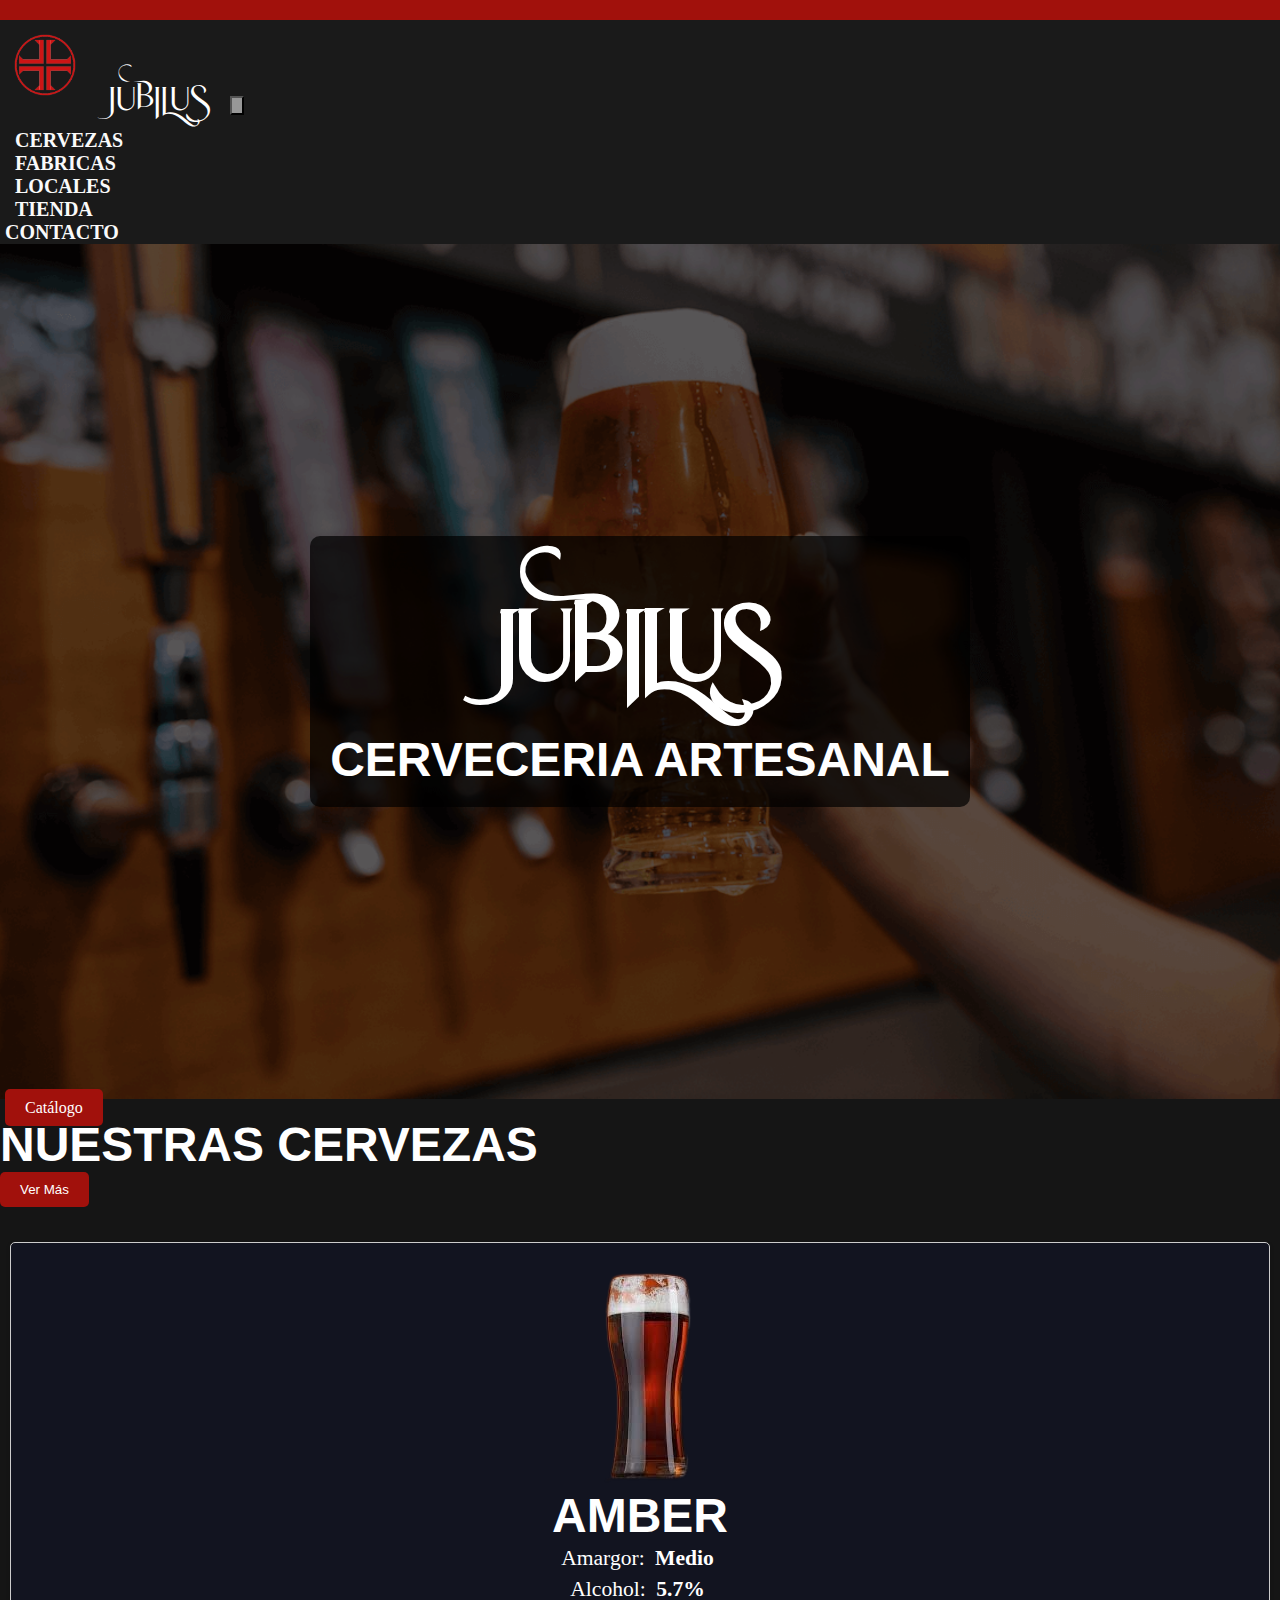
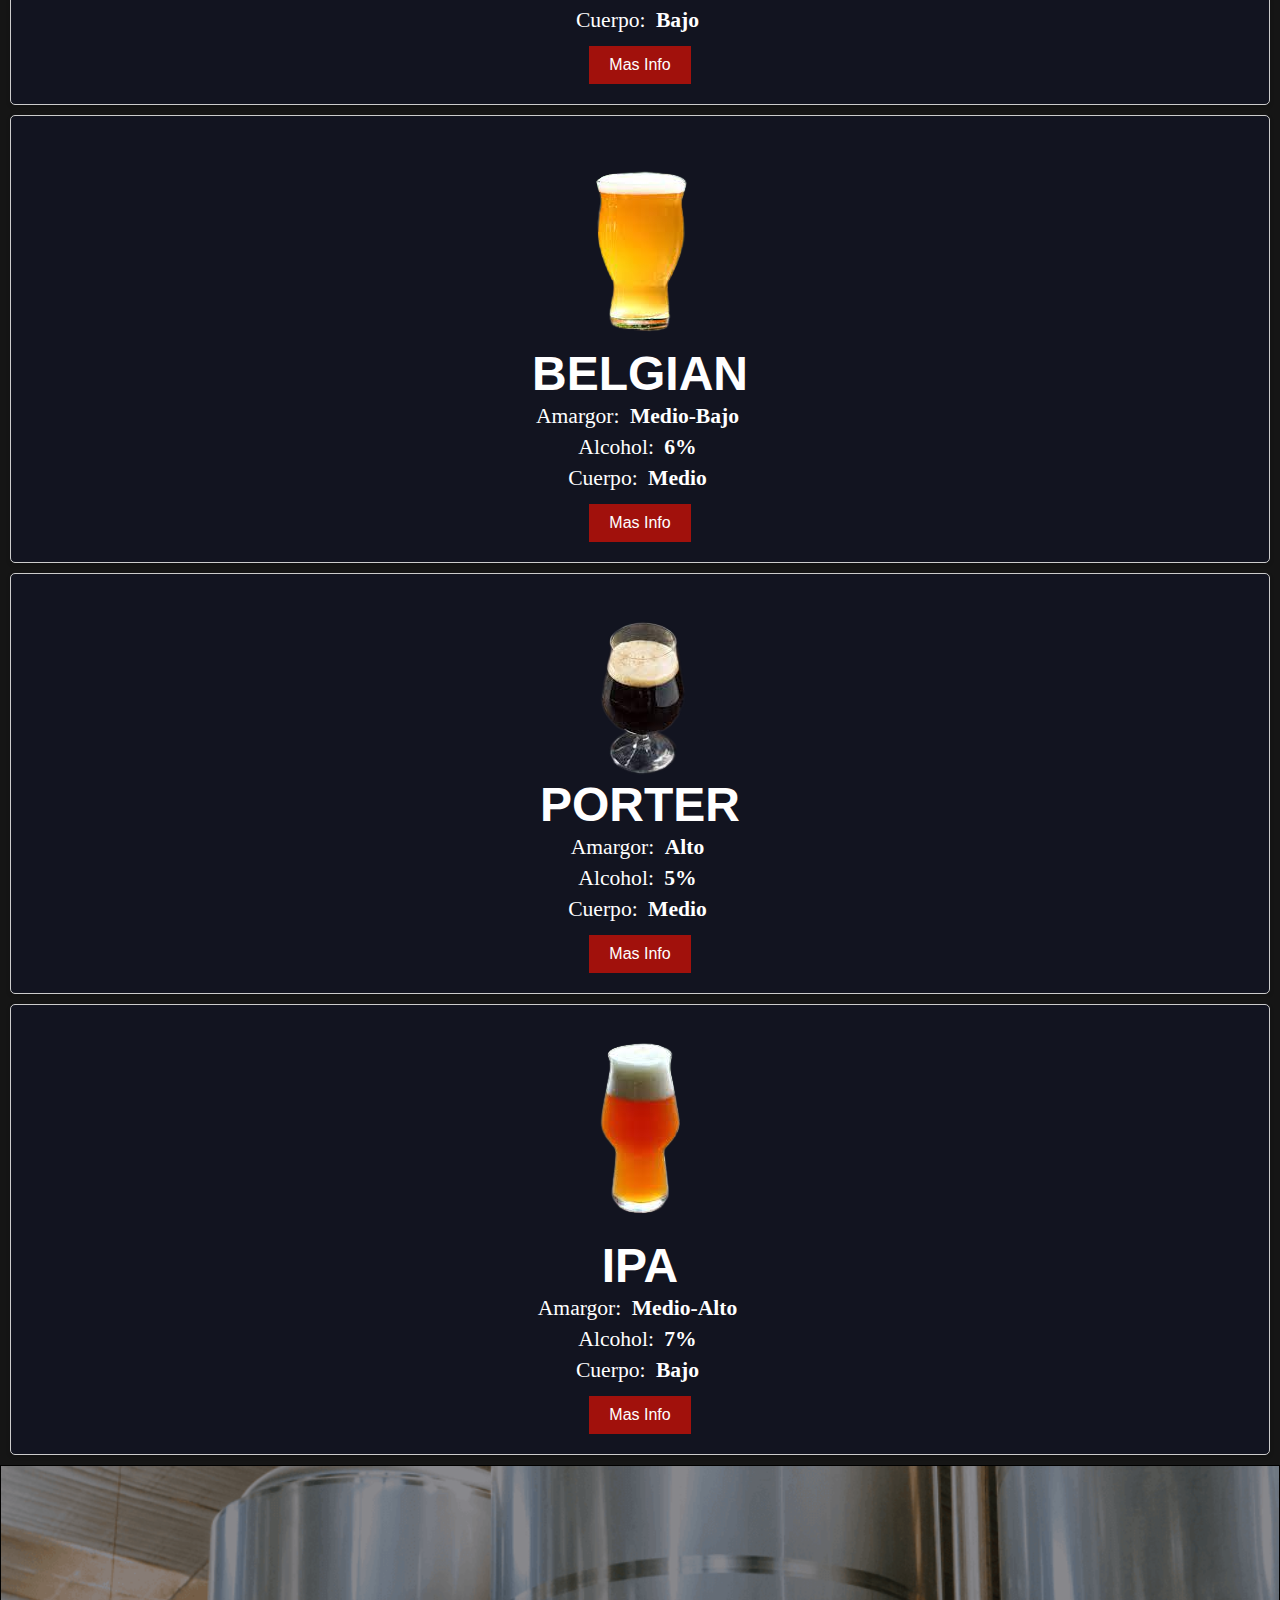
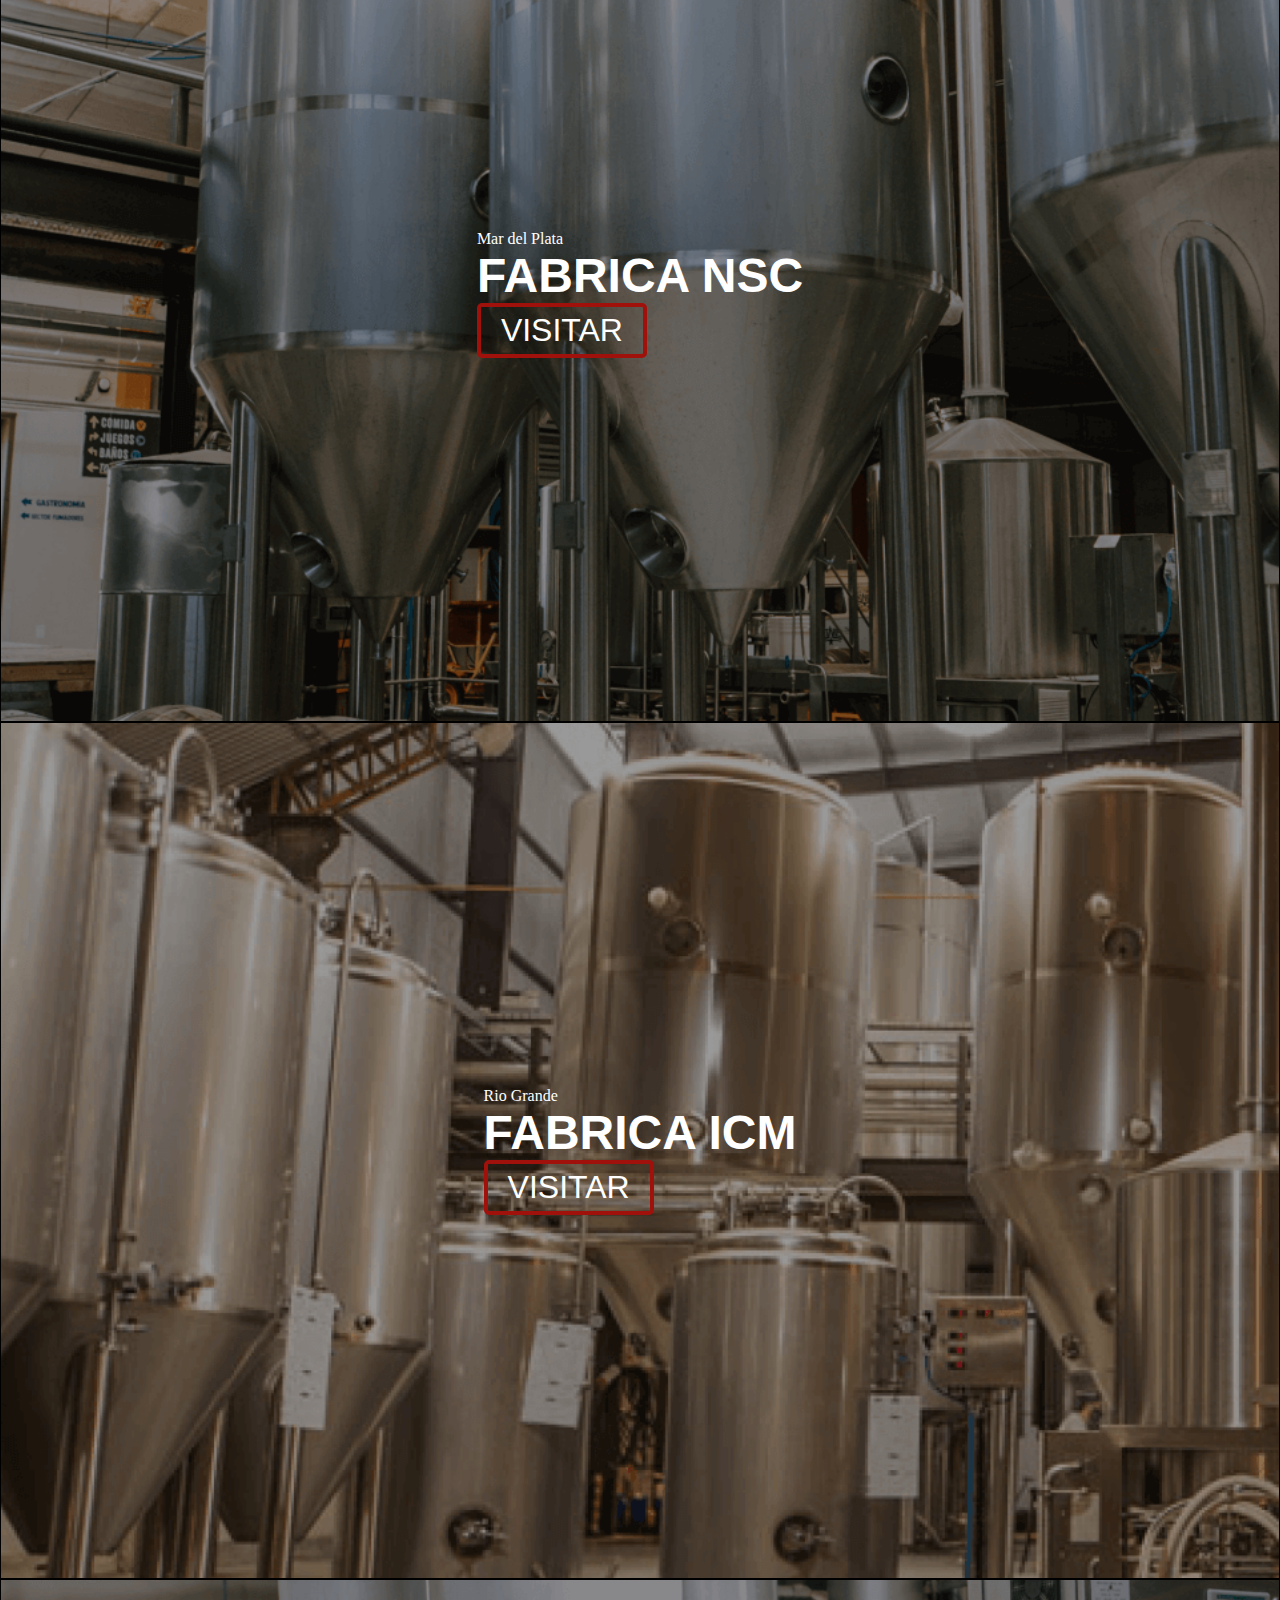
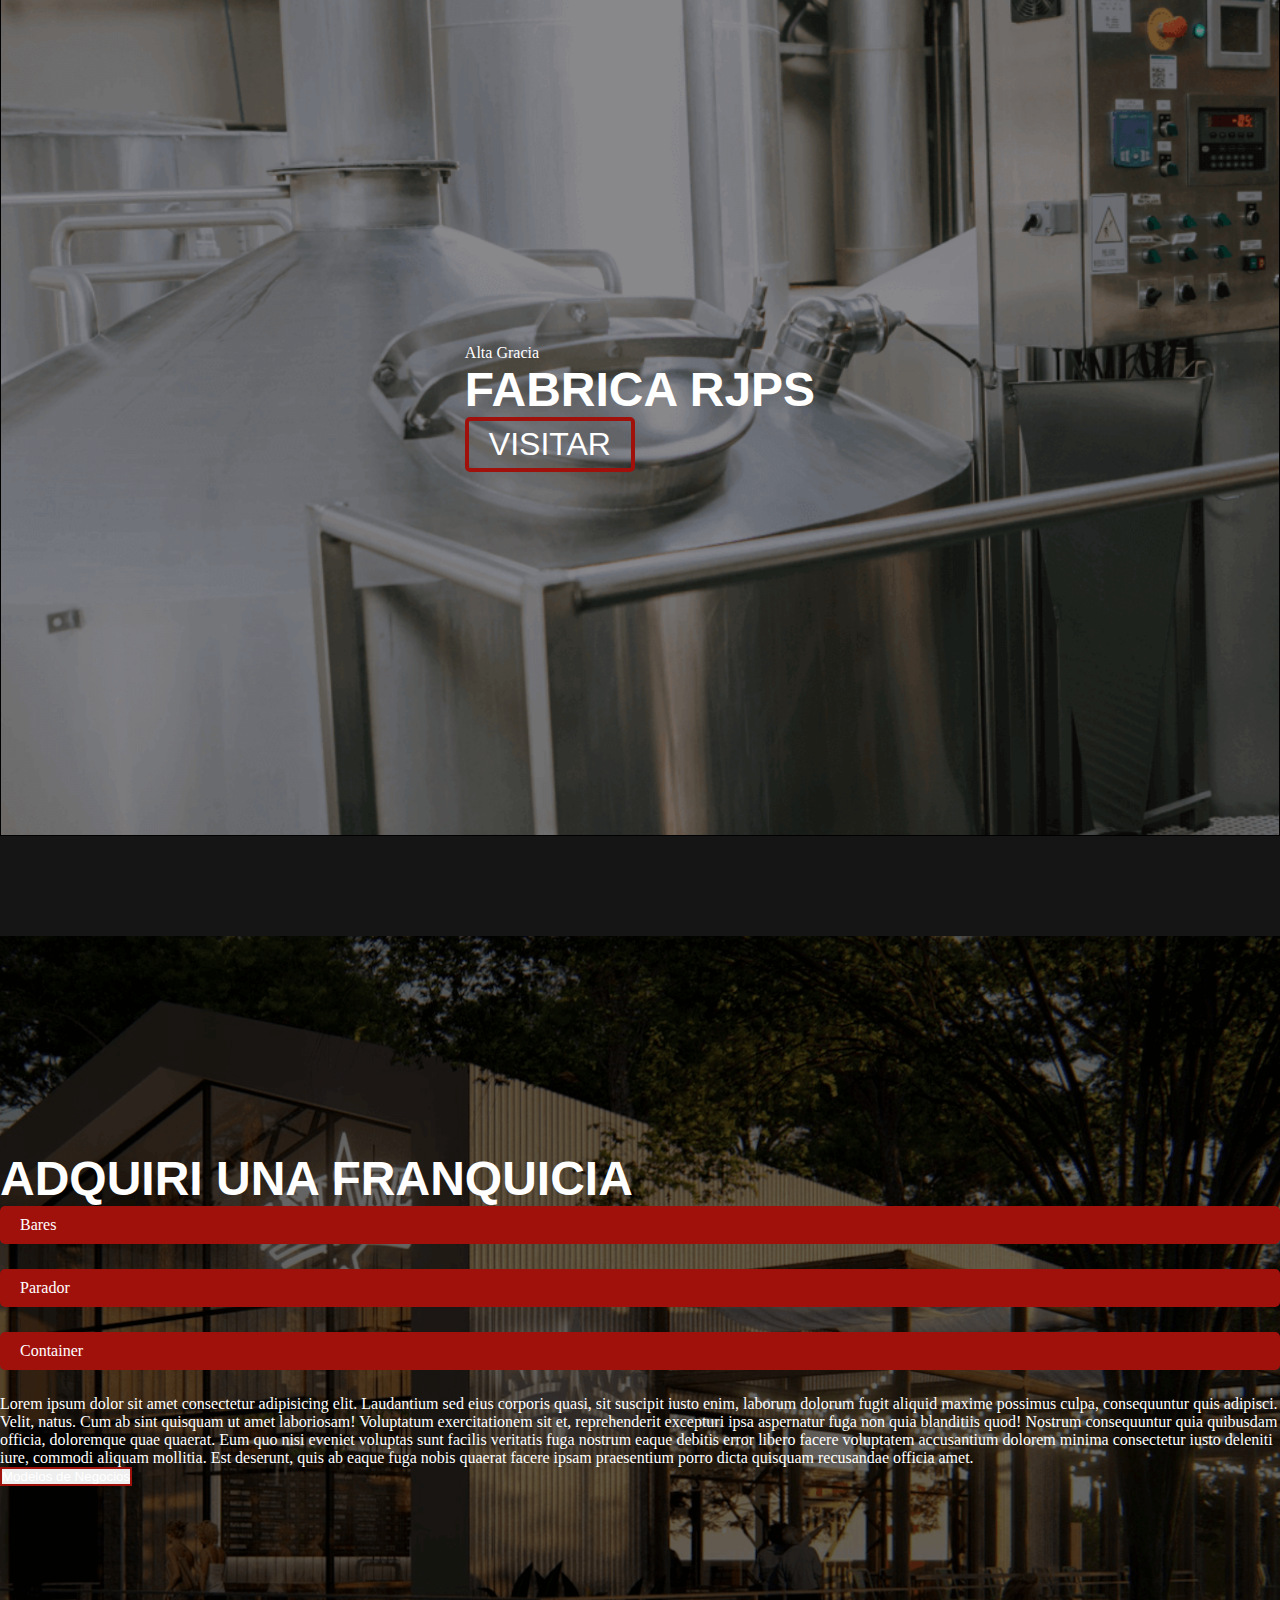
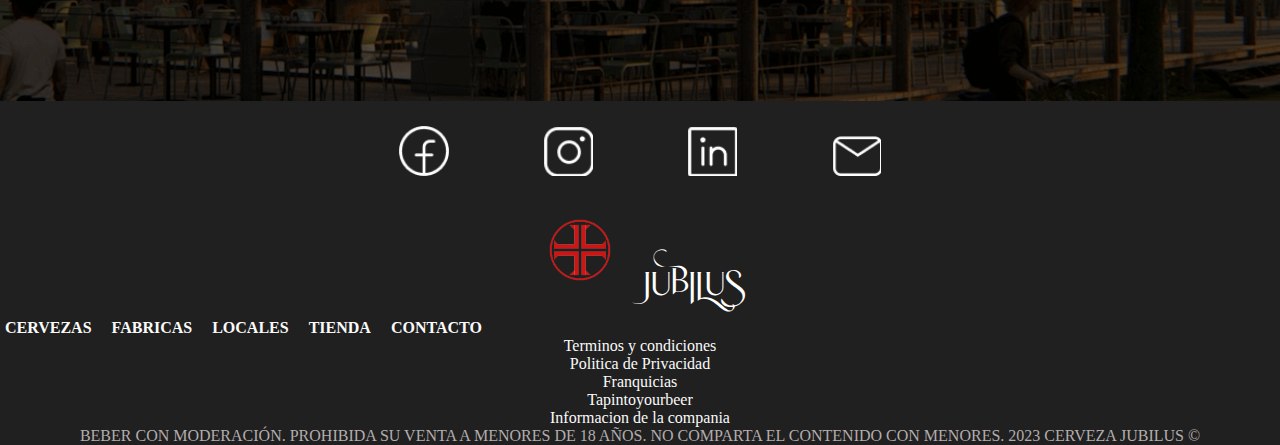
<file: index.html>
<!DOCTYPE html>
<html lang="en">

<head>
    <meta charset="UTF-8">
    <meta name="viewport" content="width=device-width, initial-scale=1.0">

    <!-- Titulo -->
    <title>Jubilus | Home</title>

    <!-- BS -->
    <link href="https://cdn.jsdelivr.net/npm/bootstrap@5.3.2/dist/css/bootstrap.min.css" rel="stylesheet"
        integrity="sha384-T3c6CoIi6uLrA9TneNEoa7RxnatzjcDSCmG1MXxSR1GAsXEV/Dwwykc2MPK8M2HN" crossorigin="anonymous">

    <!-- Mi CSS -->
    <link rel="stylesheet" href="css/style.css">

</head>

<body class="dark-bg">

    <!----------------- Header ---------------------->
    <header class="navbar navbar-expand-lg encabezado">
        <div class="container-fluid">
            <a class="link-jubilus colorJubilus" href="#">
                <img class="tamLogo" src="img/icon/jubilus.png" alt="logo">
                JuBILuS
            </a>
            <button class="navbar-toggler colorBoton" type="button" data-bs-toggle="collapse"
                data-bs-target="#navbarNav" aria-controls="navbarNav" aria-expanded="false"
                aria-label="Toggle navigation">
                <span class="navbar-toggler-icon"></span>
            </button>
            <nav class="collapse navbar-collapse" id="navbarNav">
                <ul class="navbar-nav fuentesNav mx-auto">
                    <li class="nav-item paddingLi">
                        <a class="li-link" href="html/cervezas.html"> Cervezas </a>
                    </li>
                    <li class="nav-item paddingLi">
                        <a class="li-link" href="html/fabricas.html"> Fabricas </a>
                    </li>
                    <li class="nav-item paddingLi">
                        <a class="li-link" href="html/locales.html"> Locales </a>
                    </li>
                    <li class="nav-item paddingLi">
                        <a class="li-link" href="html/shop.html"> Tienda </a>
                    </li>
                    <li class="nav-item">
                        <a class="li-link" href="html/contacto.html"> Contacto </a>
                    </li>
                </ul>
            </nav>
        </div>
    </header>

    <!----------------- Main ---------------------->
    <main>
        <div class="fondo-index">
            <div class="tituloCentral">
                <a class="colorJubilus" href="#">
                    <h1>JuBILuS</h1>
                    <h3>Cerveceria Artesanal</h2>
                </a>
            </div>
        </div>

        <!-- PRODUCTOS -->

        <section class="container productos-Index mt-5">
            <span class="sub-titulo mb-5"> Catálogo </span>
            <h3 class="tituloSection mt-3"> Nuestras Cervezas </h3>
            <div class="d-flex justify-content-end btn">
                <button class="sub-titulo">Ver Más</button>
            </div>

            <div class="row">
                <div class="col-xl-3 col-md-6 col-sm-12 mb-5">
                    <div class="tarjeta">
                        <img src="img/Cervezas/amber.png" alt="Imagen Cerveza">
                        <h3 class="text-center"> Amber </h3>
                        <p> Amargor: <span class="info-span"> Medio </span></p>
                        <p> Alcohol: <span class="info-span"> 5.7% </span></p>
                        <p> Cuerpo: <span class="info-span"> Bajo </span></p>
                        <button class="btn"> Mas Info </button>
                    </div>
                </div>

                <div class="col-xl-3 col-md-6 col-sm-12 mb-5">
                    <div class="tarjeta">
                        <img src="img/Cervezas/belgian.png" alt="Imagen Cerveza">
                        <h3 class="text-center"> Belgian </h3>
                        <p> Amargor: <span class="info-span"> Medio-Bajo </span></p>
                        <p> Alcohol: <span class="info-span"> 6% </span></p>
                        <p> Cuerpo: <span class="info-span"> Medio </span></p>
                        <button class="btn"> Mas Info </button>
                    </div>
                </div>

                <div class="col-xl-3 col-md-6 col-sm-12 mb-5">
                    <div class="tarjeta">
                        <img src="img/Cervezas/porter.png" alt="Imagen Cerveza">
                        <h3 class="text-center"> Porter </h3>
                        <p> Amargor: <span class="info-span"> Alto </span></p>
                        <p> Alcohol: <span class="info-span"> 5% </span></p>
                        <p> Cuerpo: <span class="info-span"> Medio </span></p>
                        <button class="btn"> Mas Info </button>
                    </div>
                </div>

                <div class="col-xl-3 col-md-6 col-sm-12 mb-5">
                    <div class="tarjeta">
                        <img src="img/Cervezas/ipa.png" alt="Imagen Cerveza">
                        <h3 class="text-center"> IPA </h3>
                        <p> Amargor: <span class="info-span"> Medio-Alto </span></p>
                        <p> Alcohol: <span class="info-span"> 7% </span></p>
                        <p> Cuerpo: <span class="info-span"> Bajo </span></p>
                        <button class="btn"> Mas Info </button>
                    </div>
                </div>
            </div>

        </section>


        <!-- FABRICAS -->

        <section class="container-fluid mt-5">
            <div class="row">

                <div class="fondoParque col-xl-4 col-md-6 col-sm-12">
                    <div class="text-center">
                        <p class="categoria">Mar del Plata</p>
                        <h1 class="tituloSection">Fabrica NSC</h1>
                        <button class="btn-visitar">Visitar</button>
                    </div>
                </div>

                <div class="fondoPiloto col-xl-4 col-md-6 col-sm-12">
                    <div class="text-center">
                        <p class="categoria">Rio Grande</p>
                        <h1 class="tituloSection">Fabrica ICM</h1>
                        <button class="btn-visitar">Visitar</button>
                    </div>
                </div>

                <div class="fondoFabrica12 col-xl-4 col-md-6 col-sm-12">
                    <div class="text-center">
                        <p class="categoria">Alta Gracia</p>
                        <h1 class="tituloSection">Fabrica RJPS</h1>
                        <button class="btn-visitar">Visitar</button>
                    </div>
                </div>
            </div>

        </section>

        <!-- FRANQUICIA -->

        <section class="mt-10">
            <div class="fondoFranquicia">
                <div class="p-4">
                    <h2 class="tituloSection"> Adquiri una Franquicia </h2>
                    <p class="btn sub-titulo"> Bares </p>
                    <p class="btn sub-titulo"> Parador </p>
                    <p class="btn sub-titulo"> Container</p>
                    <p>Lorem ipsum dolor sit amet consectetur adipisicing elit. Laudantium sed eius corporis quasi,
                        sit suscipit iusto enim, laborum dolorum fugit aliquid maxime possimus culpa, consequuntur
                        quis adipisci. Velit, natus. Cum ab sint quisquam ut amet laboriosam! Voluptatum
                        exercitationem sit et, reprehenderit excepturi ipsa aspernatur fuga non quia blanditiis
                        quod! Nostrum consequuntur quia quibusdam officia, doloremque quae quaerat. Eum quo nisi
                        eveniet voluptas sunt facilis veritatis fuga nostrum eaque debitis error libero facere
                        voluptatem accusantium dolorem minima consectetur iusto deleniti iure, commodi aliquam
                        mollitia. Est deserunt, quis ab eaque fuga nobis quaerat facere ipsam praesentium porro
                        dicta quisquam recusandae officia amet.</p>
                    <button class="btn btn-buscar">Modelos de Negocios</button>
                </div>
            </div>

        </section>


    </main>

    <!----------------- Footer ---------------------->
    <footer class="mt-5">
        <div class="fondofooter">
            <div class="logofooter">
                <img class="tamLogo" src="img/icon/facebook-icon.png" alt="Logo Facebook">
            </div>
            <div class="logofooter">
                <img class="tamLogo" src="img/icon/instagram-icon.png" alt="Logo Instagram">
            </div>
            <div class="logofooter">
                <img class="tamLogo" src="img/icon/linkedin-icon.png" alt="Logo Linkedin">
            </div>
            <div class="logofooter">
                <img class="tamLogo" src="img/icon/mail-icon.png" alt="Logo E-Mail">
            </div>
        </div>

        <div>
            <a class="link-jubilus colorJubilus" href="#">
                <img class="tamLogo" src="img/icon/jubilus.png" alt="logo">
                JuBILuS
            </a>
            <div class="d-flex justify-content-center">
                <ul class="navbar-nav nav mt-1">
                    <li class="nav-item">
                        <a class="li-link" href="html/cervezas.html"> Cervezas </a>
                    </li>
                    <li class="nav-item">
                        <a class="li-link" href="html/fabricas.html"> Fabricas </a>
                    </li>
                    <li class="nav-item">
                        <a class="li-link" href="html/locales.html"> Locales </a>
                    </li>
                    <li class="nav-item">
                        <a class="li-link" href="html/shop.html"> Tienda </a>
                    </li>
                    <li class="nav-item">
                        <a class="li-link" href="html/contacto.html"> Contacto </a>
                    </li>
                </ul>
            </div>
        </div>

        <div>
            <nav>
                <ul class="navbar-nav mt-3">
                    <li><a class="li-link" href="#"> Terminos y condiciones </a></li>
                    <li><a class="li-link" href="#"> Politica de Privacidad </a></li>
                    <li><a class="li-link" href="#"> Franquicias </a></li>
                    <li><a class="li-link" href="#"> Tapintoyourbeer </a></li>
                    <li><a class="li-link" href="#"> Informacion de la compania </a></li>
                </ul>
            </nav>
        </div>

        <div>
            <span>
                BEBER CON MODERACIÓN. PROHIBIDA SU VENTA A MENORES DE 18 AÑOS. NO COMPARTA EL CONTENIDO CON MENORES.
                2023 CERVEZA JUBILUS ©
            </span>
        </div>

    </footer>


    <!----------------- Script BS ---------------------->
    <script src="https://cdn.jsdelivr.net/npm/bootstrap@5.3.2/dist/js/bootstrap.bundle.min.js"
        integrity="sha384-C6RzsynM9kWDrMNeT87bh95OGNyZPhcTNXj1NW7RuBCsyN/o0jlpcV8Qyq46cDfL"
        crossorigin="anonymous"></script>

</body>

</html>
</file>
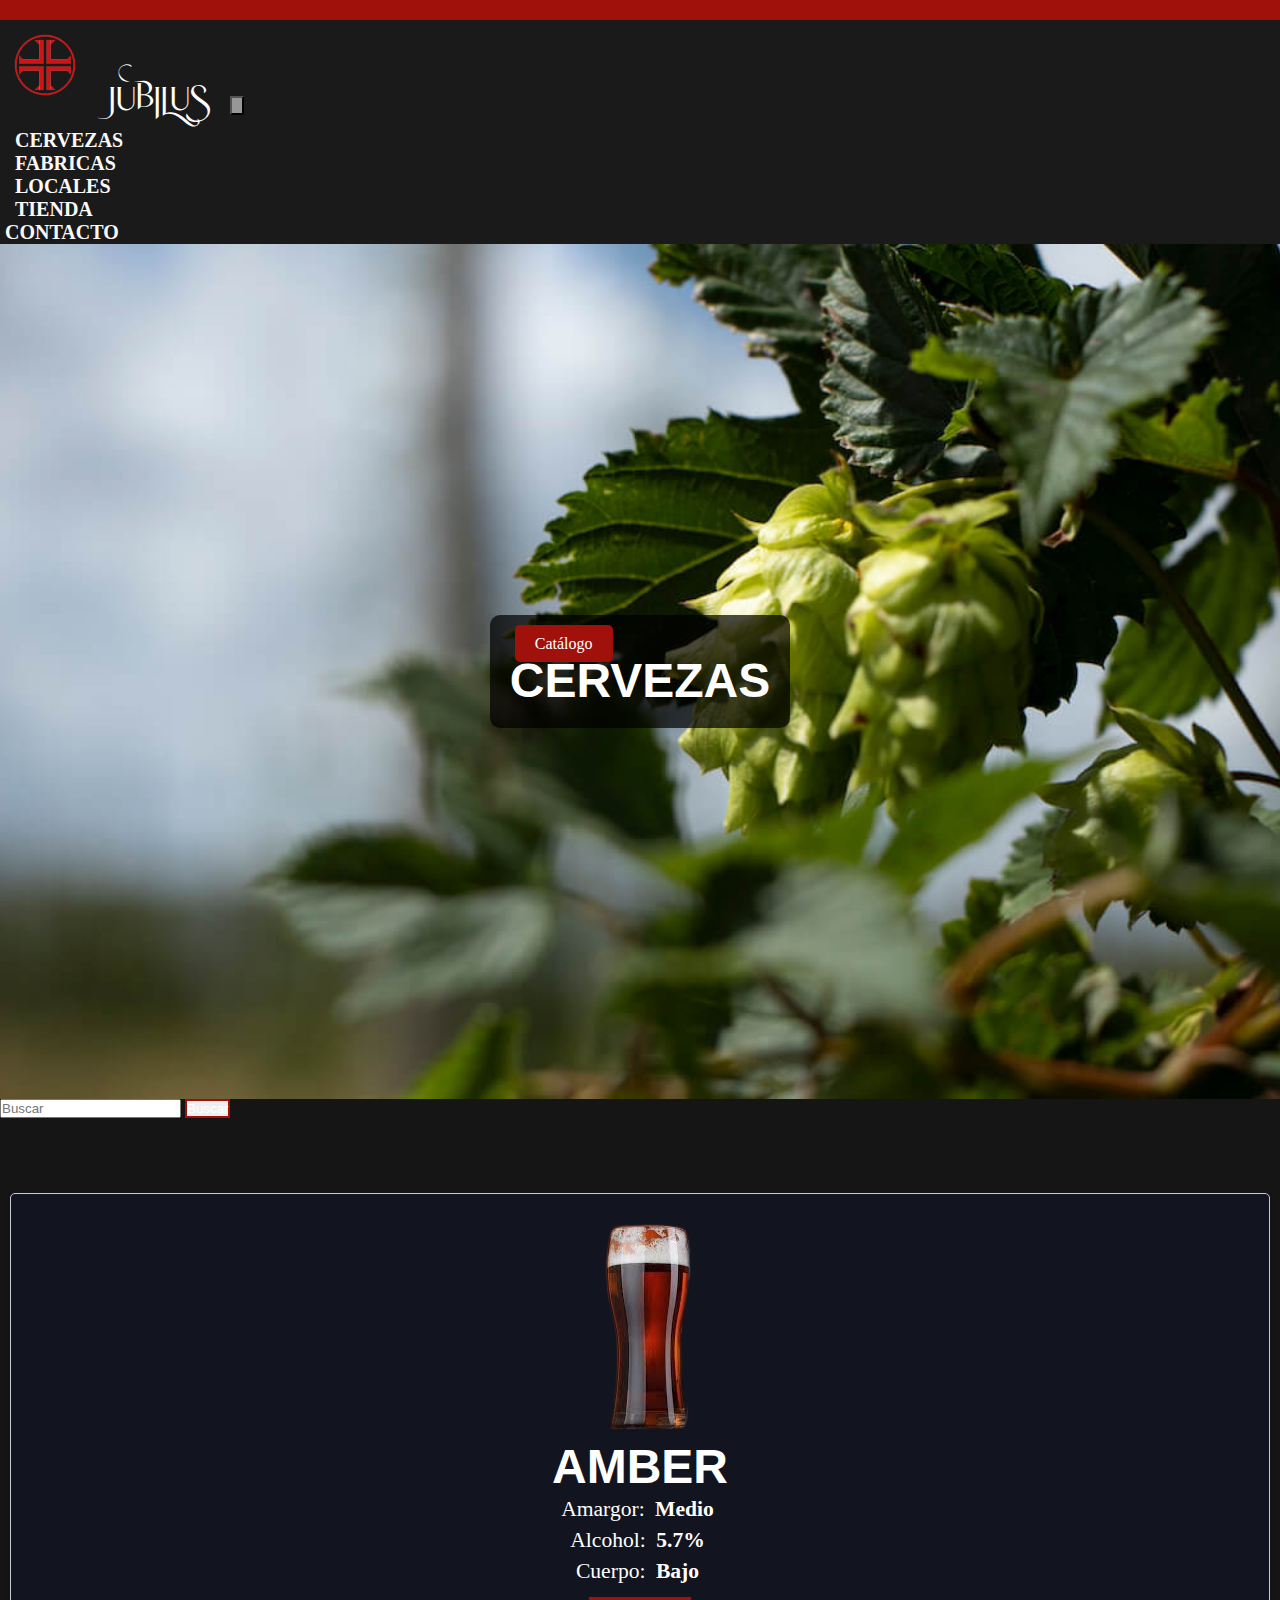
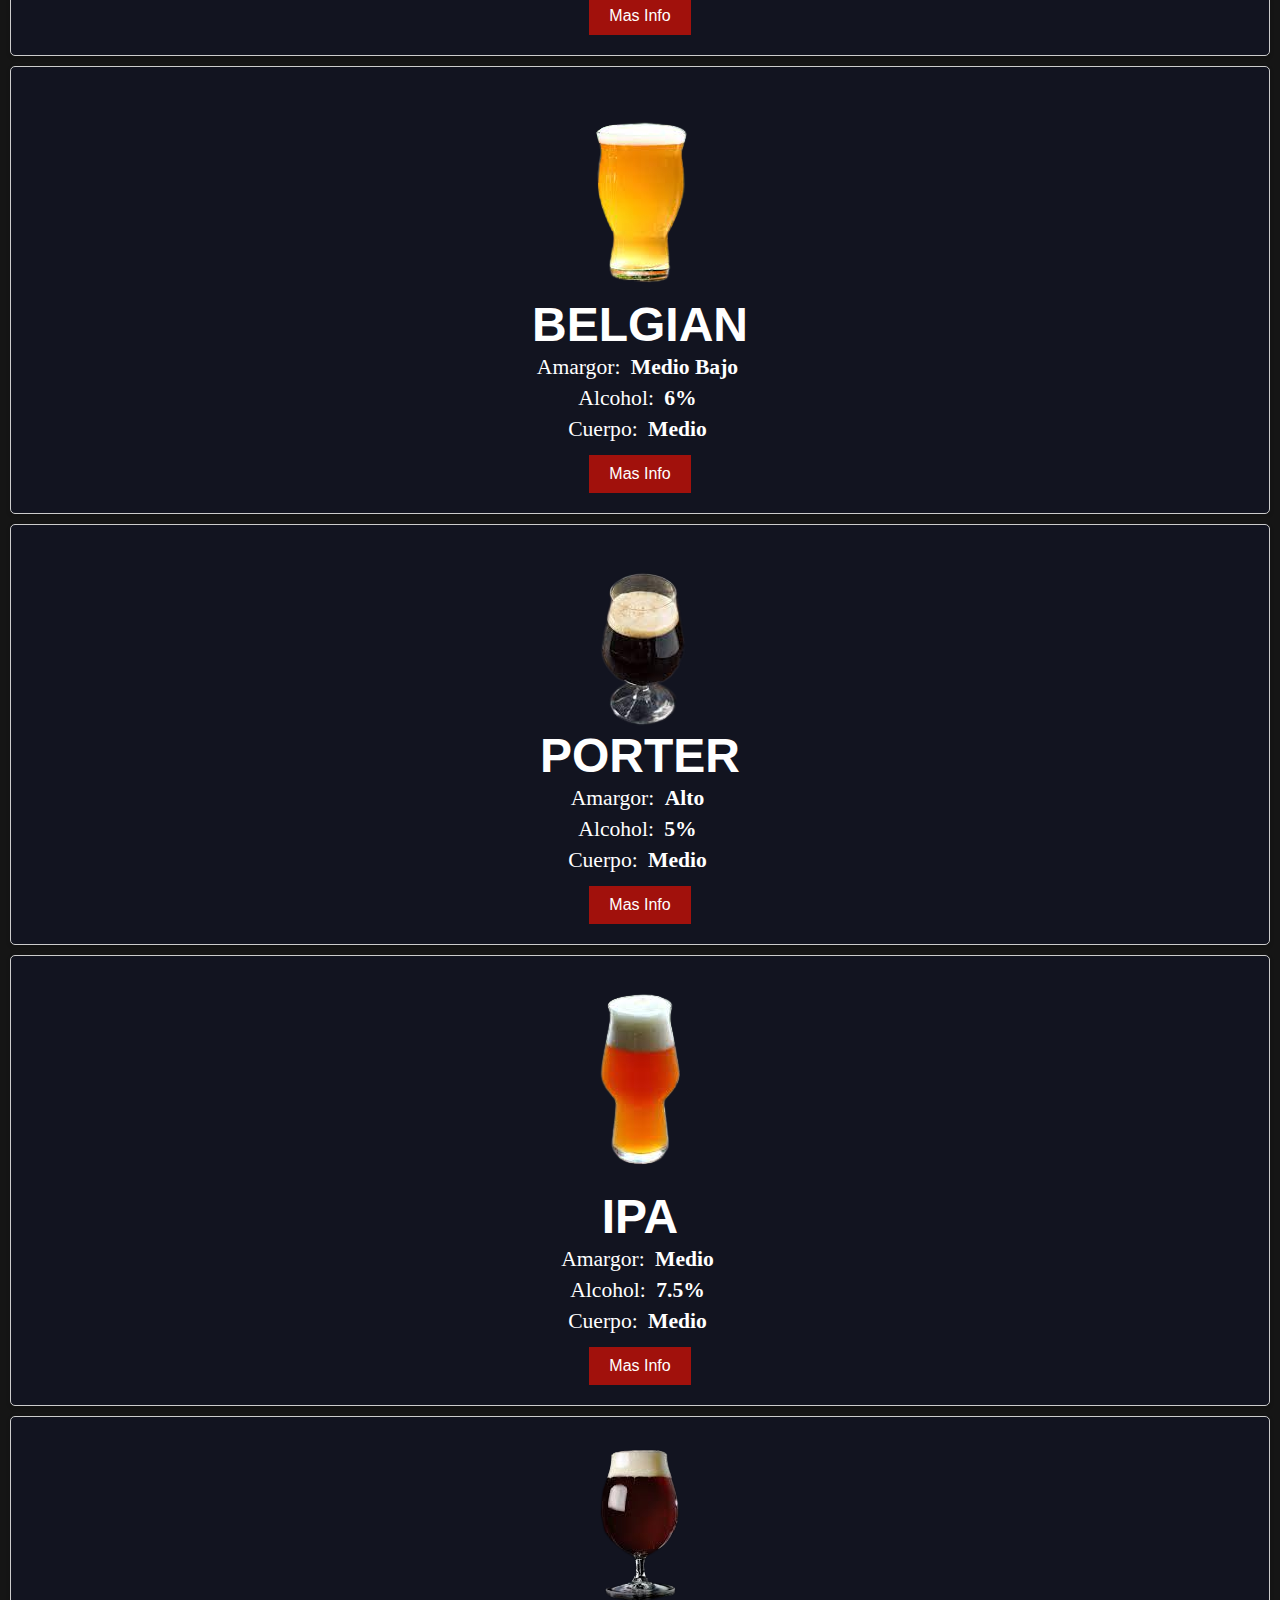
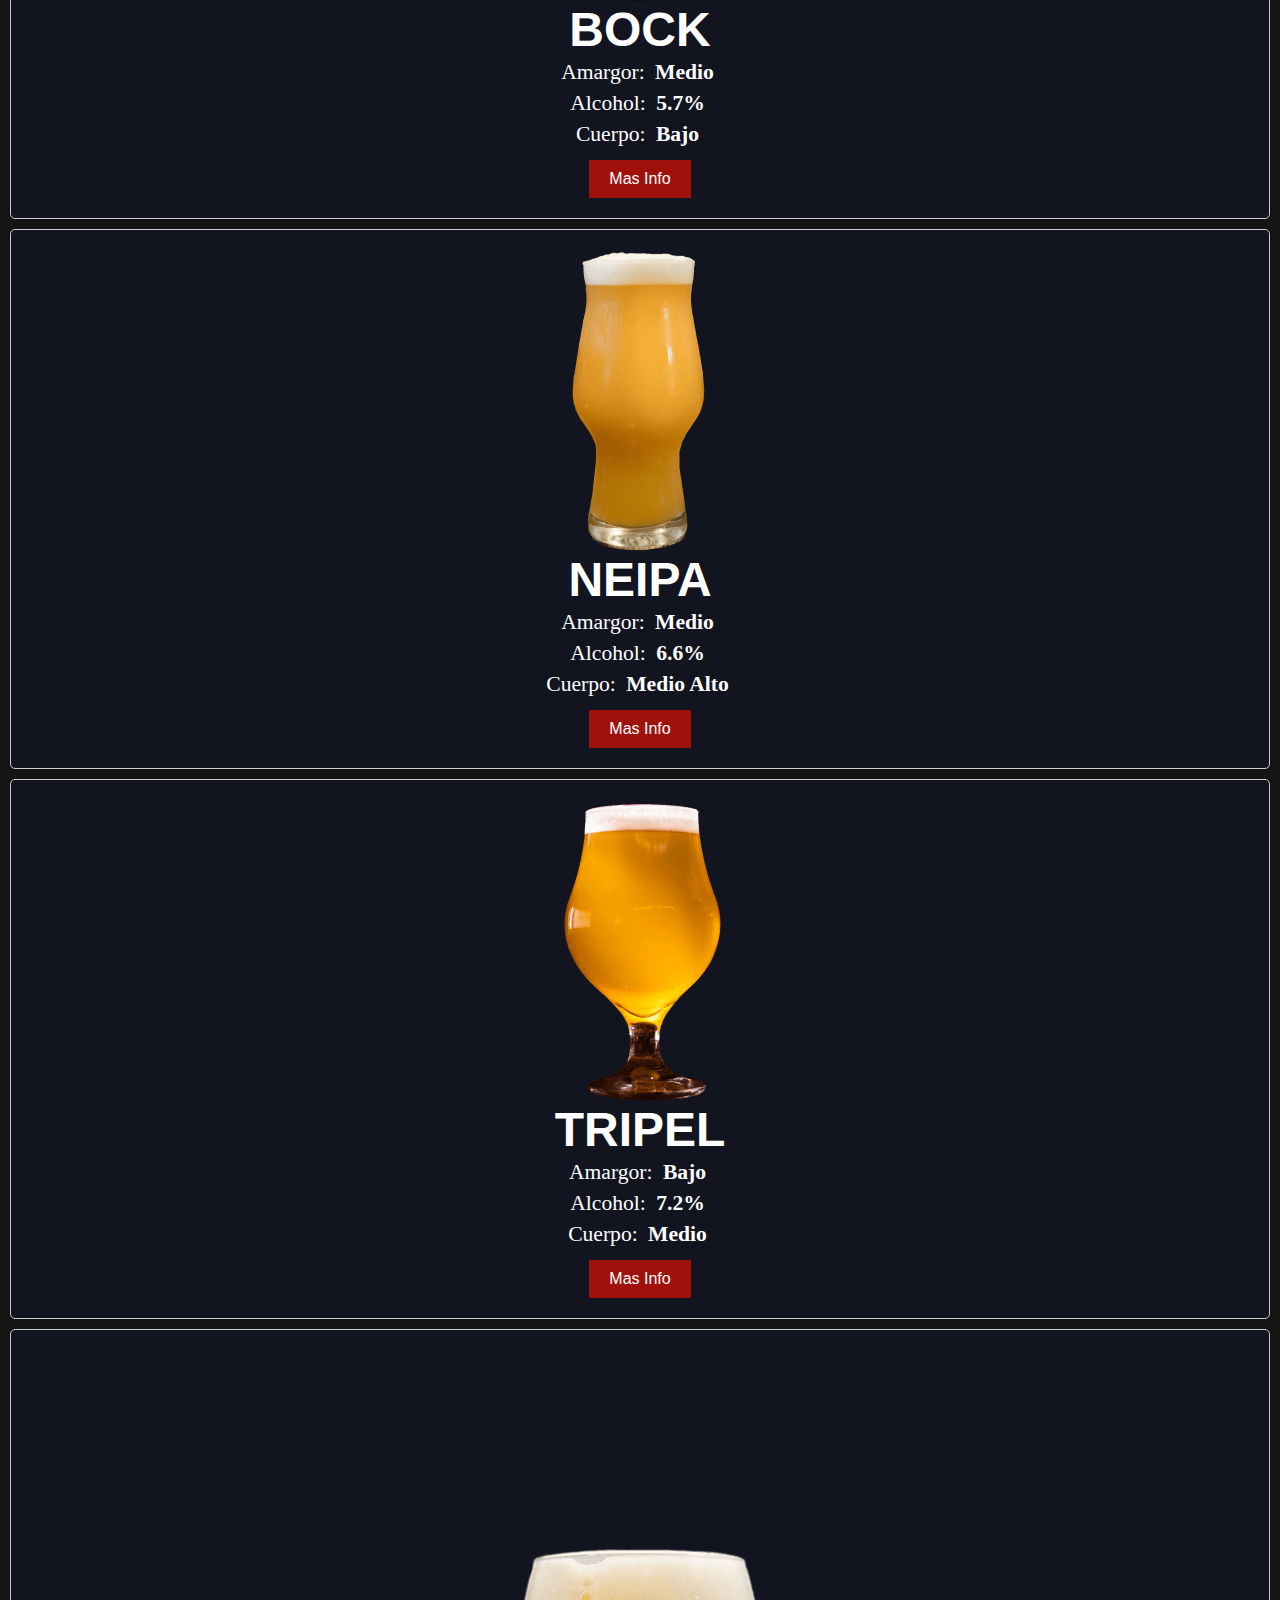
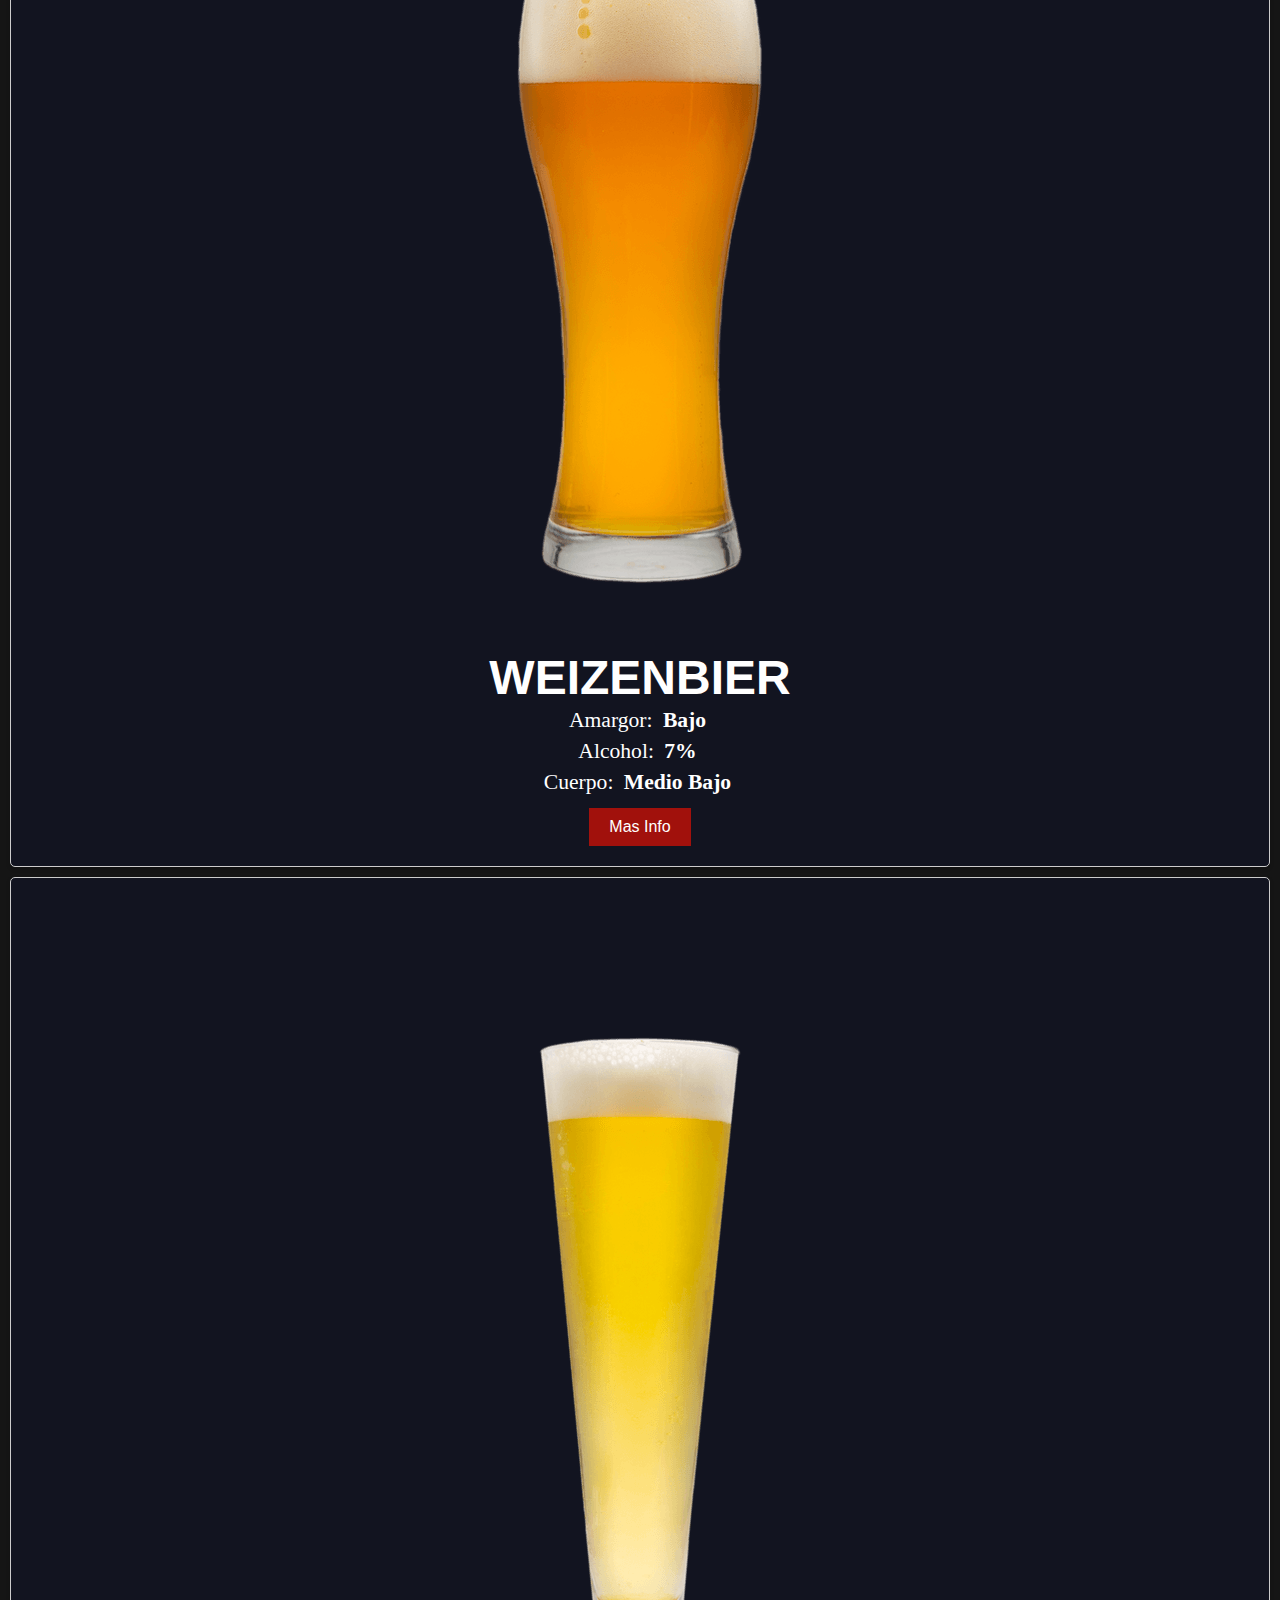
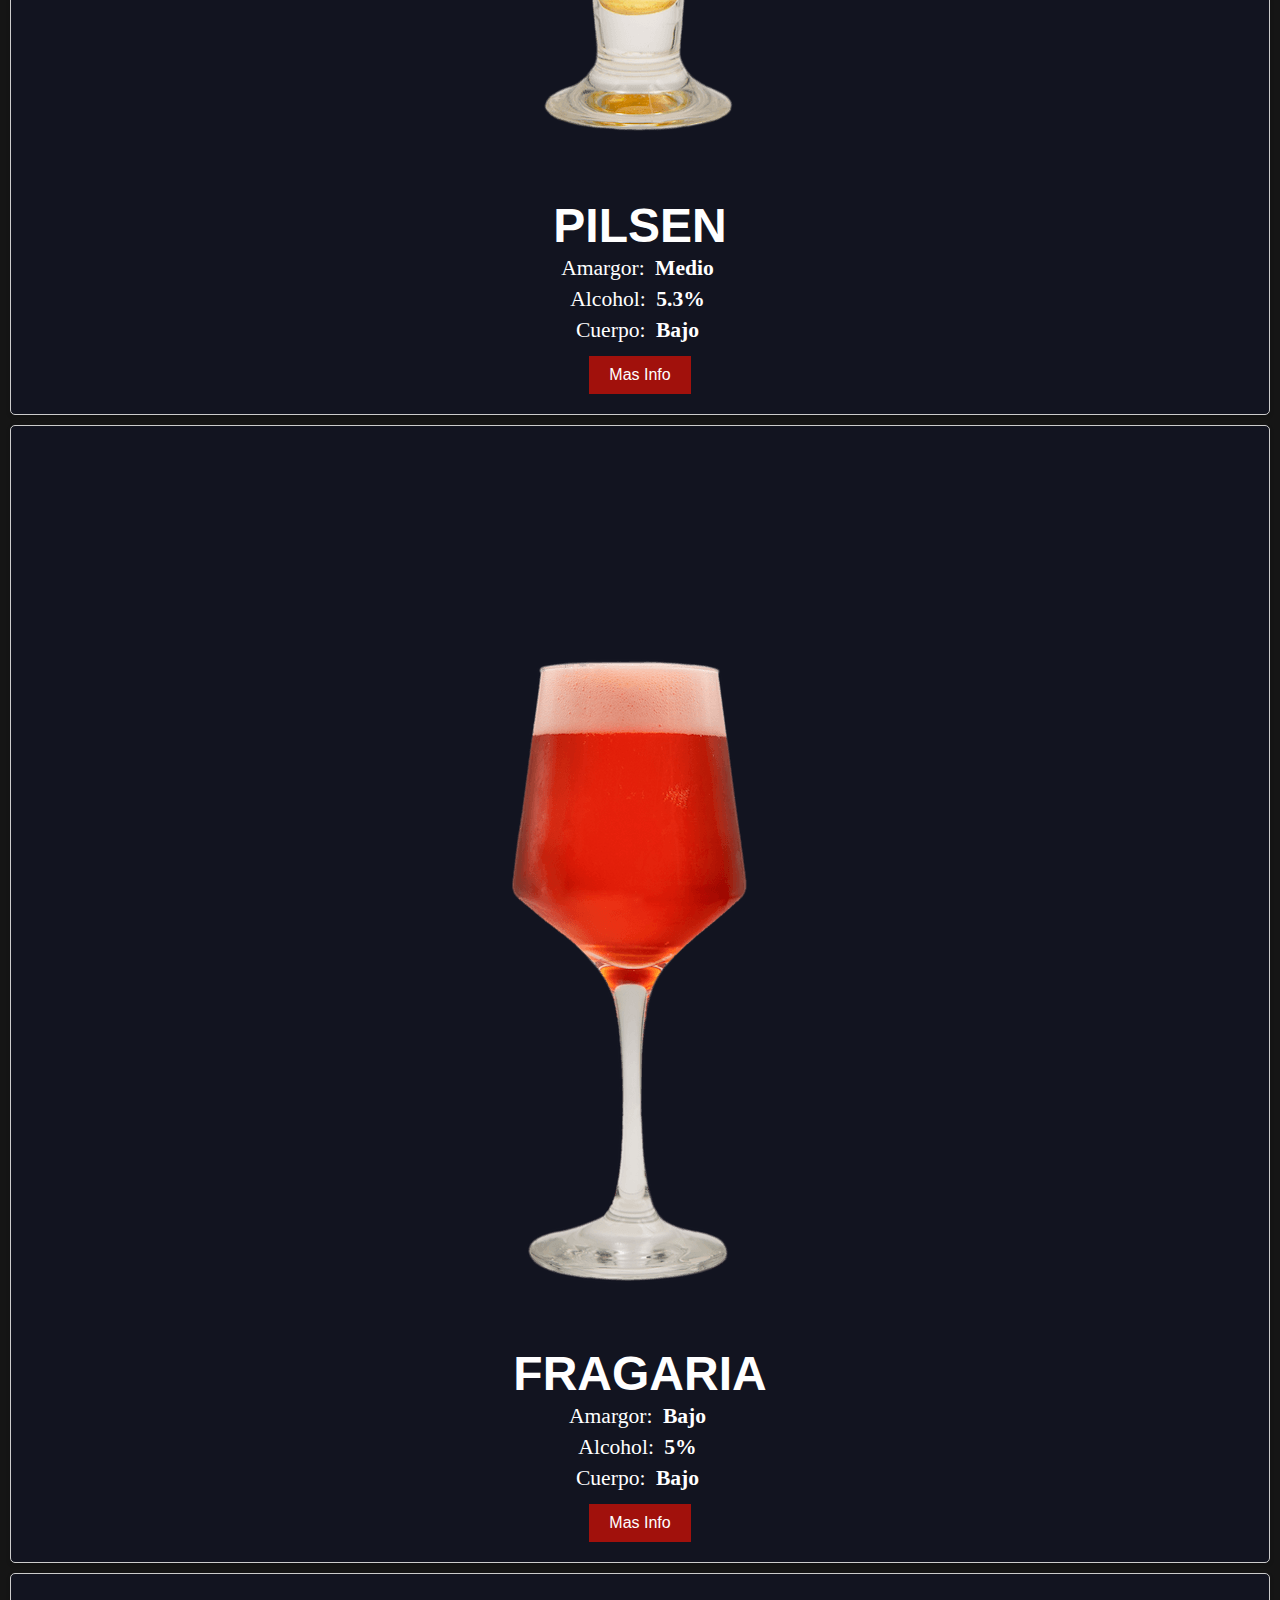
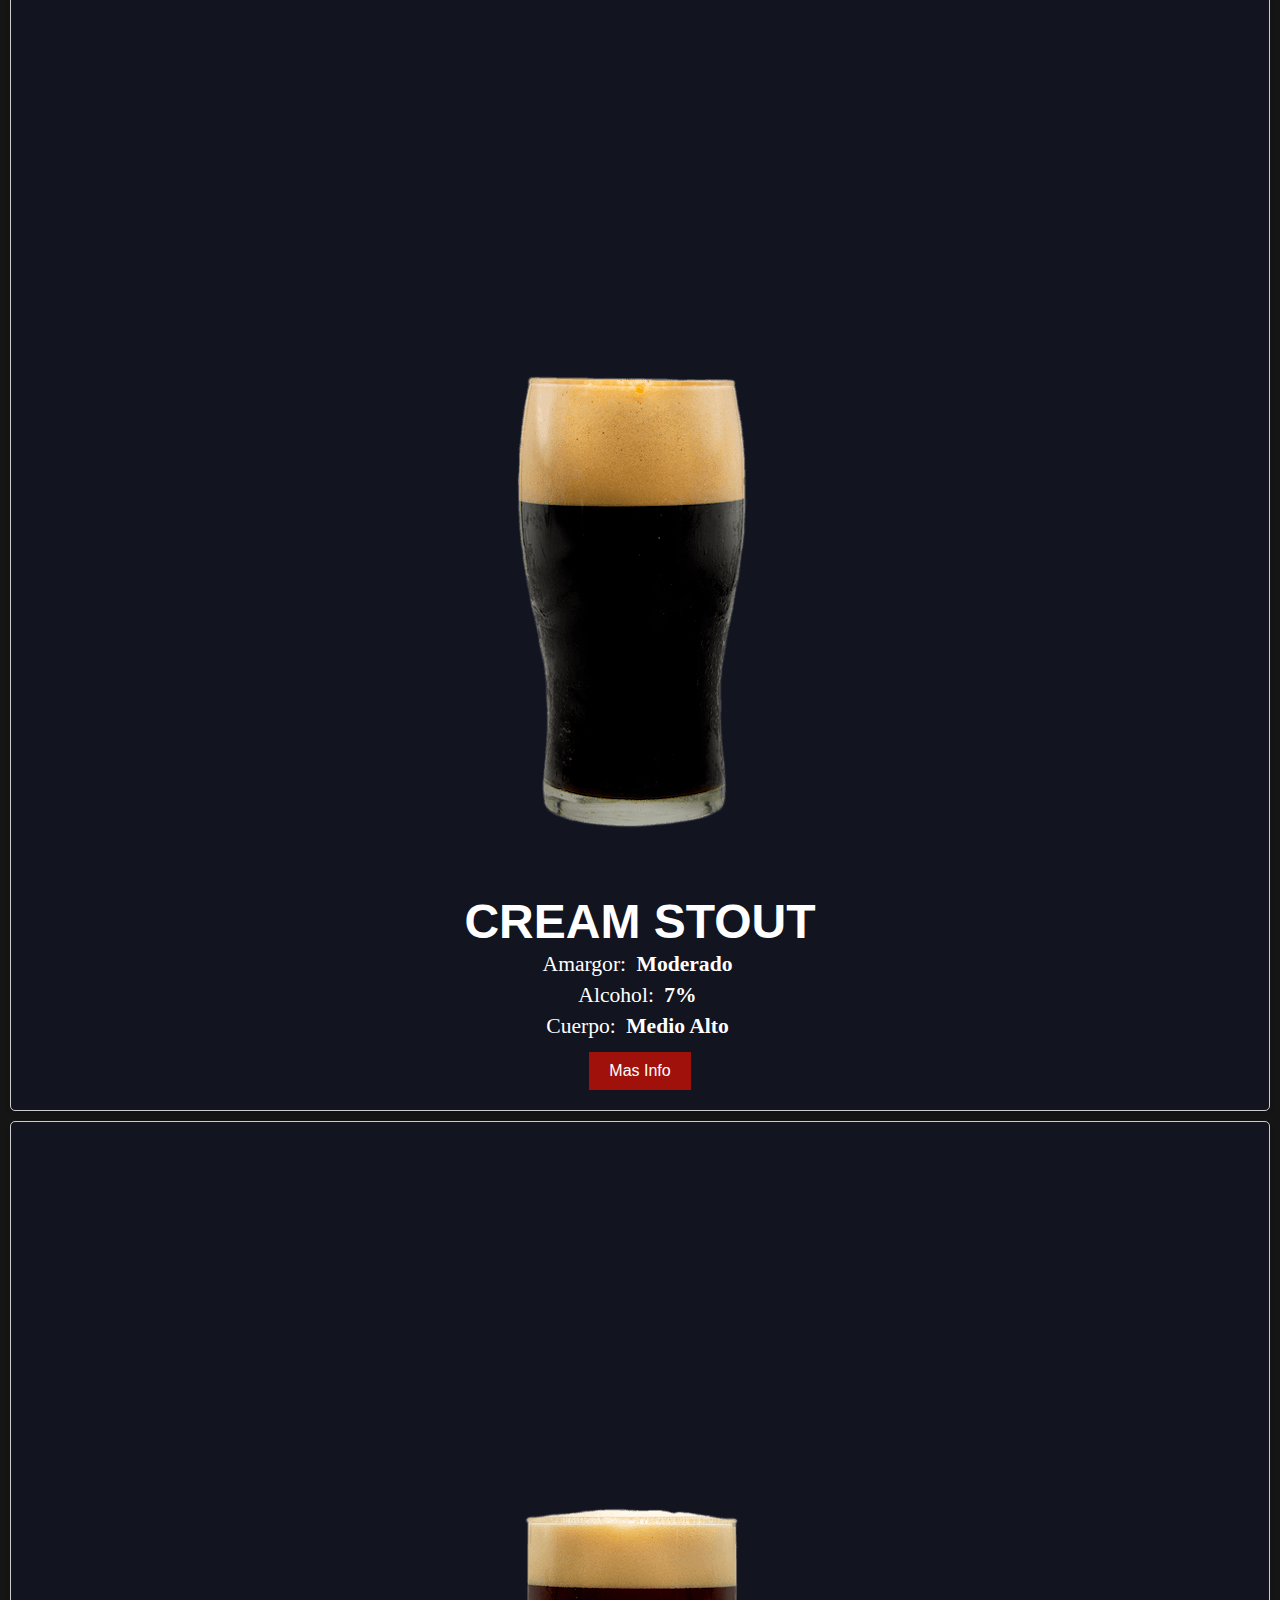
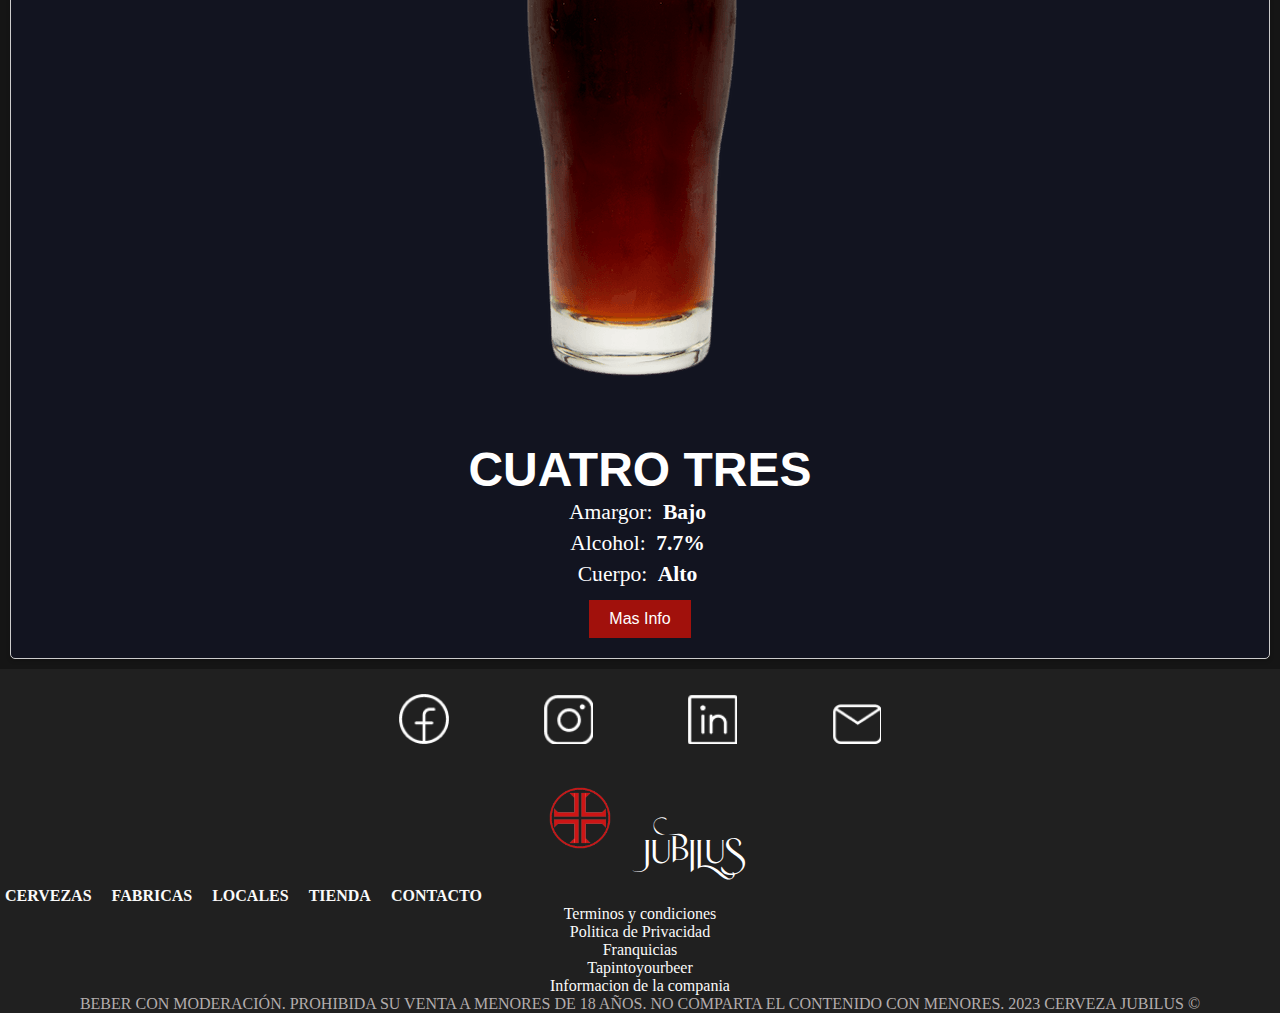
<file: html/cervezas.html>
<!DOCTYPE html>
<html lang="en">

<head>
    <meta charset="UTF-8">
    <meta name="viewport" content="width=device-width, initial-scale=1.0">

    <!-- Titulo -->
    <title>Jubilus | Cervezas</title>

    <!-- BS -->
    <link href="https://cdn.jsdelivr.net/npm/bootstrap@5.3.2/dist/css/bootstrap.min.css" rel="stylesheet"
        integrity="sha384-T3c6CoIi6uLrA9TneNEoa7RxnatzjcDSCmG1MXxSR1GAsXEV/Dwwykc2MPK8M2HN" crossorigin="anonymous">

    <!-- Mi CSS -->
    <link rel="stylesheet" href="../css/style.css">

</head>

<body class="dark-bg">

    <!----------------- Header ---------------------->
    <header class="navbar navbar-expand-lg encabezado">
        <div class="container-fluid">
            <a class="link-jubilus colorJubilus" href="../index.html">
                <img class="tamLogo" src="../img/icon/jubilus.png" alt="logo">
                JuBILuS
            </a>
            <button class="navbar-toggler colorBoton" type="button" data-bs-toggle="collapse"
                data-bs-target="#navbarNav" aria-controls="navbarNav" aria-expanded="false"
                aria-label="Toggle navigation">
                <span class="navbar-toggler-icon"></span>
            </button>
            <nav class="collapse navbar-collapse" id="navbarNav">
                <ul class="navbar-nav fuentesNav mx-auto">
                    <li class="nav-item paddingLi">
                        <a class="li-link" href="#"> Cervezas </a>
                    </li>
                    <li class="nav-item paddingLi">
                        <a class="li-link" href="fabricas.html"> Fabricas </a>
                    </li>
                    <li class="nav-item paddingLi">
                        <a class="li-link" href="locales.html"> Locales </a>
                    </li>
                    <li class="nav-item paddingLi">
                        <a class="li-link" href="shop.html"> Tienda </a>
                    </li>
                    <li class="nav-item">
                        <a class="li-link" href="contacto.html"> Contacto </a>
                    </li>
                </ul>
            </nav>
        </div>
    </header>

    <!----------------- Main ---------------------->
    <main>
        <div class="fondo-cervezas">
            <div class="tituloCentral text-center">
                <span class="sub-titulo">Catálogo</span>
                <h3 class="mt-3">Cervezas</h3>
            </div>
        </div>

        <section class="container">

            <nav class="navbar mt-5">
                <div class="container-fluid justify-content-center">
                    <form class="d-flex largo" role="search">
                        <input class="form-control me-2 " type="search" placeholder="Buscar" aria-label="Search">
                        <button class="btn btn-buscar" type="submit"> Buscar </button>
                    </form>
                </div>
            </nav>

            <div class="row">
                <div class="col-xl-3 col-md-6 col-sm-12 mb-5">
                    <div class="tarjeta">
                        <img src="../img/Cervezas/amber.png" alt="Imagen Cerveza">
                        <h3 class="text-center"> Amber </h3>
                        <p> Amargor: <span class="info-span"> Medio </span></p>
                        <p> Alcohol: <span class="info-span"> 5.7% </span></p>
                        <p> Cuerpo: <span class="info-span"> Bajo </span></p>
                        <button class="btn"> Mas Info </button>
                    </div>
                </div>

                <div class="col-xl-3 col-md-6 col-sm-12 mb-5">
                    <div class="tarjeta">
                        <img src="../img/Cervezas/belgian.png" alt="Imagen Cerveza">
                        <h3 class="text-center"> Belgian </h3>
                        <p> Amargor: <span class="info-span"> Medio Bajo </span></p>
                        <p> Alcohol: <span class="info-span"> 6% </span></p>
                        <p> Cuerpo: <span class="info-span"> Medio </span></p>
                        <button class="btn"> Mas Info </button>
                    </div>
                </div>

                <div class="col-xl-3 col-md-6 col-sm-12 mb-5">
                    <div class="tarjeta">
                        <img src="../img/Cervezas/porter.png" alt="Imagen Cerveza">
                        <h3 class="text-center"> Porter </h3>
                        <p> Amargor: <span class="info-span"> Alto </span></p>
                        <p> Alcohol: <span class="info-span"> 5% </span></p>
                        <p> Cuerpo: <span class="info-span"> Medio </span></p>
                        <button class="btn"> Mas Info </button>
                    </div>
                </div>

                <div class="col-xl-3 col-md-6 col-sm-12 mb-5">
                    <div class="tarjeta">
                        <img src="../img/Cervezas/ipa.png" alt="Imagen Cerveza">
                        <h3 class="text-center"> IPA </h3>
                        <p> Amargor: <span class="info-span"> Medio </span></p>
                        <p> Alcohol: <span class="info-span"> 7.5% </span></p>
                        <p> Cuerpo: <span class="info-span"> Medio </span></p>
                        <button class="btn"> Mas Info </button>
                    </div>
                </div>
                <div class="col-xl-3 col-md-6 col-sm-12 mb-5">
                    <div class="tarjeta">
                        <img src="../img/Cervezas/bock.png" alt="Imagen Cerveza">
                        <h3 class="text-center"> Bock </h3>
                        <p> Amargor: <span class="info-span"> Medio </span></p>
                        <p> Alcohol: <span class="info-span"> 5.7% </span></p>
                        <p> Cuerpo: <span class="info-span"> Bajo </span></p>
                        <button class="btn"> Mas Info </button>
                    </div>
                </div>

                <div class="col-xl-3 col-md-6 col-sm-12 mb-5">
                    <div class="tarjeta">
                        <img src="../img/Cervezas/neipa.png" alt="Imagen Cerveza">
                        <h3 class="text-center"> Neipa </h3>
                        <p> Amargor: <span class="info-span"> Medio </span></p>
                        <p> Alcohol: <span class="info-span"> 6.6% </span></p>
                        <p> Cuerpo: <span class="info-span"> Medio Alto </span></p>
                        <button class="btn"> Mas Info </button>
                    </div>
                </div>

                <div class="col-xl-3 col-md-6 col-sm-12 mb-5">
                    <div class="tarjeta">
                        <img src="../img/Cervezas/tripel.png" alt="Imagen Cerveza">
                        <h3 class="text-center"> Tripel </h3>
                        <p> Amargor: <span class="info-span"> Bajo </span></p>
                        <p> Alcohol: <span class="info-span"> 7.2% </span></p>
                        <p> Cuerpo: <span class="info-span"> Medio </span></p>
                        <button class="btn"> Mas Info </button>
                    </div>
                </div>

                <div class="col-xl-3 col-md-6 col-sm-12 mb-5">
                    <div class="tarjeta">
                        <img src="../img/Cervezas/weizenbier.png" alt="Imagen Cerveza">
                        <h3 class="text-center"> Weizenbier </h3>
                        <p> Amargor: <span class="info-span"> Bajo </span></p>
                        <p> Alcohol: <span class="info-span"> 7% </span></p>
                        <p> Cuerpo: <span class="info-span"> Medio Bajo </span></p>
                        <button class="btn"> Mas Info </button>
                    </div>
                </div>

                <div class="col-xl-3 col-md-6 col-sm-12 mb-5">
                    <div class="tarjeta">
                        <img src="../img/Cervezas/pilsen.png" alt="Imagen Cerveza">
                        <h3 class="text-center"> Pilsen </h3>
                        <p> Amargor: <span class="info-span"> Medio </span></p>
                        <p> Alcohol: <span class="info-span"> 5.3% </span></p>
                        <p> Cuerpo: <span class="info-span"> Bajo </span></p>
                        <button class="btn"> Mas Info </button>
                    </div>
                </div>

                <div class="col-xl-3 col-md-6 col-sm-12 mb-5">
                    <div class="tarjeta">
                        <img src="../img/Cervezas/fragaria.png" alt="Imagen Cerveza">
                        <h3 class="text-center"> Fragaria </h3>
                        <p> Amargor: <span class="info-span"> Bajo </span></p>
                        <p> Alcohol: <span class="info-span"> 5% </span></p>
                        <p> Cuerpo: <span class="info-span"> Bajo </span></p>
                        <button class="btn"> Mas Info </button>
                    </div>
                </div>

                <div class="col-xl-3 col-md-6 col-sm-12 mb-5">
                    <div class="tarjeta">
                        <img src="../img/Cervezas/cream_stout.png" alt="Imagen Cerveza">
                        <h3 class="text-center"> Cream Stout </h3>
                        <p> Amargor: <span class="info-span"> Moderado </span></p>
                        <p> Alcohol: <span class="info-span"> 7% </span></p>
                        <p> Cuerpo: <span class="info-span"> Medio Alto </span></p>
                        <button class="btn"> Mas Info </button>
                    </div>
                </div>

                <div class="col-xl-3 col-md-6 col-sm-12 mb-5">
                    <div class="tarjeta">
                        <img src="../img/Cervezas/cuatro_tres.png" alt="Imagen Cerveza">
                        <h3 class="text-center"> Cuatro Tres </h3>
                        <p> Amargor: <span class="info-span"> Bajo </span></p>
                        <p> Alcohol: <span class="info-span"> 7.7% </span></p>
                        <p> Cuerpo: <span class="info-span"> Alto </span></p>
                        <button class="btn"> Mas Info </button>
                    </div>
                </div>
            </div>

        </section>


    </main>

    <!----------------- Footer ---------------------->
    <footer class="mt-5">
        <div class="fondofooter">
            <div class="logofooter">
                <img class="tamLogo" src="../img/icon/facebook-icon.png" alt="Logo Facebook">
            </div>
            <div class="logofooter">
                <img class="tamLogo" src="../img/icon/instagram-icon.png" alt="Logo Instagram">
            </div>
            <div class="logofooter">
                <img class="tamLogo" src="../img/icon/linkedin-icon.png" alt="Logo Linkedin">
            </div>
            <div class="logofooter">
                <img class="tamLogo" src="../img/icon/mail-icon.png" alt="Logo E-Mail">
            </div>
        </div>

        <div>
            <a class="link-jubilus colorJubilus" href="../index.html">
                <img class="tamLogo" src="../img/icon/jubilus.png" alt="logo">
                JuBILuS
            </a>
            <div class="d-flex justify-content-center">
                <ul class="navbar-nav nav mt-1">
                    <li class="nav-item">
                        <a class="li-link" href="#"> Cervezas </a>
                    </li>
                    <li class="nav-item">
                        <a class="li-link" href="fabricas.html"> Fabricas </a>
                    </li>
                    <li class="nav-item">
                        <a class="li-link" href="locales.html"> Locales </a>
                    </li>
                    <li class="nav-item">
                        <a class="li-link" href="shop.html"> Tienda </a>
                    </li>
                    <li class="nav-item">
                        <a class="li-link" href="contacto.html"> Contacto </a>
                    </li>
                </ul>
            </div>
        </div>

        <div>
            <nav>
                <ul class="navbar-nav mt-3">
                    <li><a class="li-link" href="#"> Terminos y condiciones </a></li>
                    <li><a class="li-link" href="#"> Politica de Privacidad </a></li>
                    <li><a class="li-link" href="#"> Franquicias </a></li>
                    <li><a class="li-link" href="#"> Tapintoyourbeer </a></li>
                    <li><a class="li-link" href="#"> Informacion de la compania </a></li>
                </ul>
            </nav>
        </div>

        <div>
            <span>
                BEBER CON MODERACIÓN. PROHIBIDA SU VENTA A MENORES DE 18 AÑOS. NO COMPARTA EL CONTENIDO CON MENORES.
                2023 CERVEZA JUBILUS ©
            </span>
        </div>

    </footer>


    <!----------------- Script BS ---------------------->
    <script src="https://cdn.jsdelivr.net/npm/bootstrap@5.3.2/dist/js/bootstrap.bundle.min.js"
        integrity="sha384-C6RzsynM9kWDrMNeT87bh95OGNyZPhcTNXj1NW7RuBCsyN/o0jlpcV8Qyq46cDfL"
        crossorigin="anonymous"></script>

</body>

</html>
</file>
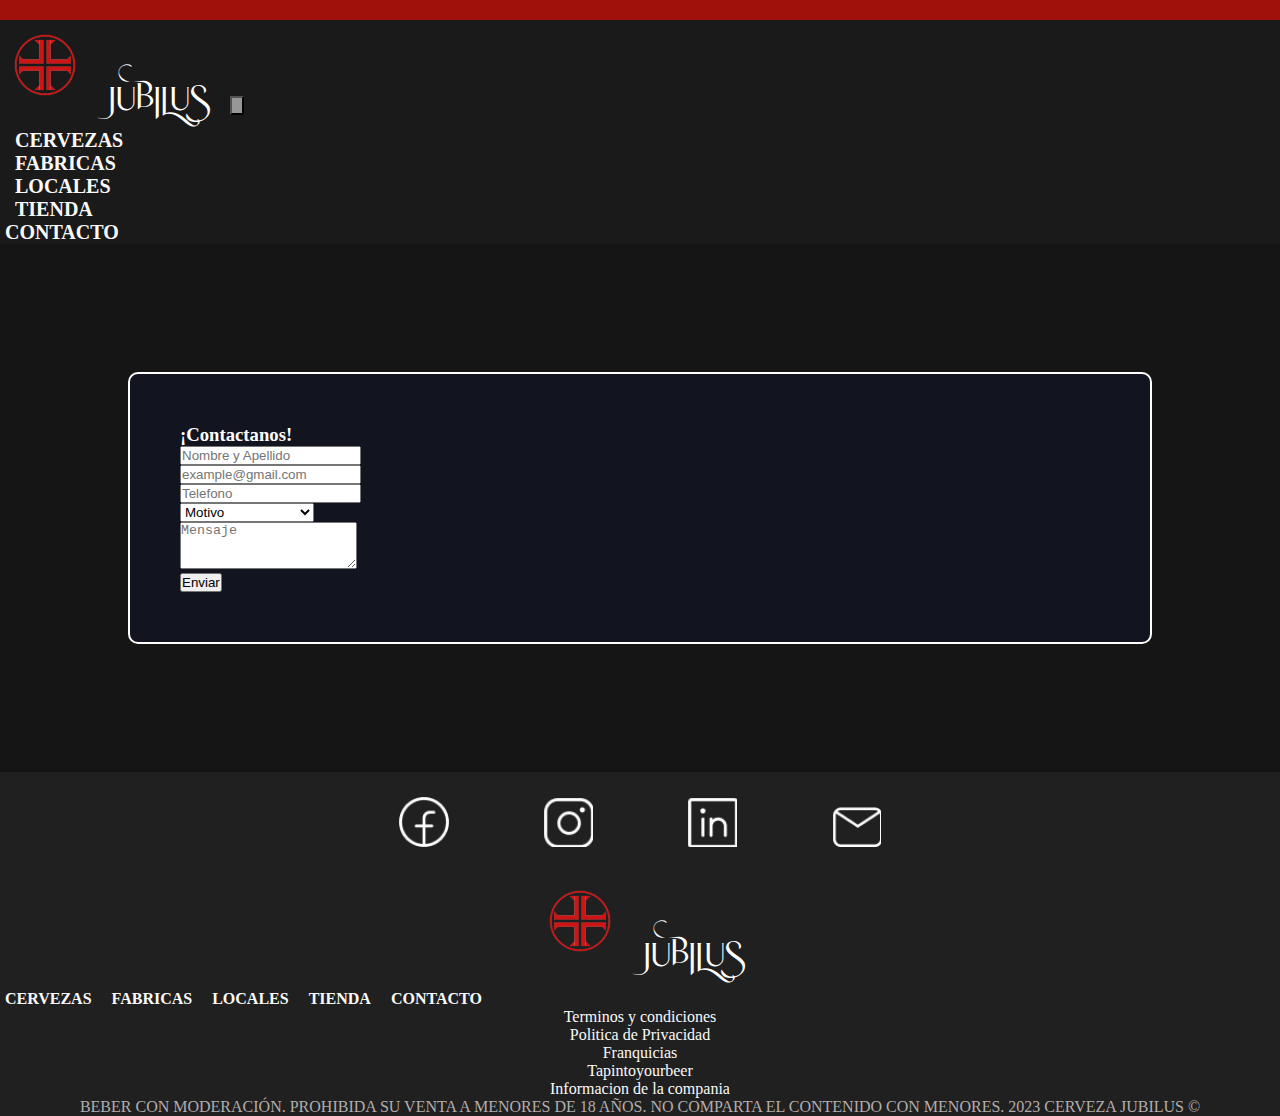
<file: html/contacto.html>
<!DOCTYPE html>
<html lang="en">

<head>
    <meta charset="UTF-8">
    <meta name="viewport" content="width=device-width, initial-scale=1.0">

    <!-- Titulo -->
    <title>Jubilus | Cervezas</title>

    <!-- BS -->
    <link href="https://cdn.jsdelivr.net/npm/bootstrap@5.3.2/dist/css/bootstrap.min.css" rel="stylesheet"
        integrity="sha384-T3c6CoIi6uLrA9TneNEoa7RxnatzjcDSCmG1MXxSR1GAsXEV/Dwwykc2MPK8M2HN" crossorigin="anonymous">

    <!-- Mi CSS -->
    <link rel="stylesheet" href="../css/style.css">

</head>

<body class="dark-bg">

    <!----------------- Header ---------------------->
    <header class="navbar navbar-expand-lg encabezado">
        <div class="container-fluid">
            <a class="link-jubilus colorJubilus" href="../index.html">
                <img class="tamLogo" src="../img/icon/jubilus.png" alt="logo">
                JuBILuS
            </a>
            <button class="navbar-toggler colorBoton" type="button" data-bs-toggle="collapse"
                data-bs-target="#navbarNav" aria-controls="navbarNav" aria-expanded="false"
                aria-label="Toggle navigation">
                <span class="navbar-toggler-icon"></span>
            </button>
            <nav class="collapse navbar-collapse" id="navbarNav">
                <ul class="navbar-nav fuentesNav mx-auto">
                    <li class="nav-item paddingLi">
                        <a class="li-link" href="cervezas.html"> Cervezas </a>
                    </li>
                    <li class="nav-item paddingLi">
                        <a class="li-link" href="fabricas.html"> Fabricas </a>
                    </li>
                    <li class="nav-item paddingLi">
                        <a class="li-link" href="locales.html"> Locales </a>
                    </li>
                    <li class="nav-item paddingLi">
                        <a class="li-link" href="shop.html"> Tienda </a>
                    </li>
                    <li class="nav-item">
                        <a class="li-link" href="#"> Contacto </a>
                    </li>
                </ul>
            </nav>
        </div>
    </header>

    <!----------------- Main ---------------------->
    <main>

        <!-- FORMULARIO -->

        <section class="formContainer">
            <h3 class="d-flex justify-content-center mb-4">¡Contactanos!</h3>
            <form class="row g-3">
                <div class="col-md-6">
                    <input type="text" class="form-control" id="name" placeholder="Nombre y Apellido">
                </div>
                <div class="col-md-6">
                  <input type="email" class="form-control" id="inputEmail4" placeholder="example@gmail.com">
                </div>
                <div class="col-md-6">
                  <input type="number" class="form-control" id="telefono" placeholder="Telefono">
                </div>
                <div class="col-md-6">
                  <select id="inputState" class="form-select">
                    <option selected>Motivo</option>
                    <option> Motivo </option>
                    <option> Atencion al Cliente </option>
                    <option> Reclamos </option>
                    <option> Administracion</option>
                    <option>Franquicias</option>
                  </select>
                </div>
                <div class="mb-3">
                    <textarea class="form-control" id="exampleFormControlTextarea1" rows="3" placeholder="Mensaje"></textarea>
                  </div>
                <div class="col-12 d-flex justify-content-center">
                  <button type="submit" class="btn btn-danger">Enviar</button>
                </div>
              </form>
        </section>

        
    </main>

    <!----------------- Footer ---------------------->
    <footer class="mt-5">
        <div class="fondofooter">
            <div class="logofooter">
                <img class="tamLogo" src="../img/icon/facebook-icon.png" alt="Logo Facebook">
            </div>
            <div class="logofooter">
                <img class="tamLogo" src="../img/icon/instagram-icon.png" alt="Logo Instagram">
            </div>
            <div class="logofooter">
                <img class="tamLogo" src="../img/icon/linkedin-icon.png" alt="Logo Linkedin">
            </div>
            <div class="logofooter">
                <img class="tamLogo" src="../img/icon/mail-icon.png" alt="Logo E-Mail">
            </div>
        </div>

        <div>
            <a class="link-jubilus colorJubilus" href="../index.html">
                <img class="tamLogo" src="../img/icon/jubilus.png" alt="logo">
                JuBILuS
            </a>
            <div class="d-flex justify-content-center">
                <ul class="navbar-nav nav mt-1">
                    <li class="nav-item">
                        <a class="li-link" href="cervezas.html"> Cervezas </a>
                    </li>
                    <li class="nav-item">
                        <a class="li-link" href="fabricas.html"> Fabricas </a>
                    </li>
                    <li class="nav-item">
                        <a class="li-link" href="locales.html"> Locales </a>
                    </li>
                    <li class="nav-item">
                        <a class="li-link" href="shop.html"> Tienda </a>
                    </li>
                    <li class="nav-item">
                        <a class="li-link" href="#"> Contacto </a>
                    </li>
                </ul>
            </div>
        </div>

        <div>
            <nav>
                <ul class="navbar-nav mt-3">
                    <li><a class="li-link" href="#"> Terminos y condiciones </a></li>
                    <li><a class="li-link" href="#"> Politica de Privacidad </a></li>
                    <li><a class="li-link" href="#"> Franquicias </a></li>
                    <li><a class="li-link" href="#"> Tapintoyourbeer </a></li>
                    <li><a class="li-link" href="#"> Informacion de la compania </a></li>
                </ul>
            </nav>
        </div>

        <div>
            <span>
                BEBER CON MODERACIÓN. PROHIBIDA SU VENTA A MENORES DE 18 AÑOS. NO COMPARTA EL CONTENIDO CON MENORES.
                2023 CERVEZA JUBILUS ©
            </span>
        </div>

    </footer>


    <!----------------- Script BS ---------------------->
    <script src="https://cdn.jsdelivr.net/npm/bootstrap@5.3.2/dist/js/bootstrap.bundle.min.js"
        integrity="sha384-C6RzsynM9kWDrMNeT87bh95OGNyZPhcTNXj1NW7RuBCsyN/o0jlpcV8Qyq46cDfL"
        crossorigin="anonymous"></script>

</body>

</html>
</file>
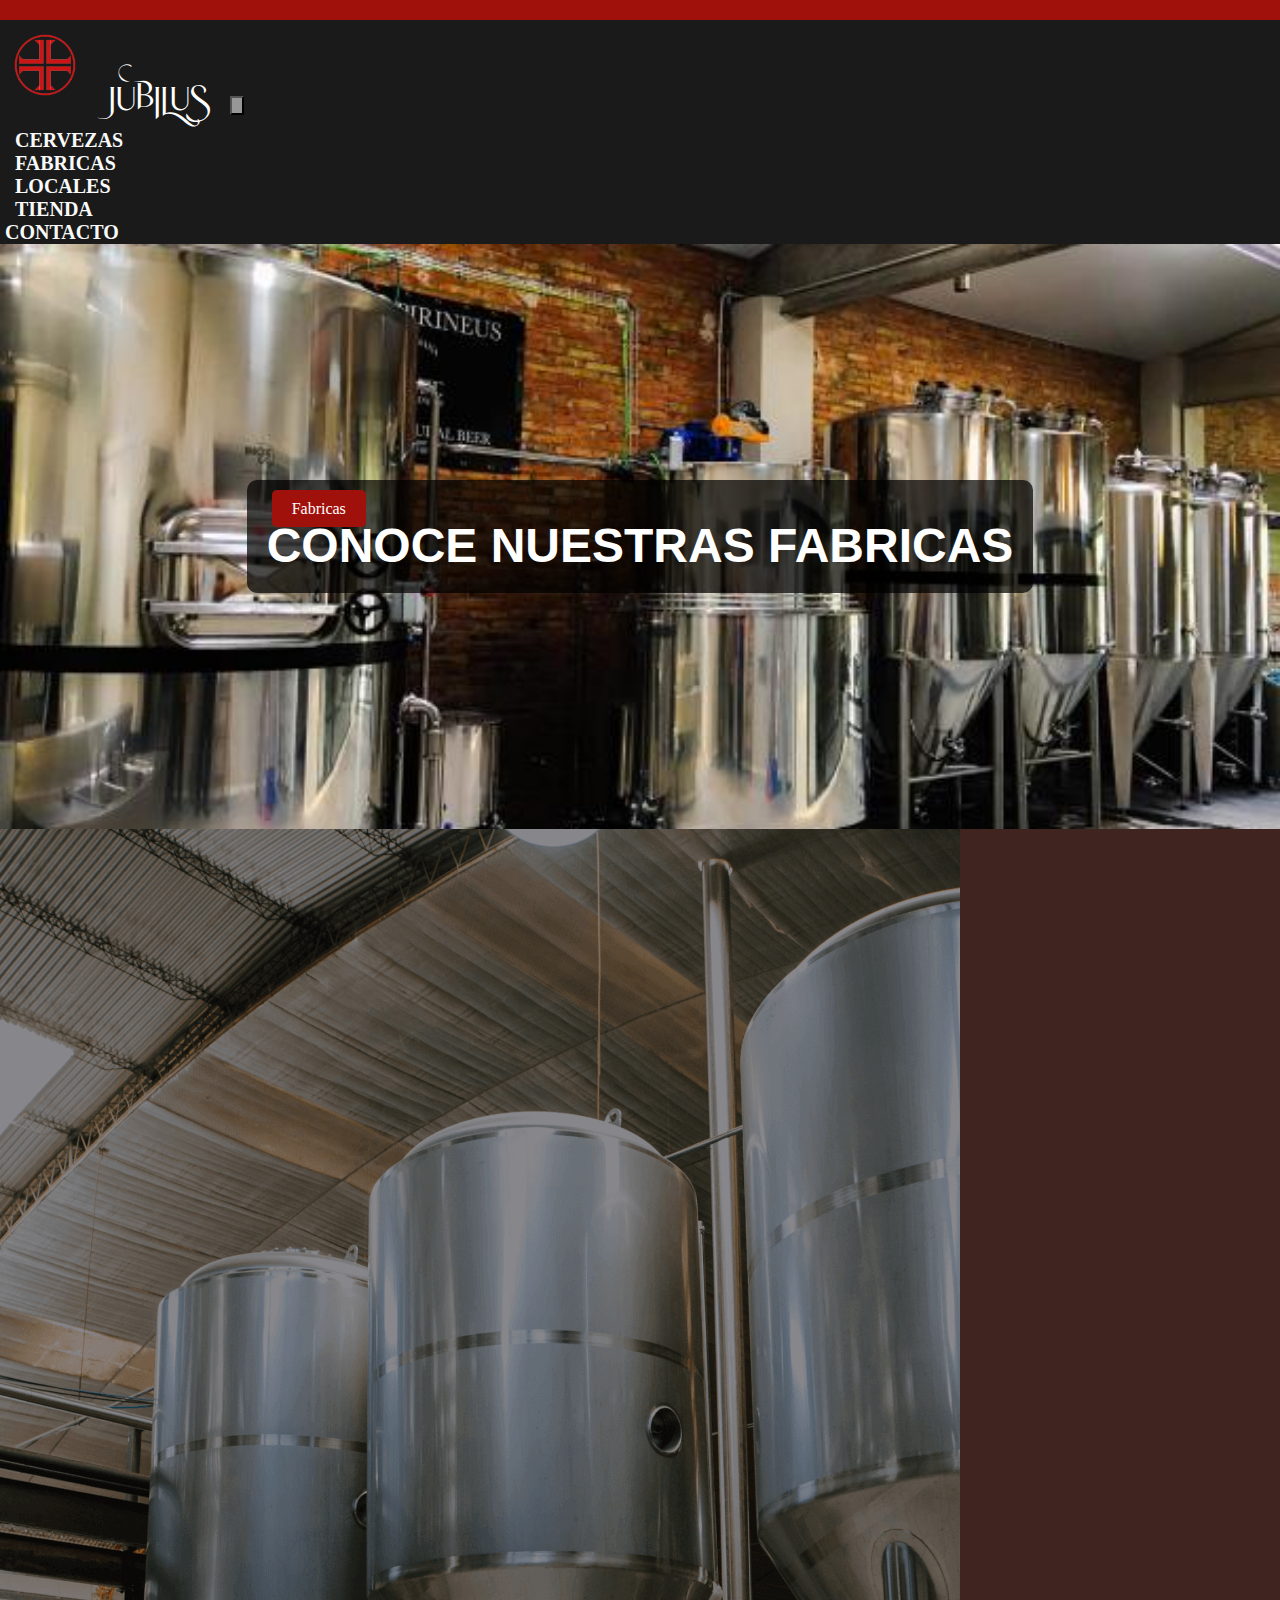
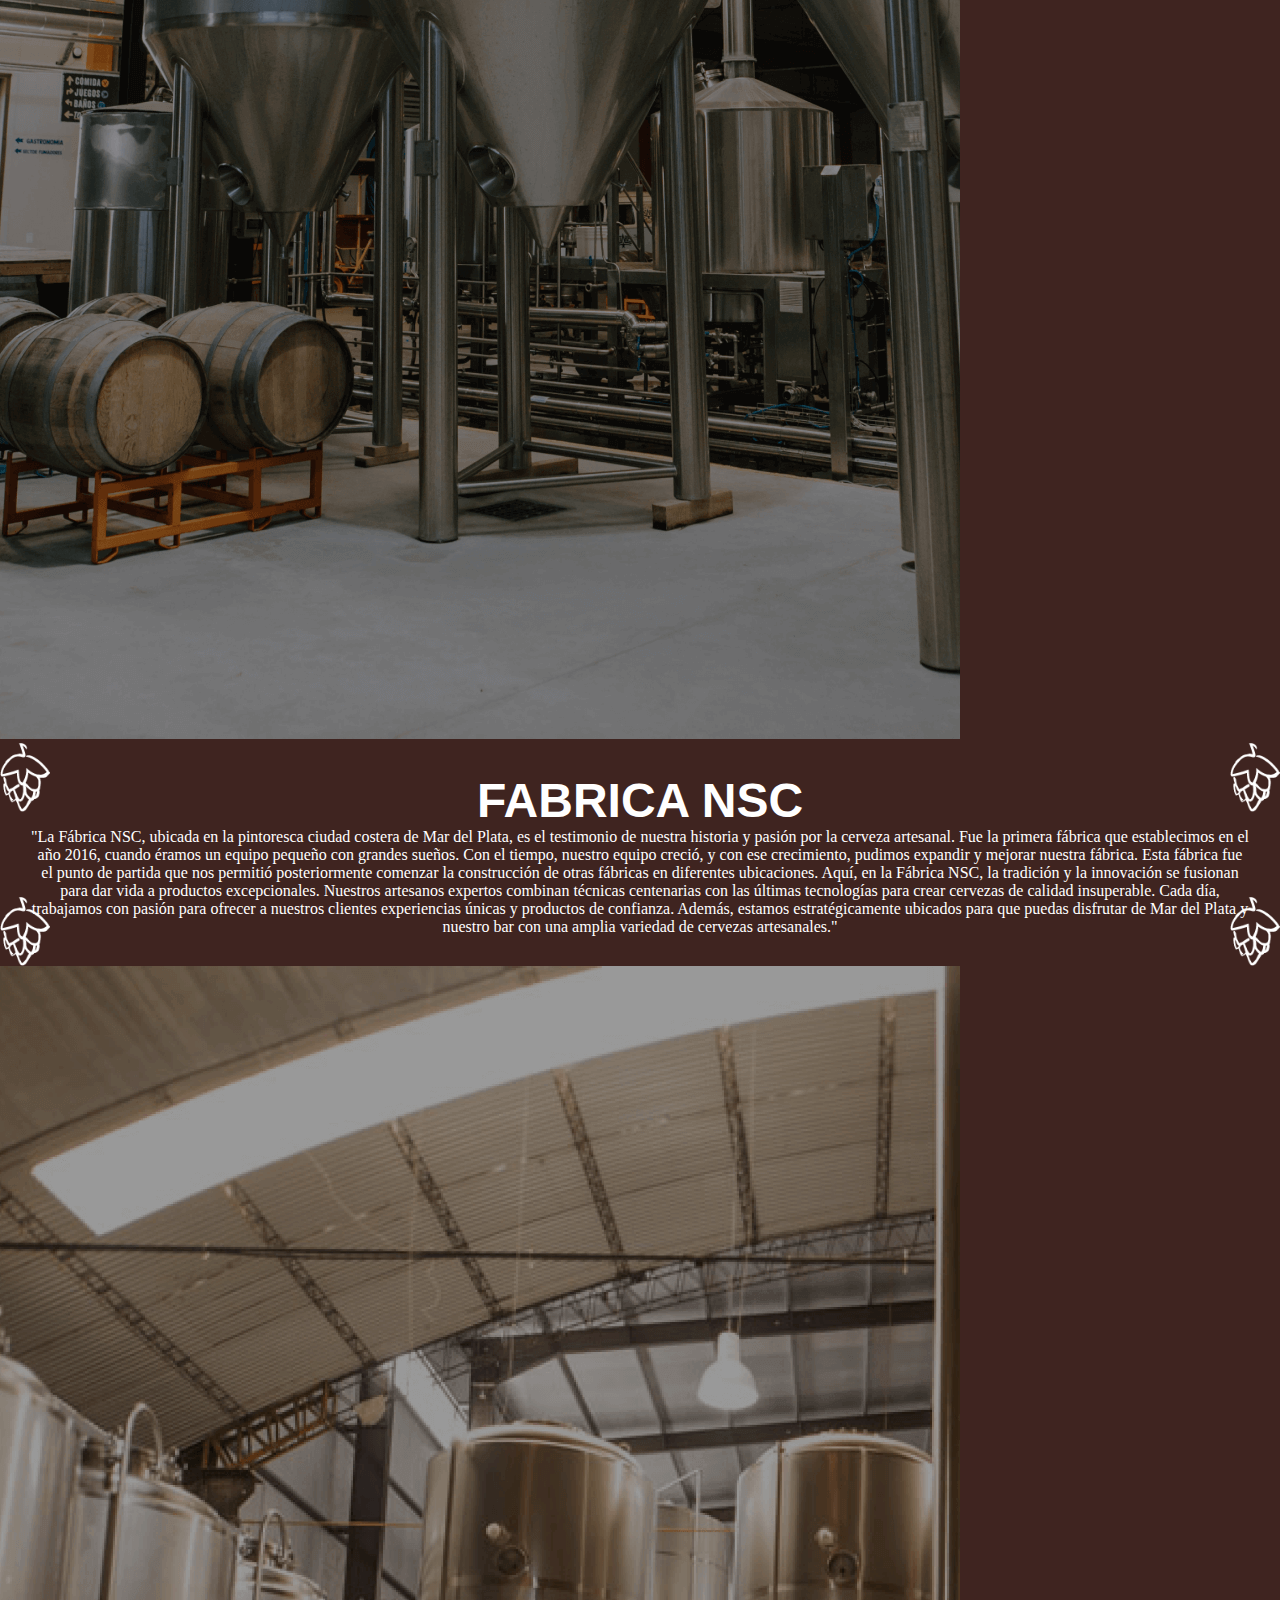
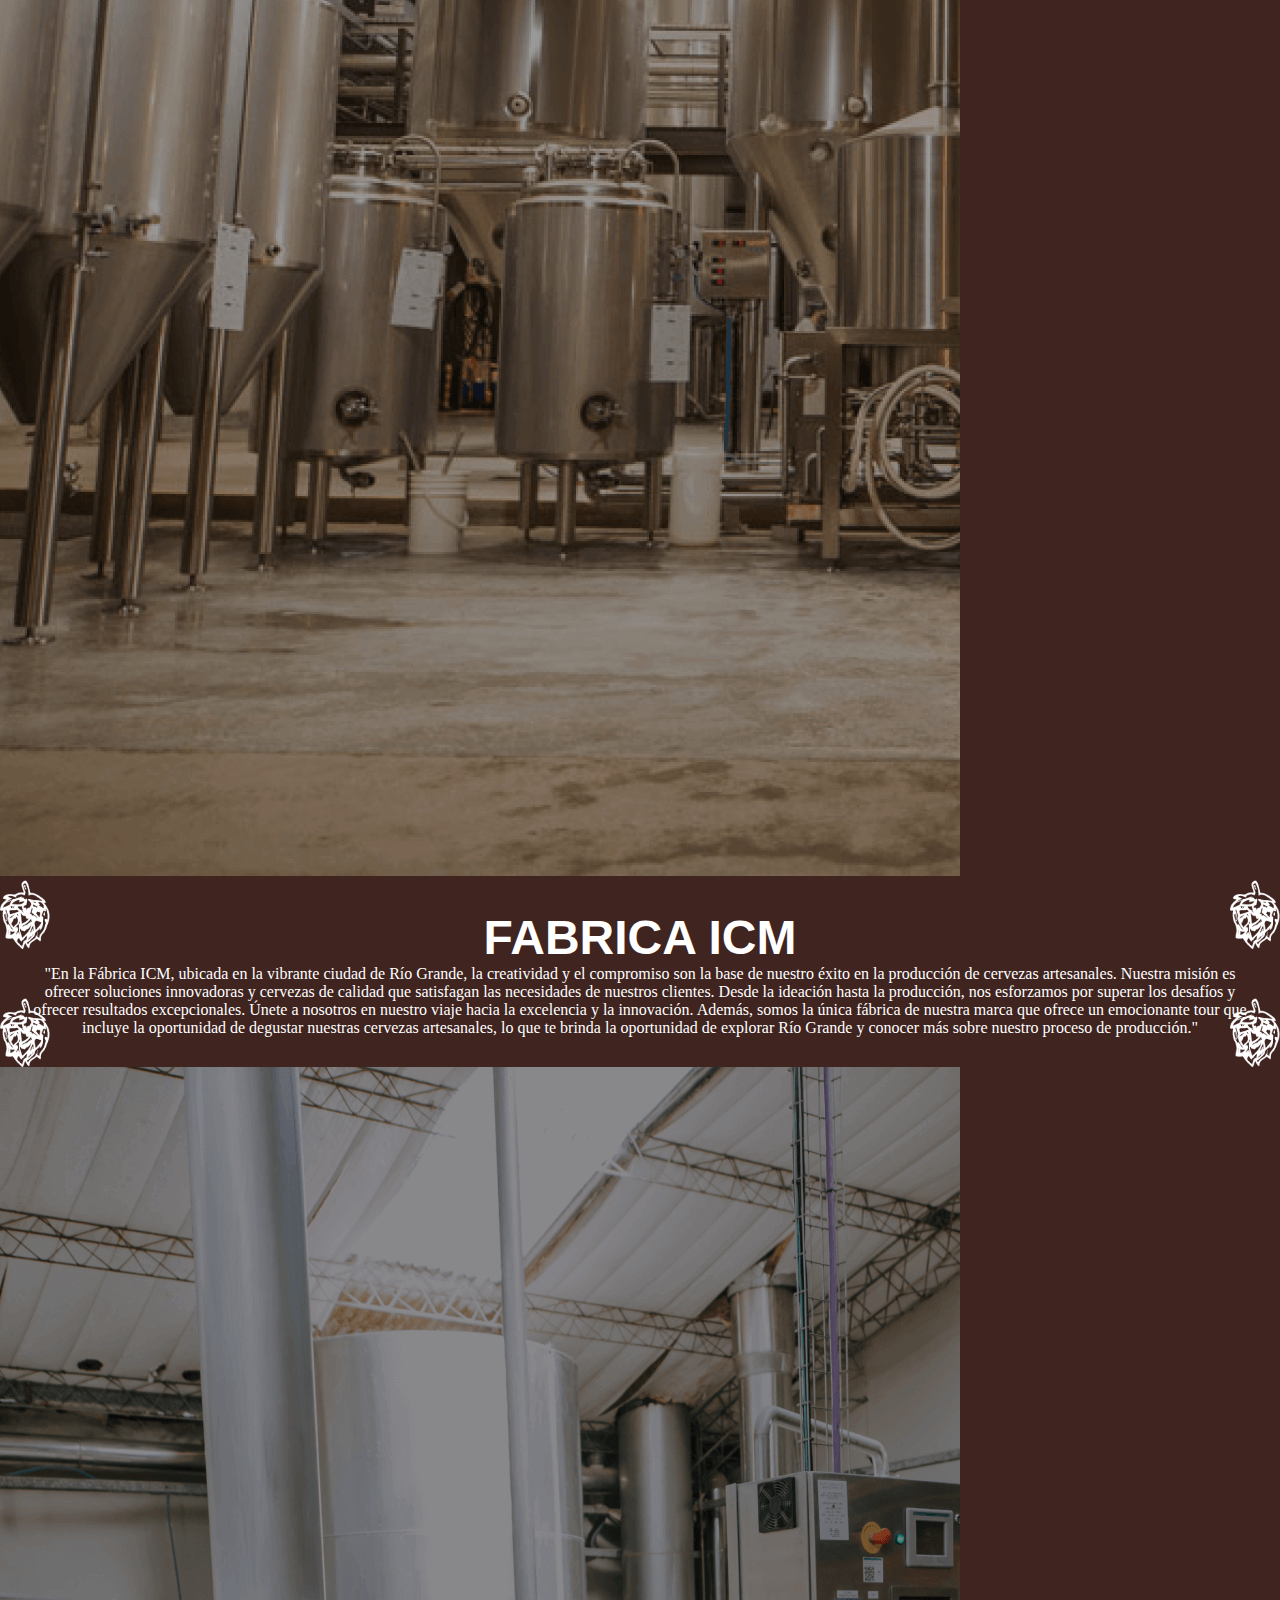
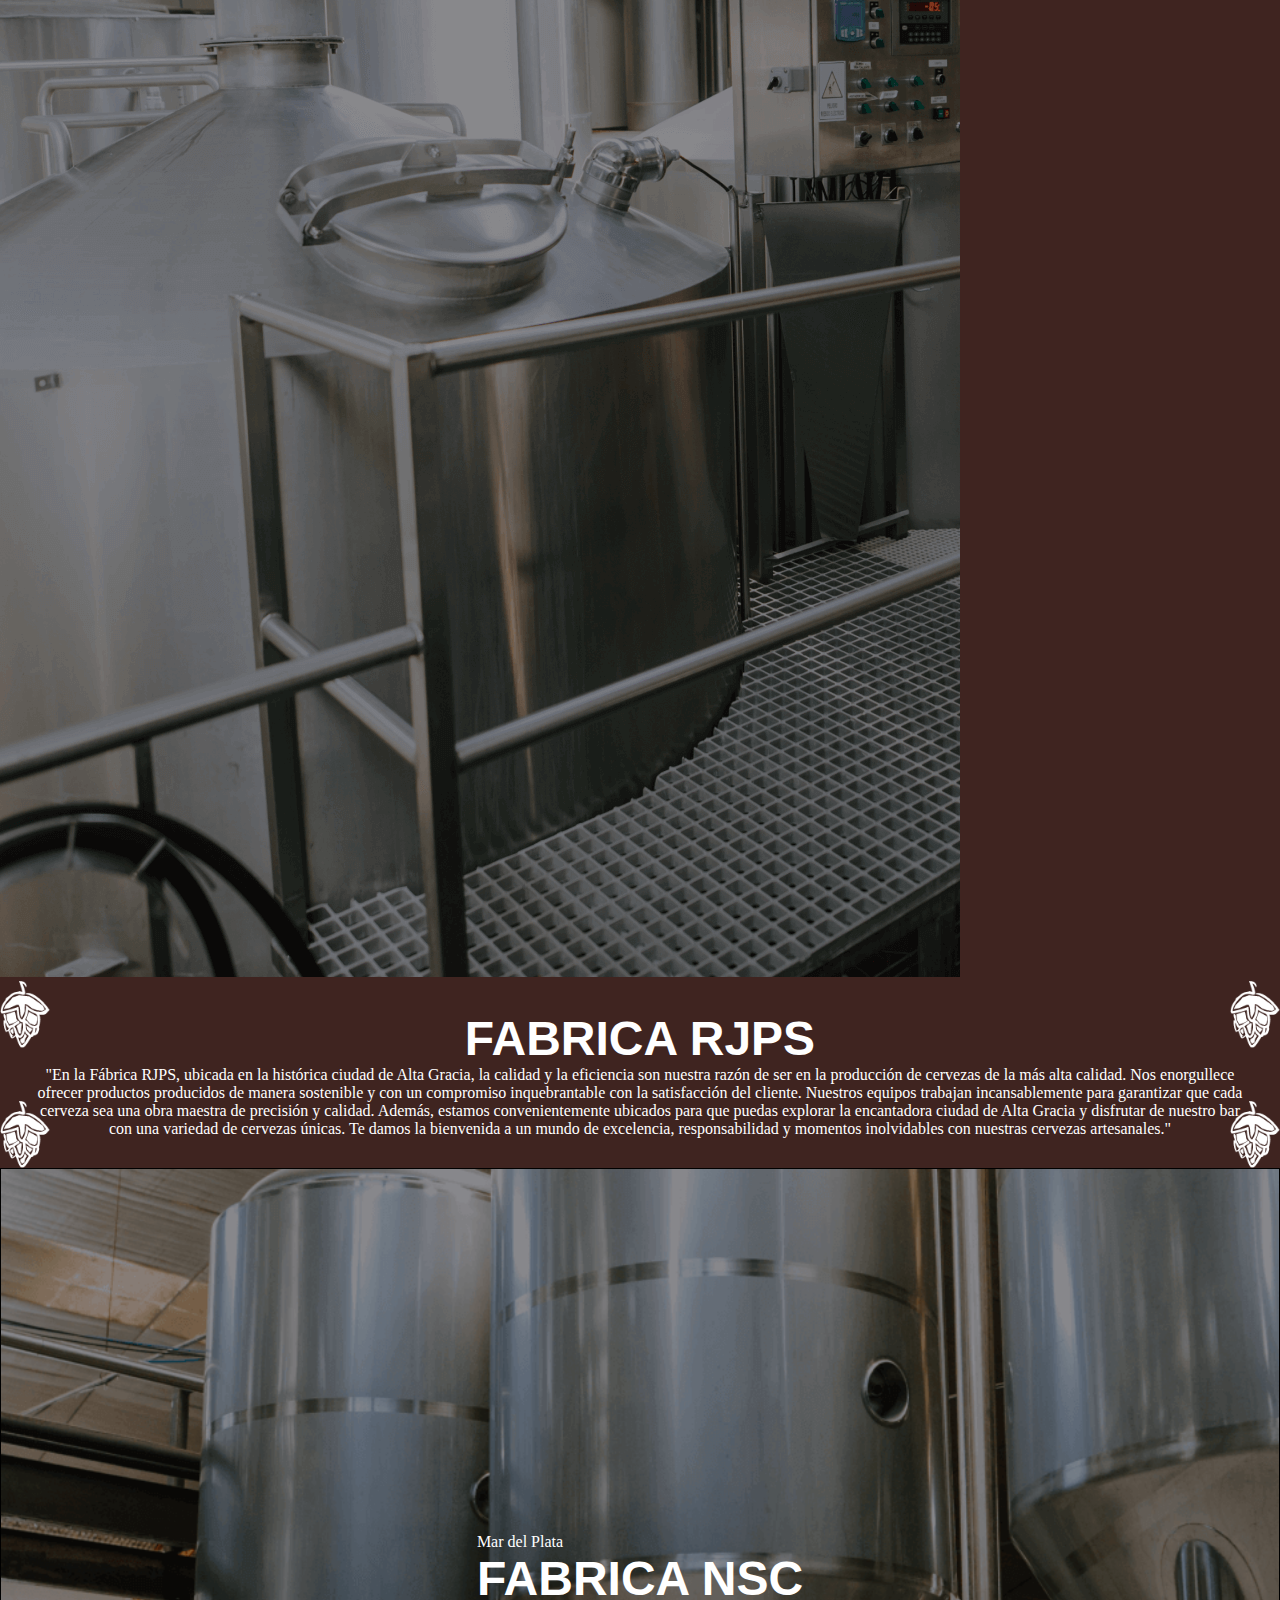
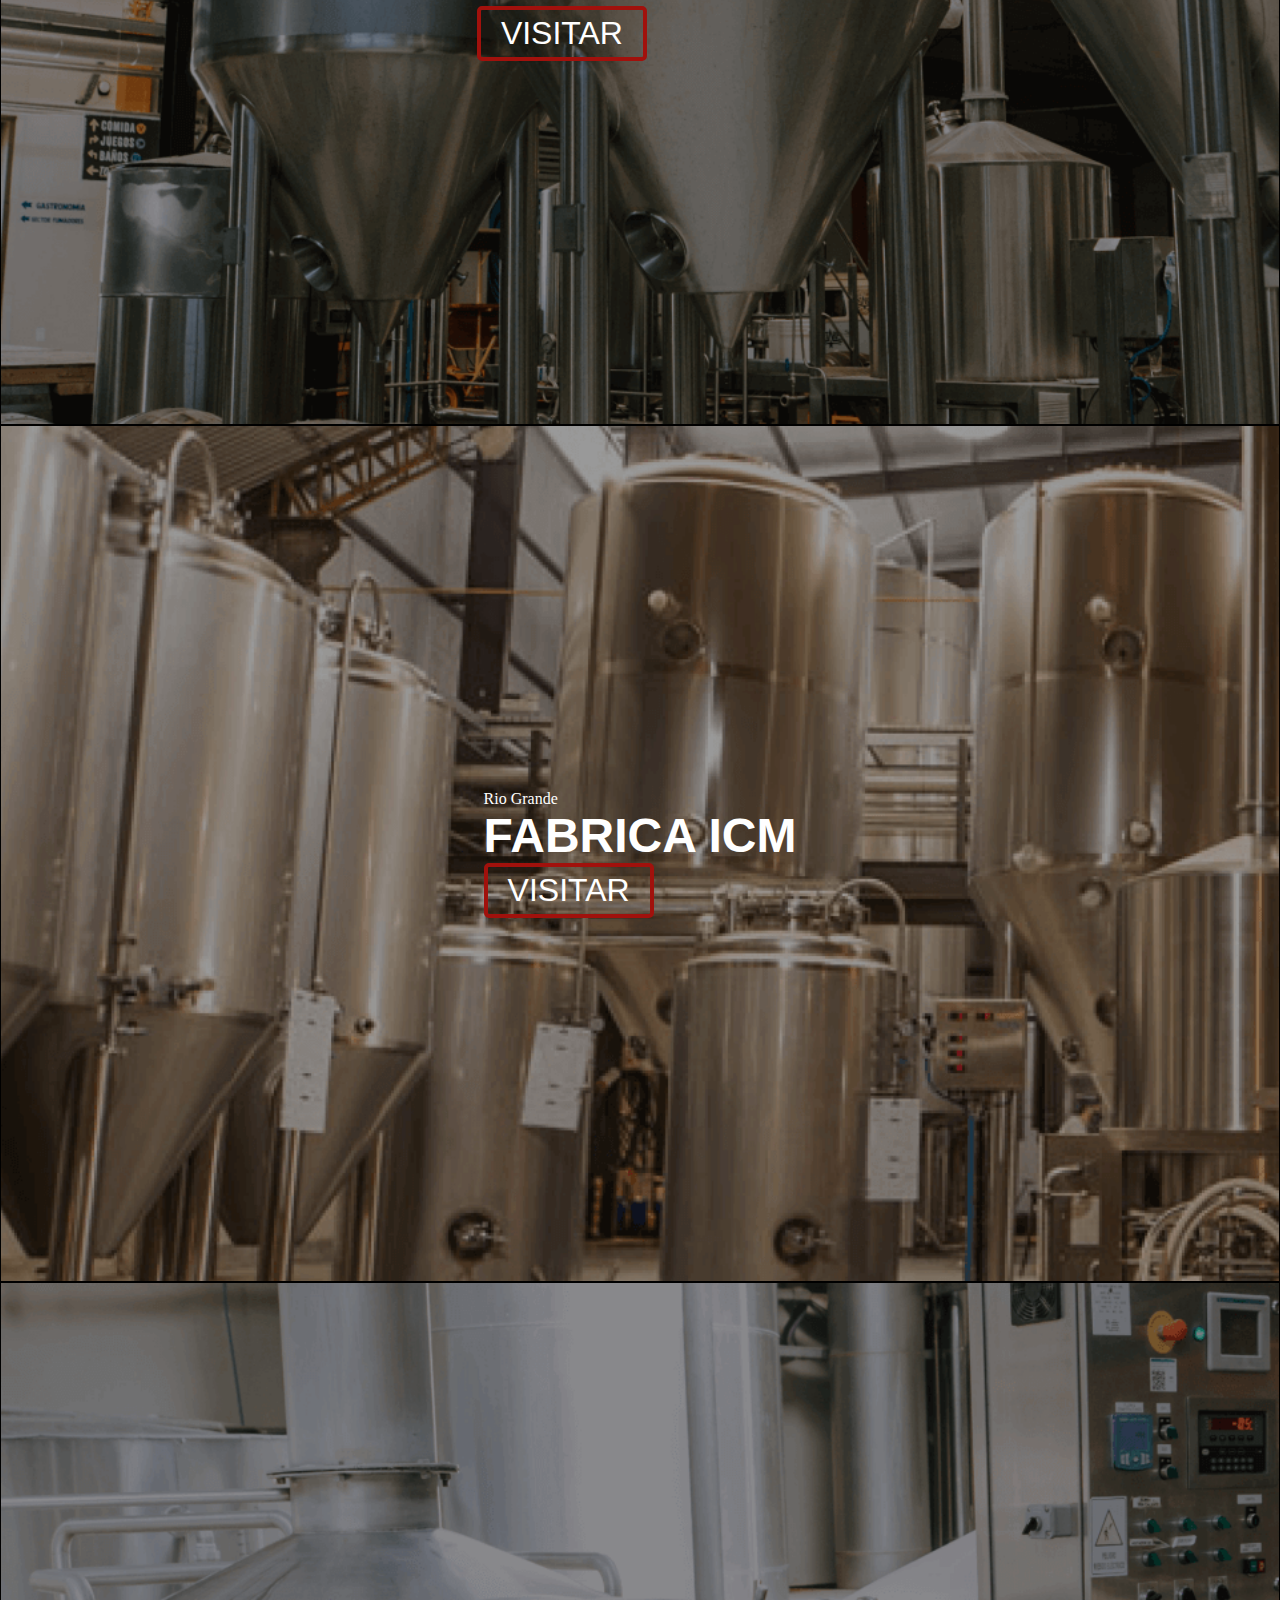
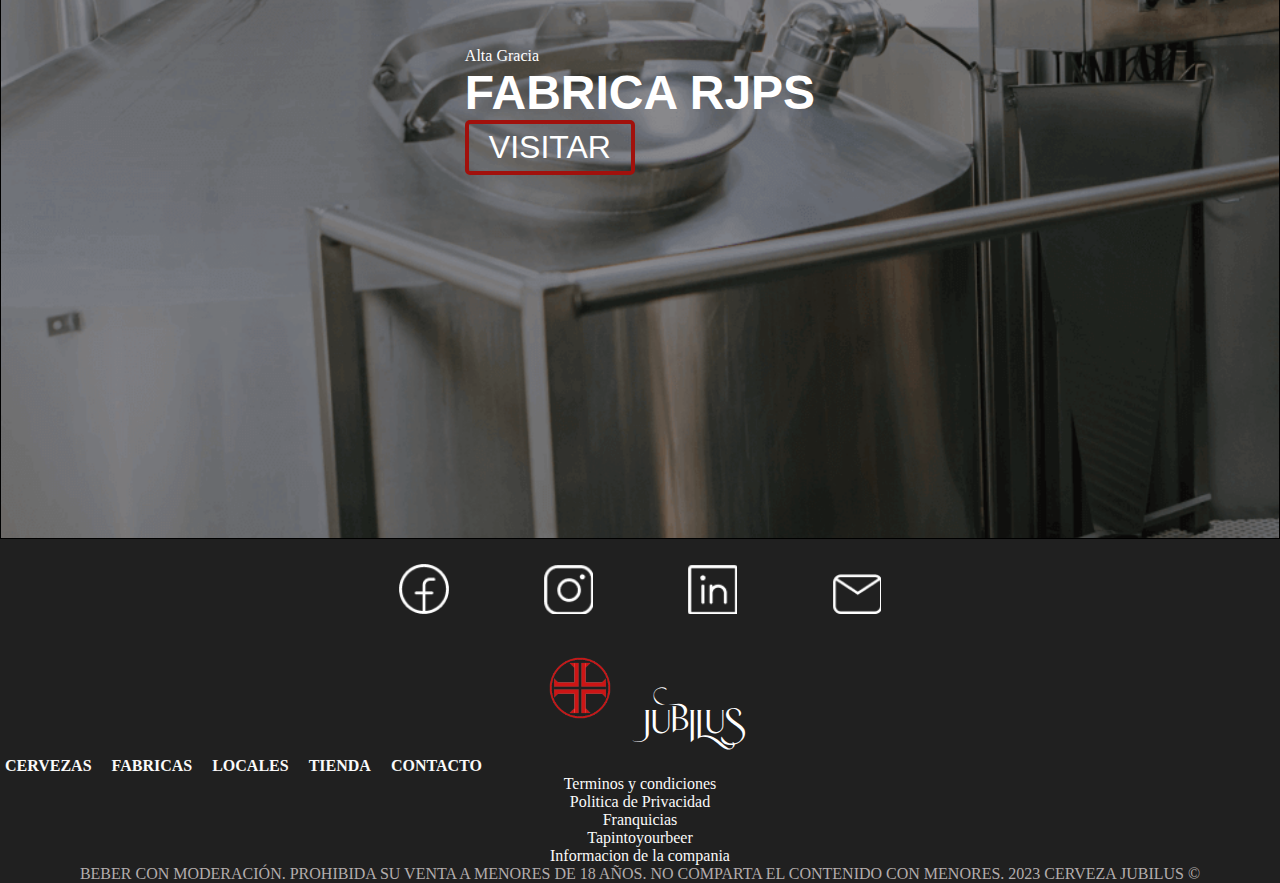
<file: html/fabricas.html>
<!DOCTYPE html>
<html lang="en">

<head>
    <meta charset="UTF-8">
    <meta name="viewport" content="width=device-width, initial-scale=1.0">

    <!-- Titulo -->
    <title>Jubilus | Fabricas</title>

    <!-- BS -->
    <link href="https://cdn.jsdelivr.net/npm/bootstrap@5.3.2/dist/css/bootstrap.min.css" rel="stylesheet"
        integrity="sha384-T3c6CoIi6uLrA9TneNEoa7RxnatzjcDSCmG1MXxSR1GAsXEV/Dwwykc2MPK8M2HN" crossorigin="anonymous">

    <!-- Mi CSS -->
    <link rel="stylesheet" href="../css/style.css">

</head>

<body class="dark-bg">

    <!----------------- Header ---------------------->
    <header class="navbar navbar-expand-lg encabezado">
        <div class="container-fluid">
            <a class="link-jubilus colorJubilus" href="../index.html">
                <img class="tamLogo" src="../img/icon/jubilus.png" alt="logo">
                JuBILuS
            </a>
            <button class="navbar-toggler colorBoton" type="button" data-bs-toggle="collapse"
                data-bs-target="#navbarNav" aria-controls="navbarNav" aria-expanded="false"
                aria-label="Toggle navigation">
                <span class="navbar-toggler-icon"></span>
            </button>
            <nav class="collapse navbar-collapse" id="navbarNav">
                <ul class="navbar-nav fuentesNav mx-auto">
                    <li class="nav-item paddingLi">
                        <a class="li-link" href="cervezas.html"> Cervezas </a>
                    </li>
                    <li class="nav-item paddingLi">
                        <a class="li-link" href="#"> Fabricas </a>
                    </li>
                    <li class="nav-item paddingLi">
                        <a class="li-link" href="locales.html"> Locales </a>
                    </li>
                    <li class="nav-item paddingLi">
                        <a class="li-link" href="shop.html"> Tienda </a>
                    </li>
                    <li class="nav-item">
                        <a class="li-link" href="contacto.html"> Contacto </a>
                    </li>
                </ul>
            </nav>
        </div>
    </header>

    <!----------------- Main ---------------------->
    <main>

        <div class="fondo-fabricas">
            <div class="tituloCentral text-center">
                <span class="sub-titulo">Fabricas</span>
                <h3 class="mt-3">Conoce Nuestras Fabricas</h3>
            </div>
        </div>

        <div class="container mt-5">
            <div class="card mb-3">
                <div class="row g-0">
                    <div class="col-md-4">
                        <img src="../img/Fabricas/homeDelParque.png" class="img-fluid rounded-start rounded-end"
                            alt="Imagen Fabrica">
                    </div>
                    <div class="col-md-8 centrar">
                        <div class="card-body">
                            <h2 class="tituloSection mt-3">Fabrica NSC</h2>
                            <p>
                                "La Fábrica NSC, ubicada en la pintoresca ciudad costera de Mar del Plata, es el
                                testimonio de nuestra historia y pasión por la cerveza artesanal. Fue la primera fábrica
                                que establecimos en el año 2016, cuando éramos un equipo pequeño con grandes sueños. Con
                                el tiempo, nuestro equipo creció, y con ese crecimiento, pudimos expandir y mejorar
                                nuestra fábrica. Esta fábrica fue el punto de partida que nos permitió posteriormente
                                comenzar la construcción de otras fábricas en diferentes ubicaciones. Aquí, en la
                                Fábrica NSC, la tradición y la innovación se fusionan para dar vida a productos
                                excepcionales. Nuestros artesanos expertos combinan técnicas centenarias con las últimas
                                tecnologías para crear cervezas de calidad insuperable. Cada día, trabajamos con pasión
                                para ofrecer a nuestros clientes experiencias únicas y productos de confianza. Además,
                                estamos estratégicamente ubicados para que puedas disfrutar de Mar del Plata y nuestro
                                bar con una amplia variedad de cervezas artesanales."
                            </p>
                            <img src="../img/Fabricas/lupulo1.png" class="img-fluid card-img top-left"
                                alt="Imagen Lupulo">
                            <img src="../img/Fabricas/lupulo1.png" class="img-fluid card-img top-right"
                                alt="Imagen Lupulo">
                            <img src="../img/Fabricas/lupulo1.png" class="img-fluid card-img bottom-left"
                                alt="Imagen Lupulo">
                            <img src="../img/Fabricas/lupulo1.png" class="img-fluid card-img bottom-right"
                                alt="Imagen Lupulo">
                        </div>
                    </div>
                </div>
            </div>

            <div class="card mb-3">
                <div class="row g-0">
                    <div class="col-md-4">
                        <img src="../img/Fabricas/homePiloto.png" class="img-fluid rounded-start rounded-end"
                            alt="Imagen Fabrica">
                    </div>
                    <div class="col-md-8 centrar">
                        <div class="card-body">
                            <h2 class="tituloSection mt-3 ">Fabrica ICM</h2>
                            <p>
                                "En la Fábrica ICM, ubicada en la vibrante ciudad de Río Grande, la creatividad y el
                                compromiso son la base de nuestro éxito en la producción de cervezas artesanales.
                                Nuestra misión es ofrecer soluciones innovadoras y cervezas de calidad que satisfagan
                                las necesidades de nuestros clientes. Desde la ideación hasta la producción, nos
                                esforzamos por superar los desafíos y ofrecer resultados excepcionales. Únete a nosotros
                                en nuestro viaje hacia la excelencia y la innovación. Además, somos la única fábrica de
                                nuestra marca que ofrece un emocionante tour que incluye la oportunidad de degustar
                                nuestras cervezas artesanales, lo que te brinda la oportunidad de explorar Río Grande y
                                conocer más sobre nuestro proceso de producción."
                            </p>
                            <img src="../img/Fabricas/lupulo3.png" class="img-fluid card-img top-left"
                                alt="Imagen Lupulo">
                            <img src="../img/Fabricas/lupulo3.png" class="img-fluid card-img top-right"
                                alt="Imagen Lupulo">
                            <img src="../img/Fabricas/lupulo3.png" class="img-fluid card-img bottom-left"
                                alt="Imagen Lupulo">
                            <img src="../img/Fabricas/lupulo3.png" class="img-fluid card-img bottom-right"
                                alt="Imagen Lupulo">
                        </div>

                    </div>
                </div>
            </div>

            <div class="card mb-3">
                <div class="row g-0">
                    <div class="col-md-4">
                        <img src="../img/Fabricas/homeFabric12.png" class="img-fluid rounded-start rounded-end"
                            alt="Imagen Fabrica">
                    </div>
                    <div class="col-md-8 centrar">
                        <div class="card-body">
                            <h2 class="tituloSection mt-3">Fabrica RJPS</h2>
                            <p>
                                "En la Fábrica RJPS, ubicada en la histórica ciudad de Alta Gracia, la calidad y la
                                eficiencia son nuestra razón de ser en la producción de cervezas de la más alta calidad.
                                Nos enorgullece ofrecer productos producidos de manera sostenible y con un compromiso
                                inquebrantable con la satisfacción del cliente. Nuestros equipos trabajan
                                incansablemente para garantizar que cada cerveza sea una obra maestra de precisión y
                                calidad. Además, estamos convenientemente ubicados para que puedas explorar la
                                encantadora ciudad de Alta Gracia y disfrutar de nuestro bar con una variedad de
                                cervezas únicas. Te damos la bienvenida a un mundo de excelencia, responsabilidad y
                                momentos inolvidables con nuestras cervezas artesanales."
                            </p>
                            <img src="../img/Fabricas/lupulo2.png" class="img-fluid card-img top-left"
                                alt="Imagen Lupulo">
                            <img src="../img/Fabricas/lupulo2.png" class="img-fluid card-img top-right"
                                alt="Imagen Lupulo">
                            <img src="../img/Fabricas/lupulo2.png" class="img-fluid card-img bottom-left"
                                alt="Imagen Lupulo">
                            <img src="../img/Fabricas/lupulo2.png" class="img-fluid card-img bottom-right"
                                alt="Imagen Lupulo">
                        </div>
                    </div>
                </div>
            </div>
        </div>





        <section class="container-fluid mt-5">
            <div class="row">

                <div class="fondoParque col-xl-4 col-md-6 col-sm-12">
                    <div class="text-center">
                        <p class="categoria">Mar del Plata</p>
                        <h1 class="tituloSection">Fabrica NSC</h1>
                        <button class="btn-visitar">Visitar</button>
                    </div>
                </div>

                <div class="fondoPiloto col-xl-4 col-md-6 col-sm-12">
                    <div class="text-center">
                        <p class="categoria">Rio Grande</p>
                        <h1 class="tituloSection">Fabrica ICM</h1>
                        <button class="btn-visitar">Visitar</button>
                    </div>
                </div>

                <div class="fondoFabrica12 col-xl-4 col-md-6 col-sm-12">
                    <div class="text-center">
                        <p class="categoria">Alta Gracia</p>
                        <h1 class="tituloSection">Fabrica RJPS</h1>
                        <button class="btn-visitar">Visitar</button>
                    </div>
                </div>
            </div>

        </section>

    </main>

    <!----------------- Footer ---------------------->
    <footer class="mt-5">
        <div class="fondofooter">
            <div class="logofooter">
                <img class="tamLogo" src="../img/icon/facebook-icon.png" alt="Logo Facebook">
            </div>
            <div class="logofooter">
                <img class="tamLogo" src="../img/icon/instagram-icon.png" alt="Logo Instagram">
            </div>
            <div class="logofooter">
                <img class="tamLogo" src="../img/icon/linkedin-icon.png" alt="Logo Linkedin">
            </div>
            <div class="logofooter">
                <img class="tamLogo" src="../img/icon/mail-icon.png" alt="Logo E-Mail">
            </div>
        </div>

        <div>
            <a class="link-jubilus colorJubilus" href="../index.html">
                <img class="tamLogo" src="../img/icon/jubilus.png" alt="logo">
                JuBILuS
            </a>
            <div class="d-flex justify-content-center">
                <ul class="navbar-nav nav mt-1">
                    <li class="nav-item">
                        <a class="li-link" href="cervezas.html"> Cervezas </a>
                    </li>
                    <li class="nav-item">
                        <a class="li-link" href="#"> Fabricas </a>
                    </li>
                    <li class="nav-item">
                        <a class="li-link" href="locales.html"> Locales </a>
                    </li>
                    <li class="nav-item">
                        <a class="li-link" href="shop.html"> Tienda </a>
                    </li>
                    <li class="nav-item">
                        <a class="li-link" href="contacto.html"> Contacto </a>
                    </li>
                </ul>
            </div>
        </div>

        <div>
            <nav>
                <ul class="navbar-nav mt-3">
                    <li><a class="li-link" href="#"> Terminos y condiciones </a></li>
                    <li><a class="li-link" href="#"> Politica de Privacidad </a></li>
                    <li><a class="li-link" href="#"> Franquicias </a></li>
                    <li><a class="li-link" href="#"> Tapintoyourbeer </a></li>
                    <li><a class="li-link" href="#"> Informacion de la compania </a></li>
                </ul>
            </nav>
        </div>

        <div>
            <span>
                BEBER CON MODERACIÓN. PROHIBIDA SU VENTA A MENORES DE 18 AÑOS. NO COMPARTA EL CONTENIDO CON MENORES.
                2023 CERVEZA JUBILUS ©
            </span>
        </div>

    </footer>


    <!----------------- Script BS ---------------------->
    <script src="https://cdn.jsdelivr.net/npm/bootstrap@5.3.2/dist/js/bootstrap.bundle.min.js"
        integrity="sha384-C6RzsynM9kWDrMNeT87bh95OGNyZPhcTNXj1NW7RuBCsyN/o0jlpcV8Qyq46cDfL"
        crossorigin="anonymous"></script>

</body>

</html>
</file>
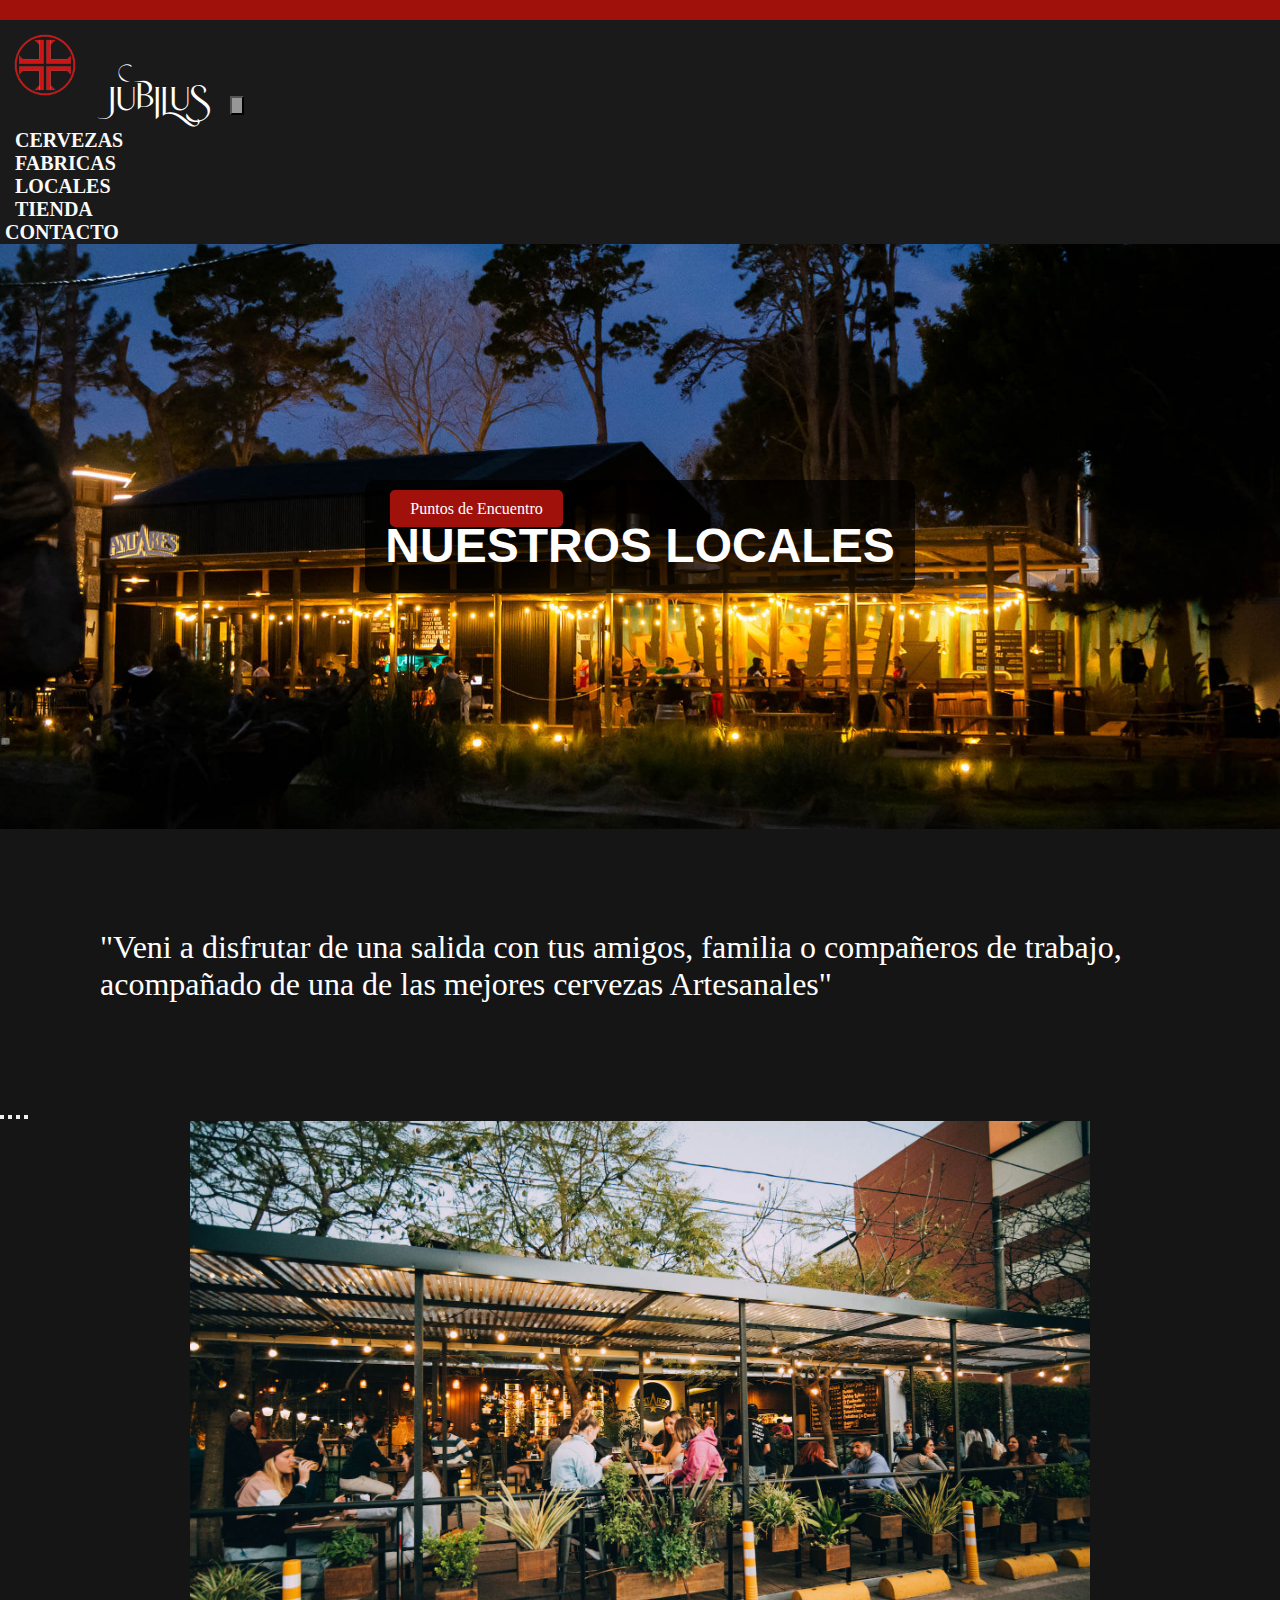
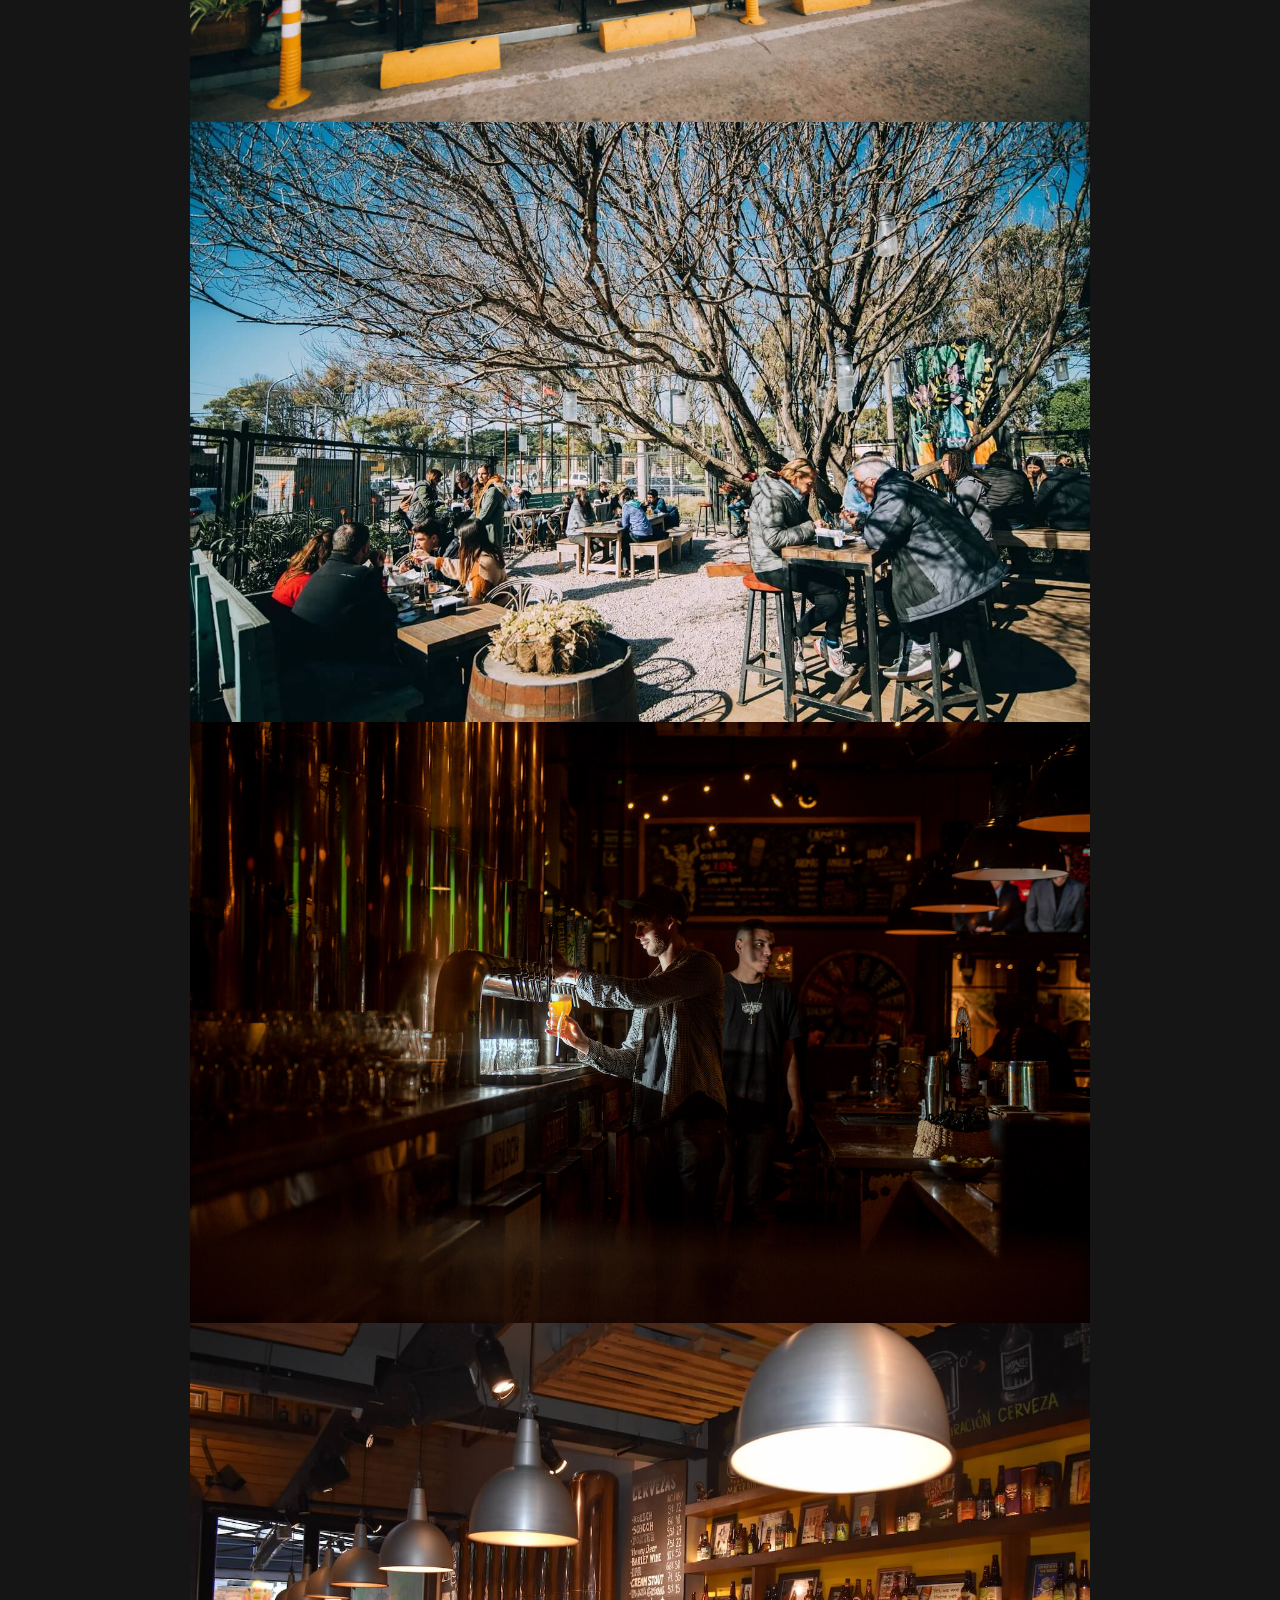
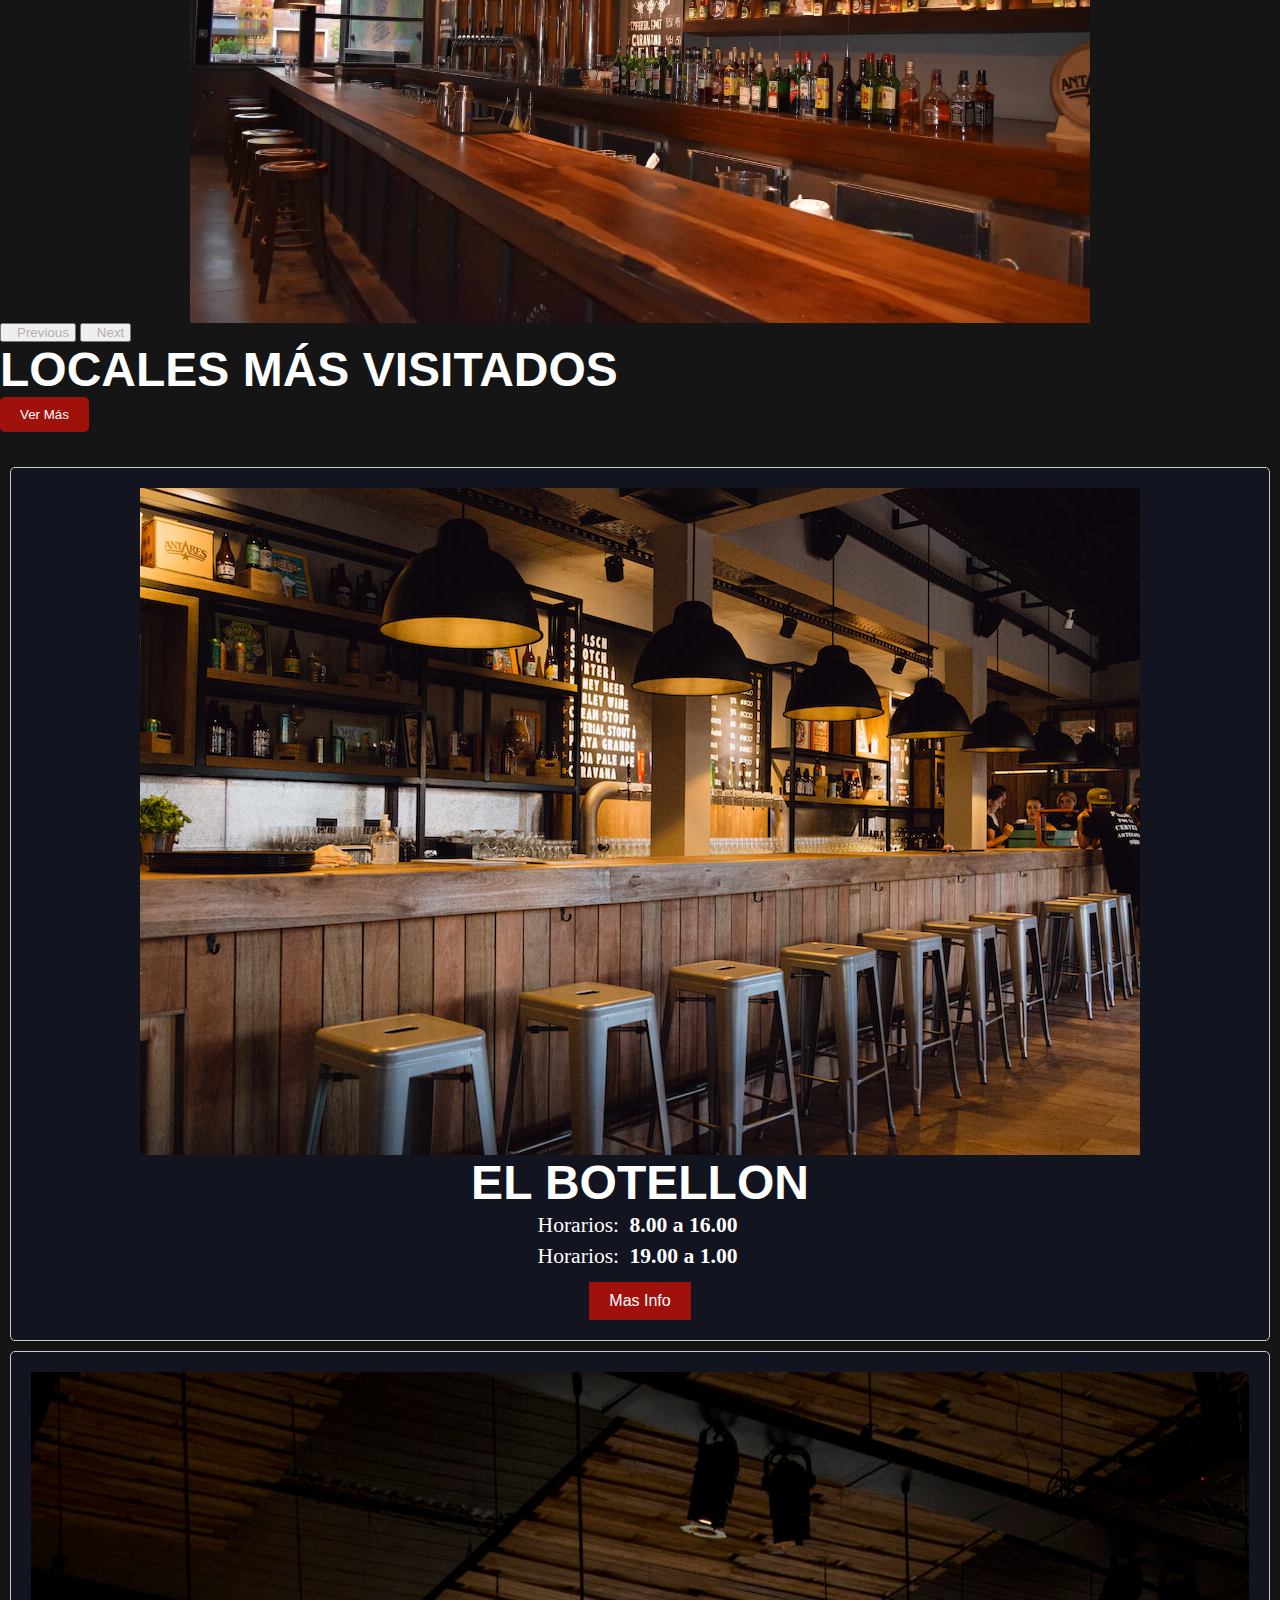
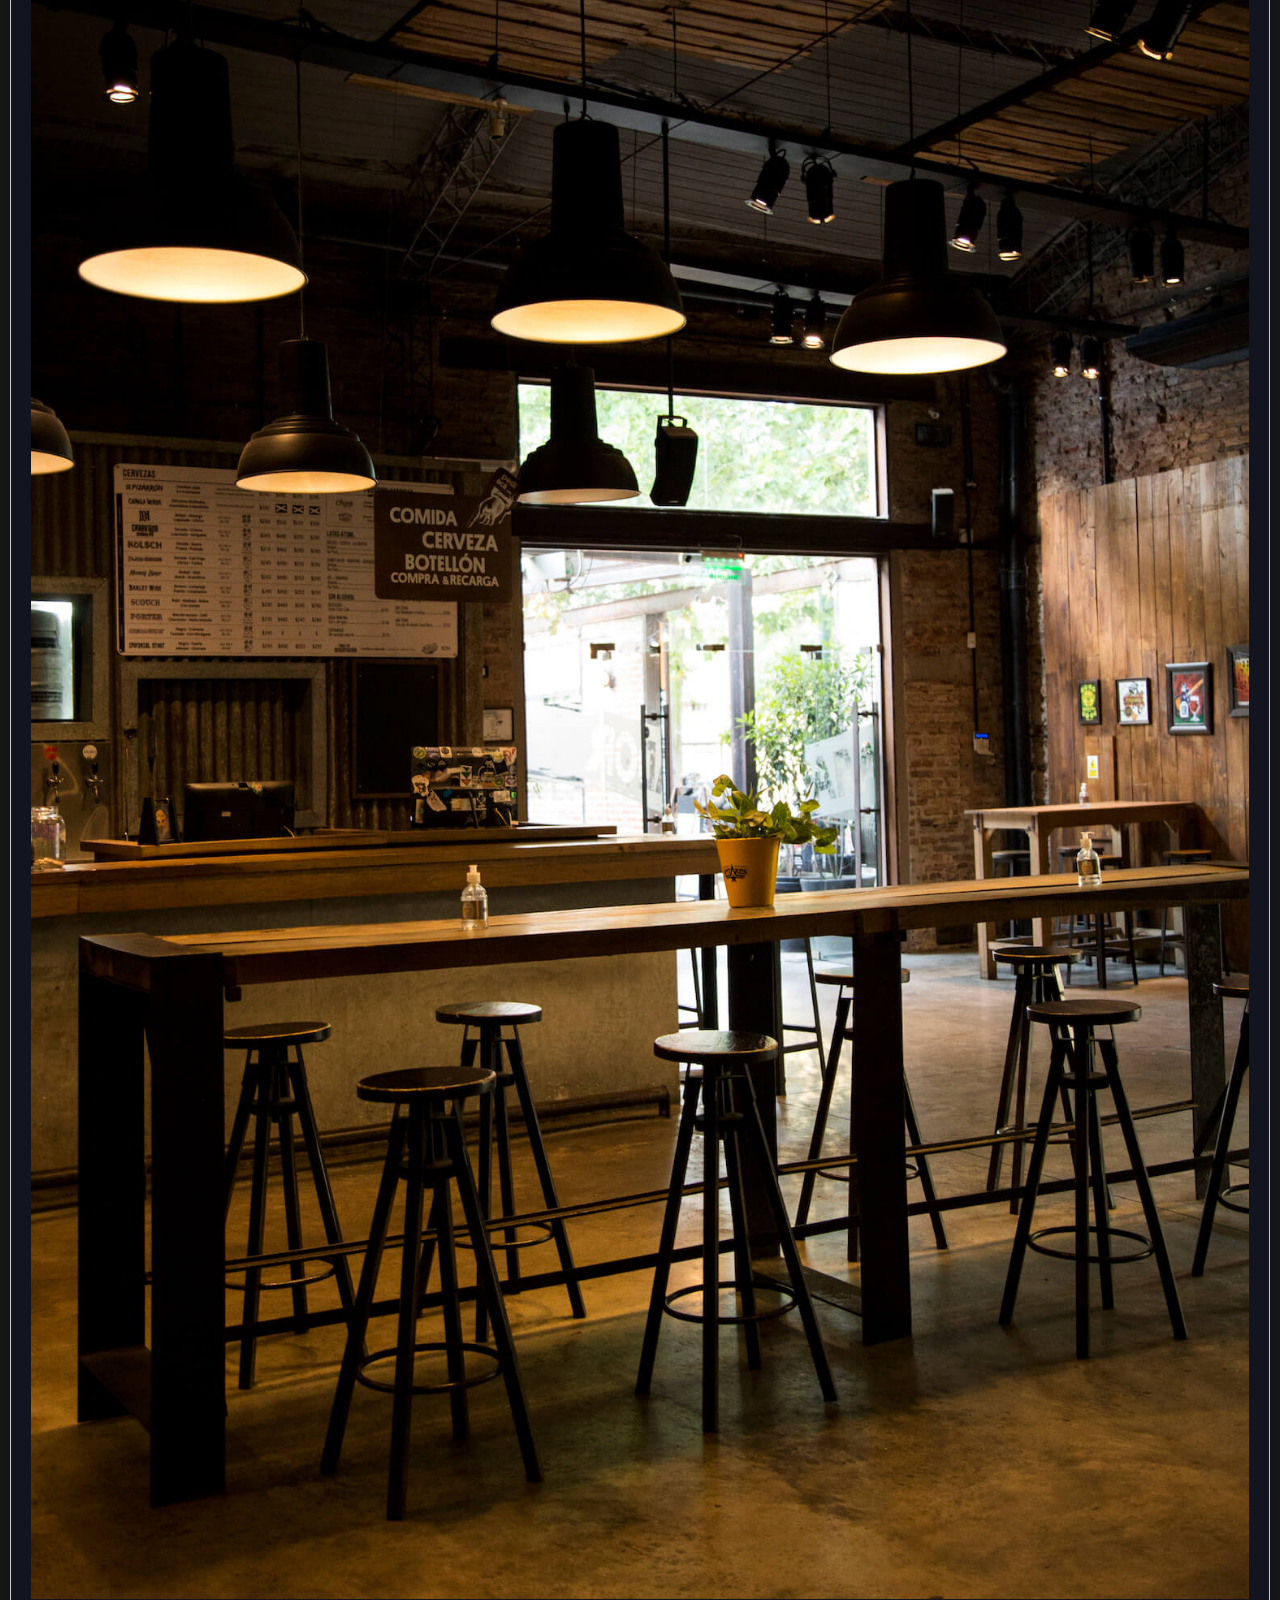
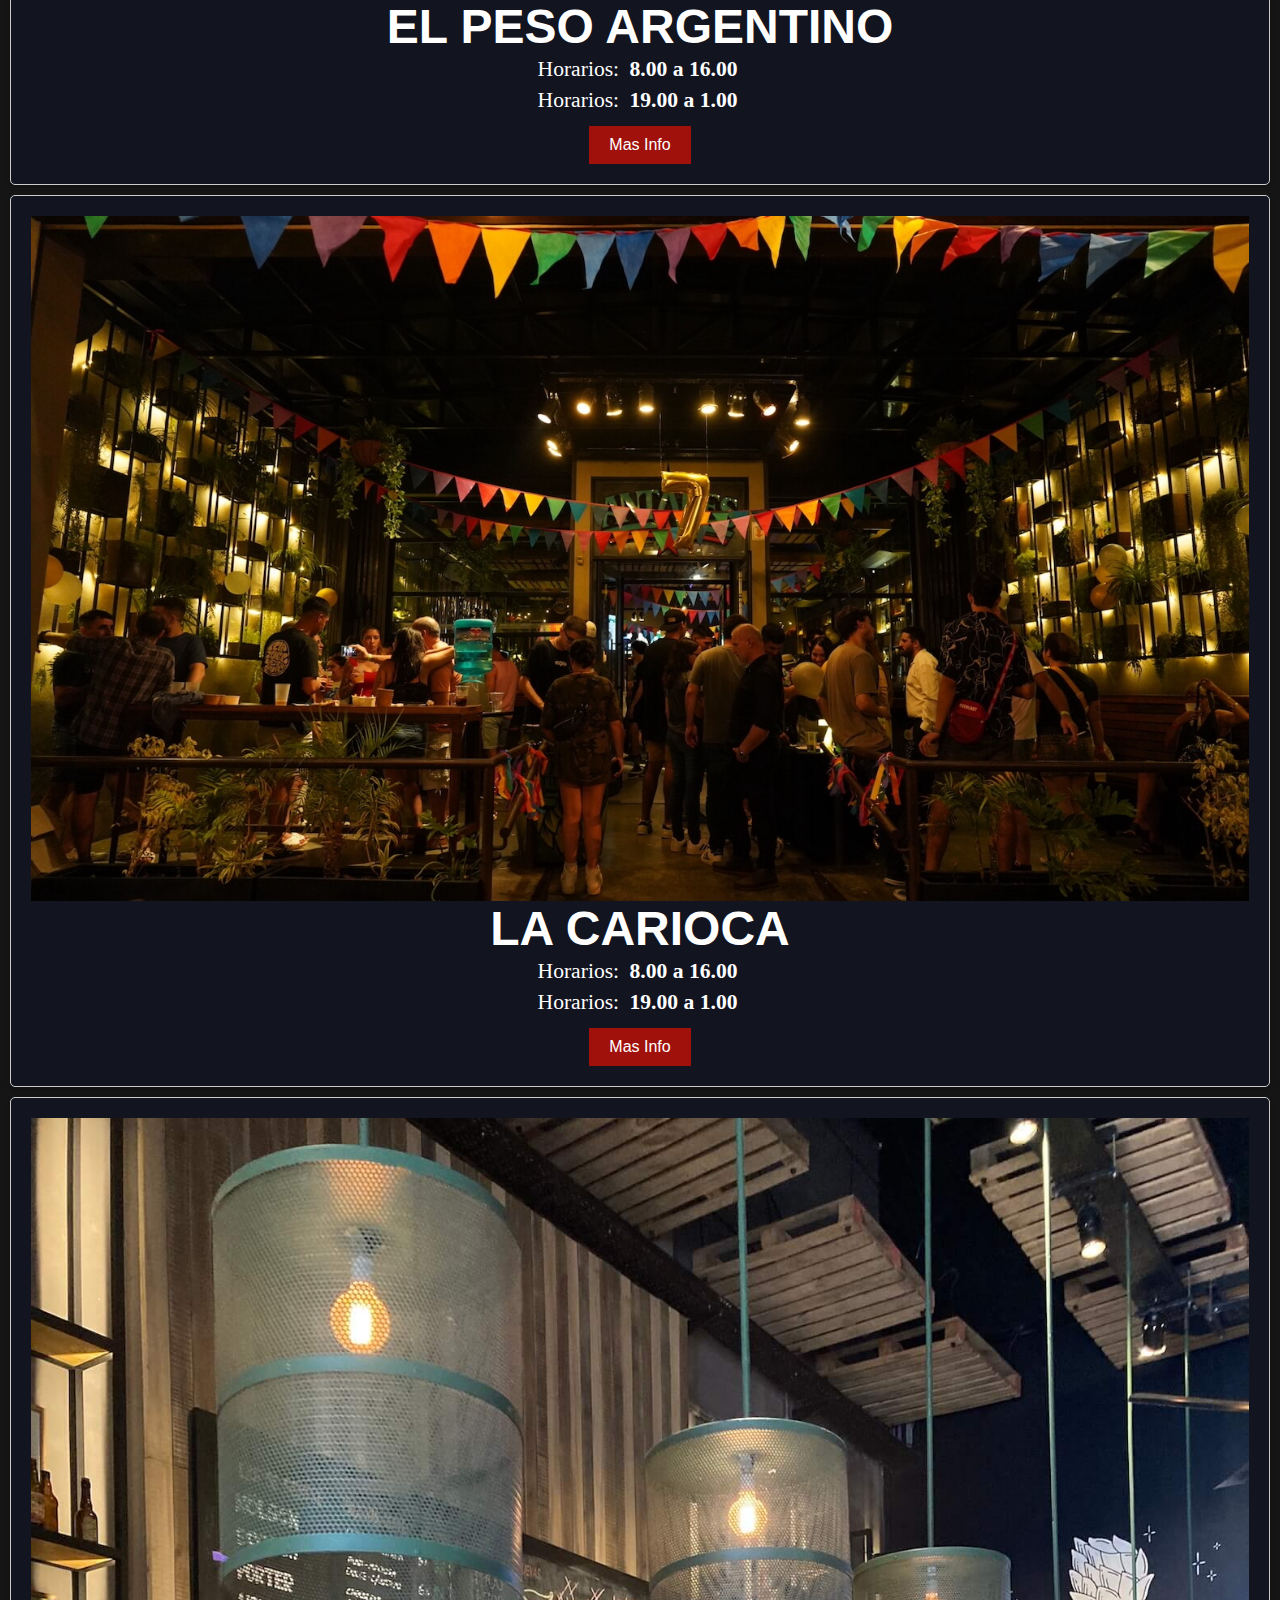
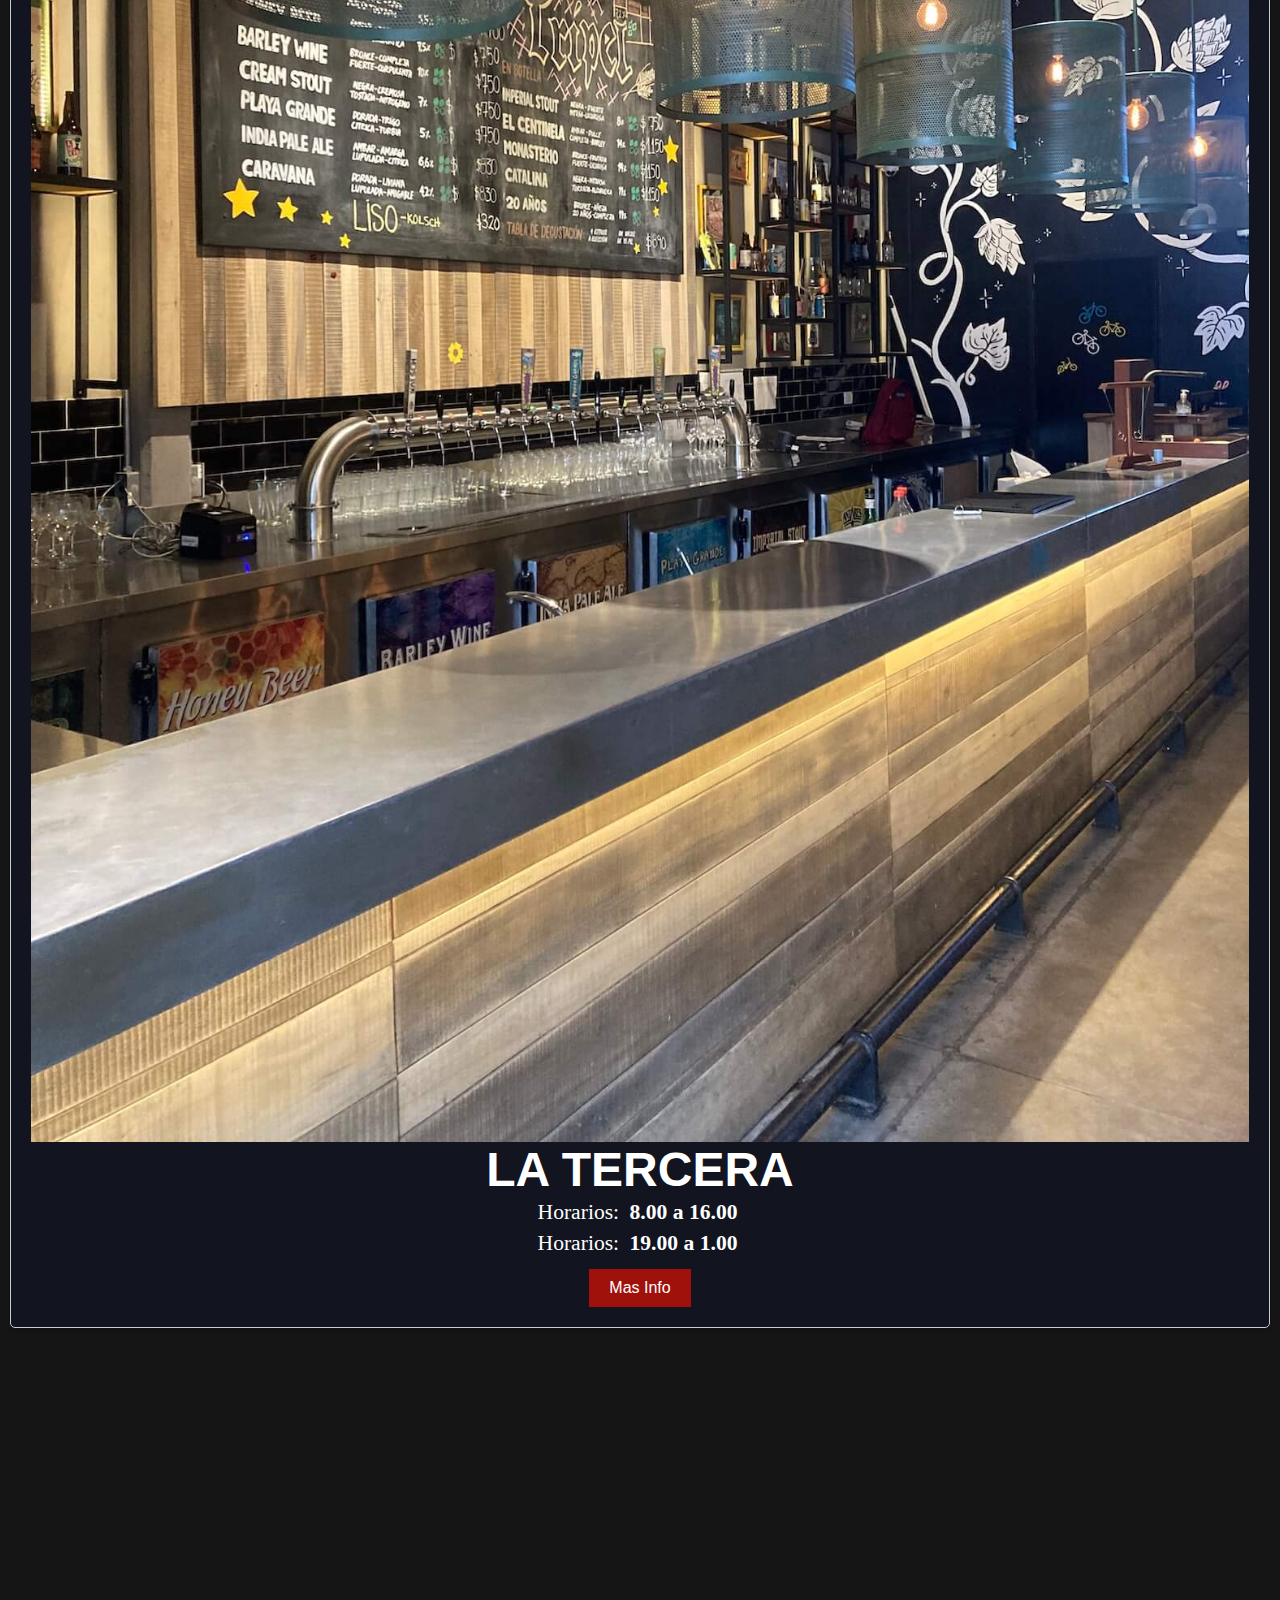
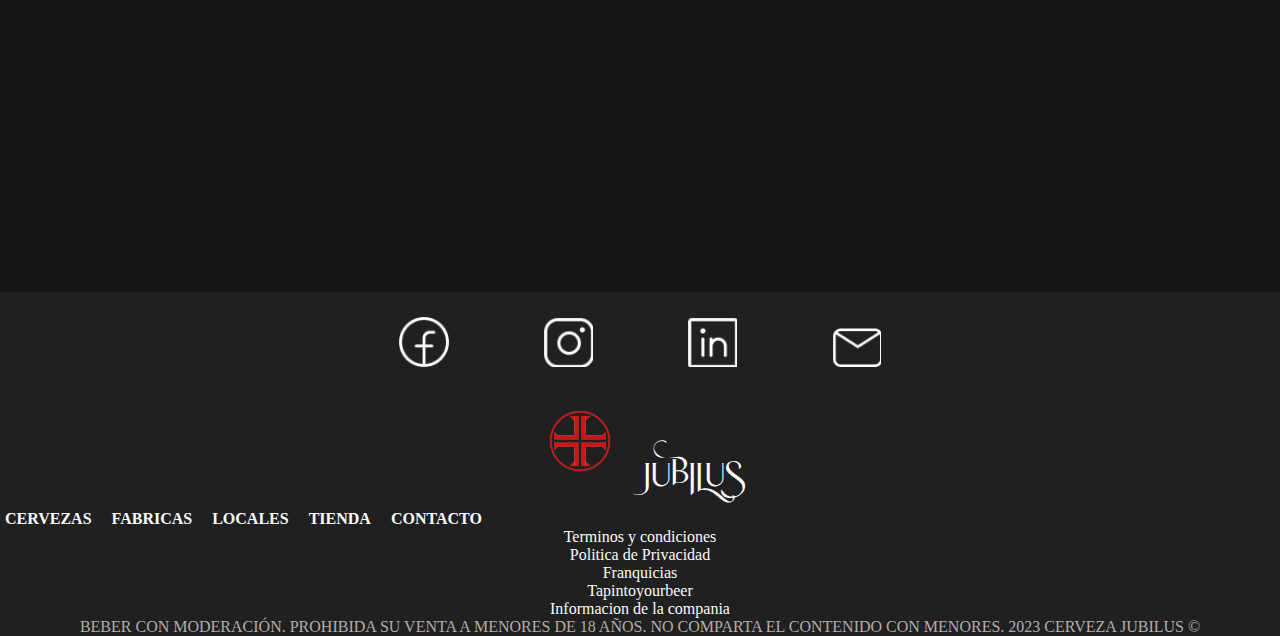
<file: html/locales.html>
<!DOCTYPE html>
<html lang="en">

<head>
    <meta charset="UTF-8">
    <meta name="viewport" content="width=device-width, initial-scale=1.0">

    <!-- Titulo -->
    <title> Jubilus | Locales </title>

    <!-- BS -->
    <link href="https://cdn.jsdelivr.net/npm/bootstrap@5.3.2/dist/css/bootstrap.min.css" rel="stylesheet"
        integrity="sha384-T3c6CoIi6uLrA9TneNEoa7RxnatzjcDSCmG1MXxSR1GAsXEV/Dwwykc2MPK8M2HN" crossorigin="anonymous">

    <!-- Mi CSS -->
    <link rel="stylesheet" href="../css/style.css">

</head>

<body class="dark-bg">

    <!----------------- Header ---------------------->
    <header class="navbar navbar-expand-lg encabezado">
        <div class="container-fluid">
            <a class="link-jubilus colorJubilus" href="../index.html">
                <img class="tamLogo" src="../img/icon/jubilus.png" alt="logo">
                JuBILuS
            </a>
            <button class="navbar-toggler colorBoton" type="button" data-bs-toggle="collapse"
                data-bs-target="#navbarNav" aria-controls="navbarNav" aria-expanded="false"
                aria-label="Toggle navigation">
                <span class="navbar-toggler-icon"></span>
            </button>
            <nav class="collapse navbar-collapse" id="navbarNav">
                <ul class="navbar-nav fuentesNav mx-auto">
                    <li class="nav-item paddingLi">
                        <a class="li-link" href="cervezas.html"> Cervezas </a>
                    </li>
                    <li class="nav-item paddingLi">
                        <a class="li-link" href="fabricas.html"> Fabricas </a>
                    </li>
                    <li class="nav-item paddingLi">
                        <a class="li-link" href="#"> Locales </a>
                    </li>
                    <li class="nav-item paddingLi">
                        <a class="li-link" href="shop.html"> Tienda </a>
                    </li>
                    <li class="nav-item">
                        <a class="li-link" href="contacto.html"> Contacto </a>
                    </li>
                </ul>
            </nav>
        </div>
    </header>

    <!----------------- Main ---------------------->
    <main>

        <div class="fondo-locales">
            <div class="tituloCentral text-center">
                <span class="sub-titulo">Puntos de Encuentro</span>
                <h3 class="mt-3">Nuestros Locales</h3>
            </div>
        </div>

        <section>
            <div class="d-flex justify-content-center">
                <div class="container">
                    <p class="parrafo text-center">
                        "Veni a disfrutar de una salida con tus amigos, familia o compañeros de trabajo, acompañado de
                        una de las mejores cervezas Artesanales"
                    </p>
                </div>
            </div>
        </section>

        <!-- CAROUSEL -->

        <section>
            <div id="carouselExampleIndicators" class="carousel slide">
                <div class="carousel-indicators">
                    <button type="button" data-bs-target="#carouselExampleIndicators" data-bs-slide-to="0"
                        class="active" aria-current="true" aria-label="Slide 1"></button>
                    <button type="button" data-bs-target="#carouselExampleIndicators" data-bs-slide-to="1"
                        aria-label="Slide 2"></button>
                    <button type="button" data-bs-target="#carouselExampleIndicators" data-bs-slide-to="2"
                        aria-label="Slide 3"></button>
                        <button type="button" data-bs-target="#carouselExampleIndicators" data-bs-slide-to="3"
                        aria-label="Slide 4"></button>
                </div>
                <div class="carousel-inner tamContenedorCarousel">
                    <div class="carousel-item active">
                        <div class="slide-container">
                            <img src="../img/Locales/locales-16.jpg" class="tam-img-carousel" alt="Imagen Bar">
                        </div>
                    </div>
                    <div class="carousel-item">
                        <div class="slide-container">
                            <img src="../img/Locales/locales-41.jpg" class="tam-img-carousel" alt="Imagen Bar">
                        </div>
                    </div>
                    <div class="carousel-item">
                        <div class="slide-container">
                            <img src="../img/Locales/locales-29.jpg" class="tam-img-carousel" alt="Imagen Bar">
                        </div>
                    </div>
                    <div class="carousel-item">
                        <div class="slide-container">
                            <img src="../img/Locales/locales-24.jpg" class="tam-img-carousel" alt="Imagen Bar">
                        </div>
                    </div>
                </div>
                <button class="carousel-control-prev" type="button" data-bs-target="#carouselExampleIndicators"
                    data-bs-slide="prev">
                    <span class="carousel-control-prev-icon" aria-hidden="true"></span>
                    <span class="visually-hidden">Previous</span>
                </button>
                <button class="carousel-control-next" type="button" data-bs-target="#carouselExampleIndicators"
                    data-bs-slide="next">
                    <span class="carousel-control-next-icon" aria-hidden="true"></span>
                    <span class="visually-hidden">Next</span>
                </button>
            </div>
        </section>

        <!-- Locales -->

        <section class="container productos-Index mt-5 mb-3">
            <h3 class="tituloSection mt-3"> Locales más visitados </h3>
            <div class="d-flex justify-content-end btn">
                <button class="sub-titulo">Ver Más</button>
            </div>

            <div class="row">
                <div class="col-xl-3 col-md-6 col-sm-12 mb-5">
                    <div class="tarjeta">
                        <img src="../img/Locales/locales-4.jpg" alt="Imagen Cerveza">
                        <h3 class="text-center"> El Botellon </h3>
                        <p> Horarios: <span class="info-span"> 8.00 a 16.00 </span></p>
                        <p> Horarios: <span class="info-span"> 19.00 a 1.00 </span></p>
                        <button class="btn"> Mas Info </button>
                    </div>
                </div>

                <div class="col-xl-3 col-md-6 col-sm-12 mb-5">
                    <div class="tarjeta">
                        <img src="../img/Locales/locales-11.jpg" alt="Imagen Cerveza">
                        <h3 class="text-center"> El Peso Argentino </h3>
                        <p> Horarios: <span class="info-span"> 8.00 a 16.00 </span></p>
                        <p> Horarios: <span class="info-span"> 19.00 a 1.00 </span></p>
                        <button class="btn"> Mas Info </button>
                    </div>
                </div>

                <div class="col-xl-3 col-md-6 col-sm-12 mb-5">
                    <div class="tarjeta">
                        <img src="../img/Locales/locales-30.jpg" alt="Imagen Cerveza">
                        <h3 class="text-center"> La Carioca </h3>
                        <p> Horarios: <span class="info-span"> 8.00 a 16.00 </span></p>
                        <p> Horarios: <span class="info-span"> 19.00 a 1.00 </span></p>
                        <button class="btn"> Mas Info </button>
                    </div>
                </div>

                <div class="col-xl-3 col-md-6 col-sm-12 mb-5">
                    <div class="tarjeta">
                        <img src="../img/Locales/locales-36.jpg" alt="Imagen Cerveza">
                        <h3 class="text-center"> La Tercera </h3>
                        <p> Horarios: <span class="info-span"> 8.00 a 16.00 </span></p>
                        <p> Horarios: <span class="info-span"> 19.00 a 1.00 </span></p>
                        <button class="btn"> Mas Info </button>
                    </div>
                </div>
            </div>
        </section>

        <iframe src="https://www.google.com/maps/embed?pb=!1m14!1m12!1m3!1d13130.515302019532!2d-58.83779851400146!3d-34.638819019776086!2m3!1f0!2f0!3f0!3m2!1i1024!2i768!4f13.1!5e0!3m2!1ses-419!2sar!4v1698292907467!5m2!1ses-419!2sar" width="100%" height="550px" style="border:0;" allowfullscreen="" loading="lazy" referrerpolicy="no-referrer-when-downgrade"></iframe>

    </main>

    <!----------------- Footer ---------------------->
    <footer class="mt-5">
        <div class="fondofooter">
            <div class="logofooter">
                <img class="tamLogo" src="../img/icon/facebook-icon.png" alt="Logo Facebook">
            </div>
            <div class="logofooter">
                <img class="tamLogo" src="../img/icon/instagram-icon.png" alt="Logo Instagram">
            </div>
            <div class="logofooter">
                <img class="tamLogo" src="../img/icon/linkedin-icon.png" alt="Logo Linkedin">
            </div>
            <div class="logofooter">
                <img class="tamLogo" src="../img/icon/mail-icon.png" alt="Logo E-Mail">
            </div>
        </div>

        <div>
            <a class="link-jubilus colorJubilus" href="../index.html">
                <img class="tamLogo" src="../img/icon/jubilus.png" alt="logo">
                JuBILuS
            </a>
            <div class="d-flex justify-content-center">
                <ul class="navbar-nav nav mt-1">
                    <li class="nav-item">
                        <a class="li-link" href="cervezas.html"> Cervezas </a>
                    </li>
                    <li class="nav-item">
                        <a class="li-link" href="fabricas.html"> Fabricas </a>
                    </li>
                    <li class="nav-item">
                        <a class="li-link" href="#"> Locales </a>
                    </li>
                    <li class="nav-item">
                        <a class="li-link" href="shop.html"> Tienda </a>
                    </li>
                    <li class="nav-item">
                        <a class="li-link" href="contacto.html"> Contacto </a>
                    </li>
                </ul>
            </div>
        </div>

        <div>
            <nav>
                <ul class="navbar-nav mt-3">
                    <li><a class="li-link" href="#"> Terminos y condiciones </a></li>
                    <li><a class="li-link" href="#"> Politica de Privacidad </a></li>
                    <li><a class="li-link" href="#"> Franquicias </a></li>
                    <li><a class="li-link" href="#"> Tapintoyourbeer </a></li>
                    <li><a class="li-link" href="#"> Informacion de la compania </a></li>
                </ul>
            </nav>
        </div>

        <div>
            <span>
                BEBER CON MODERACIÓN. PROHIBIDA SU VENTA A MENORES DE 18 AÑOS. NO COMPARTA EL CONTENIDO CON MENORES.
                2023 CERVEZA JUBILUS ©
            </span>
        </div>

    </footer>


    <!----------------- Script BS ---------------------->
    <script src="https://cdn.jsdelivr.net/npm/bootstrap@5.3.2/dist/js/bootstrap.bundle.min.js"
        integrity="sha384-C6RzsynM9kWDrMNeT87bh95OGNyZPhcTNXj1NW7RuBCsyN/o0jlpcV8Qyq46cDfL"
        crossorigin="anonymous"></script>

</body>

</html>
</file>
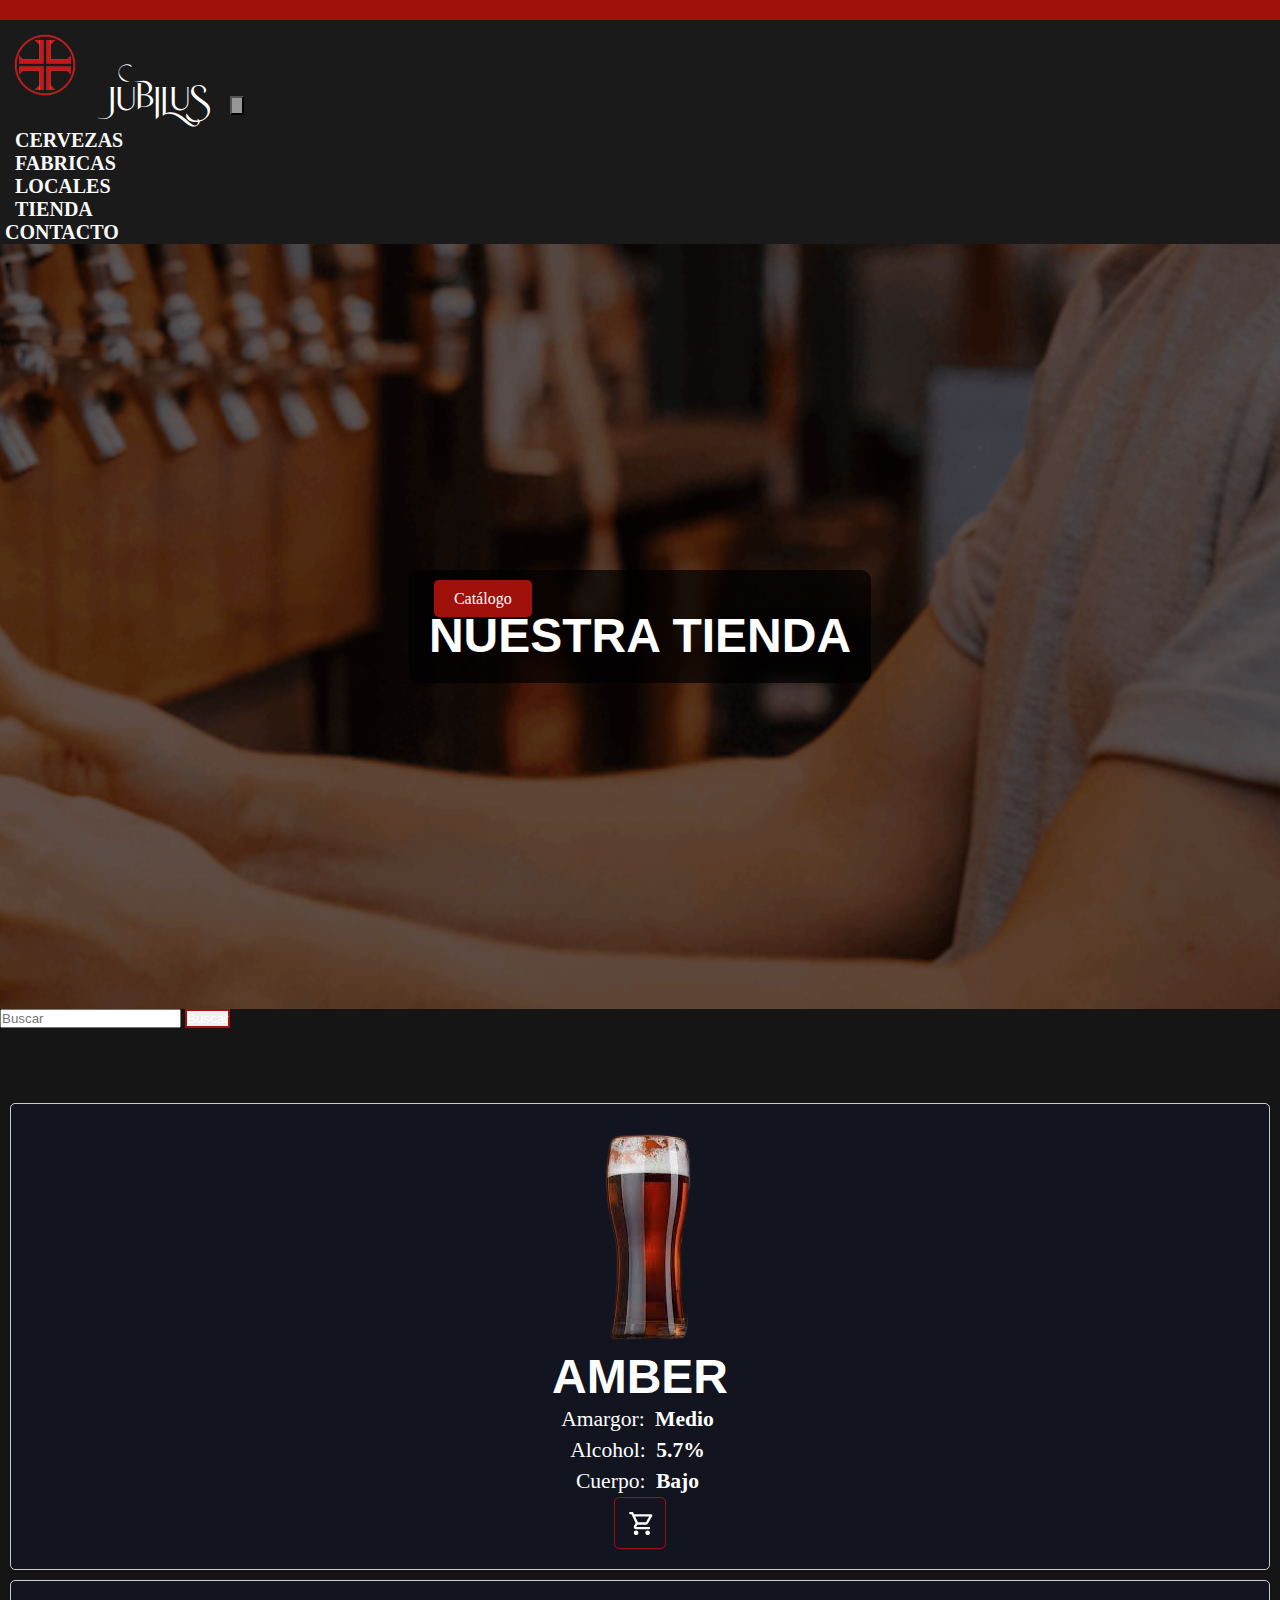
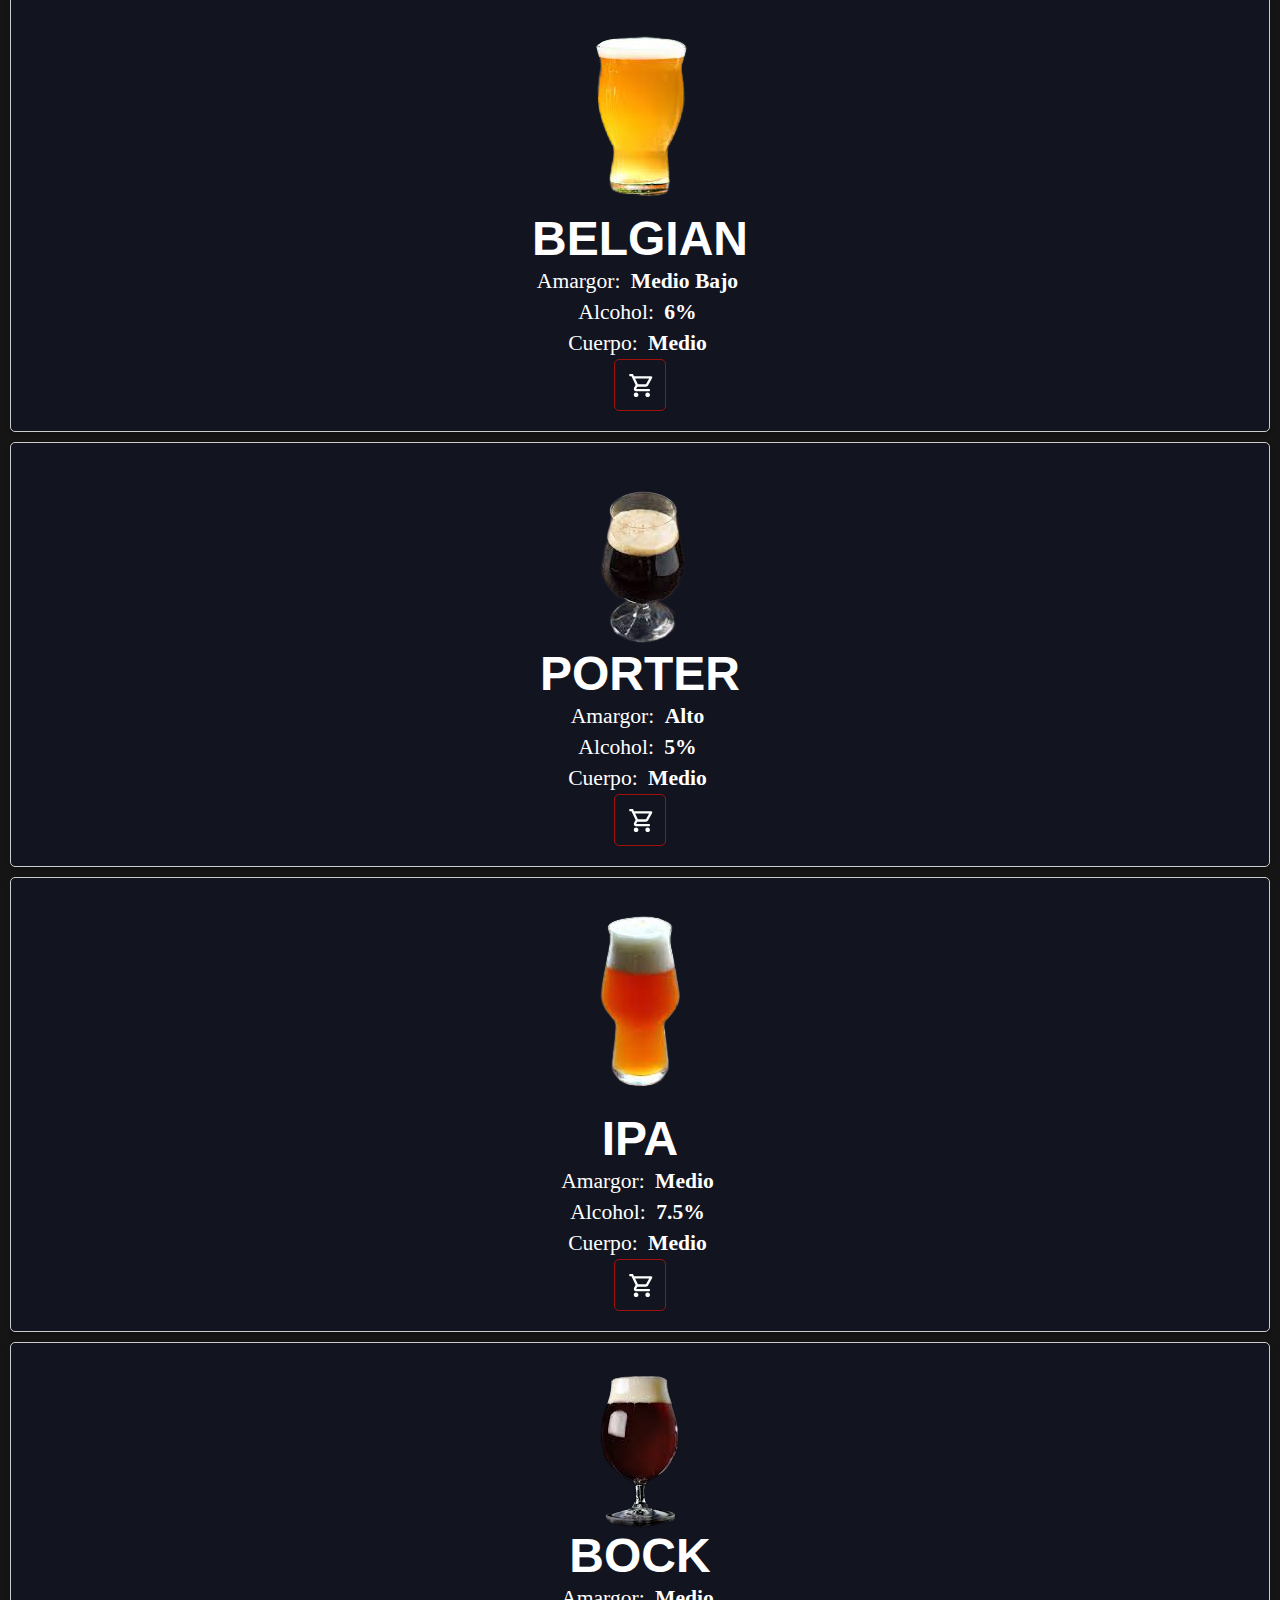
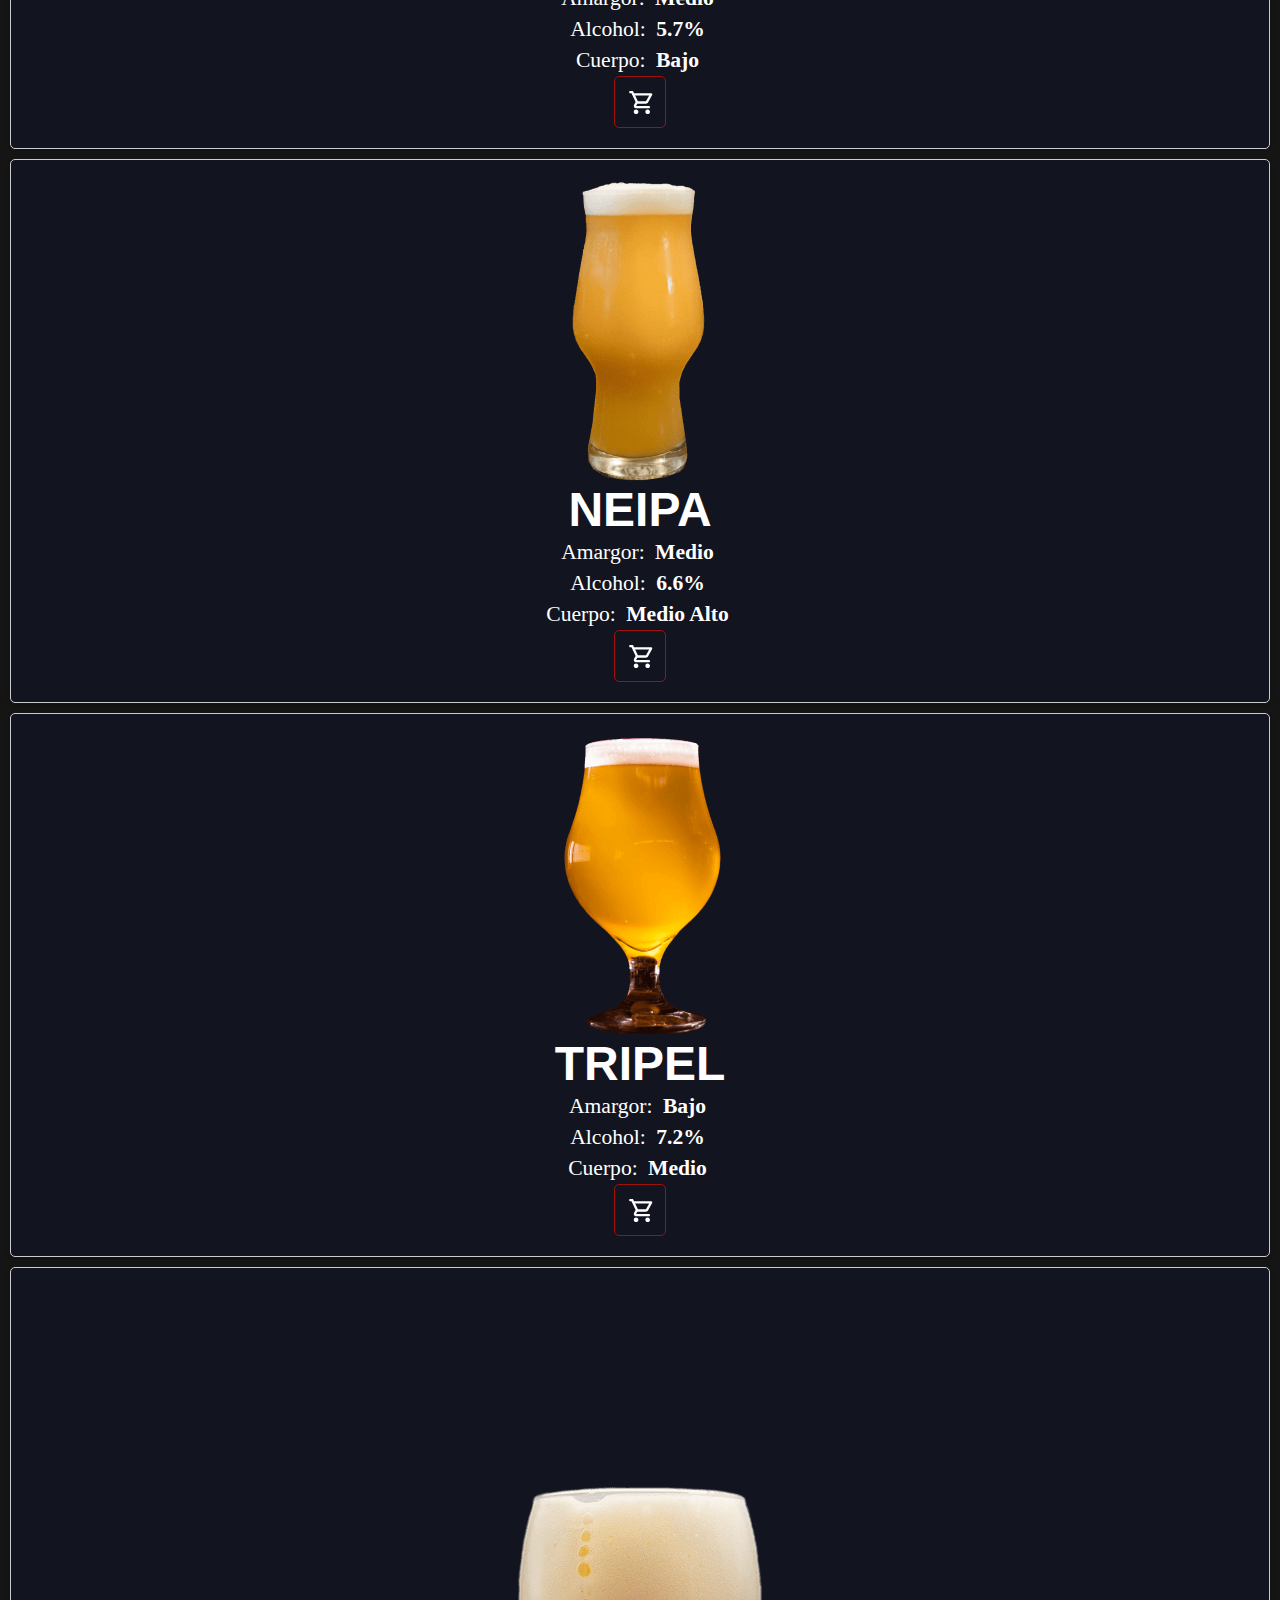
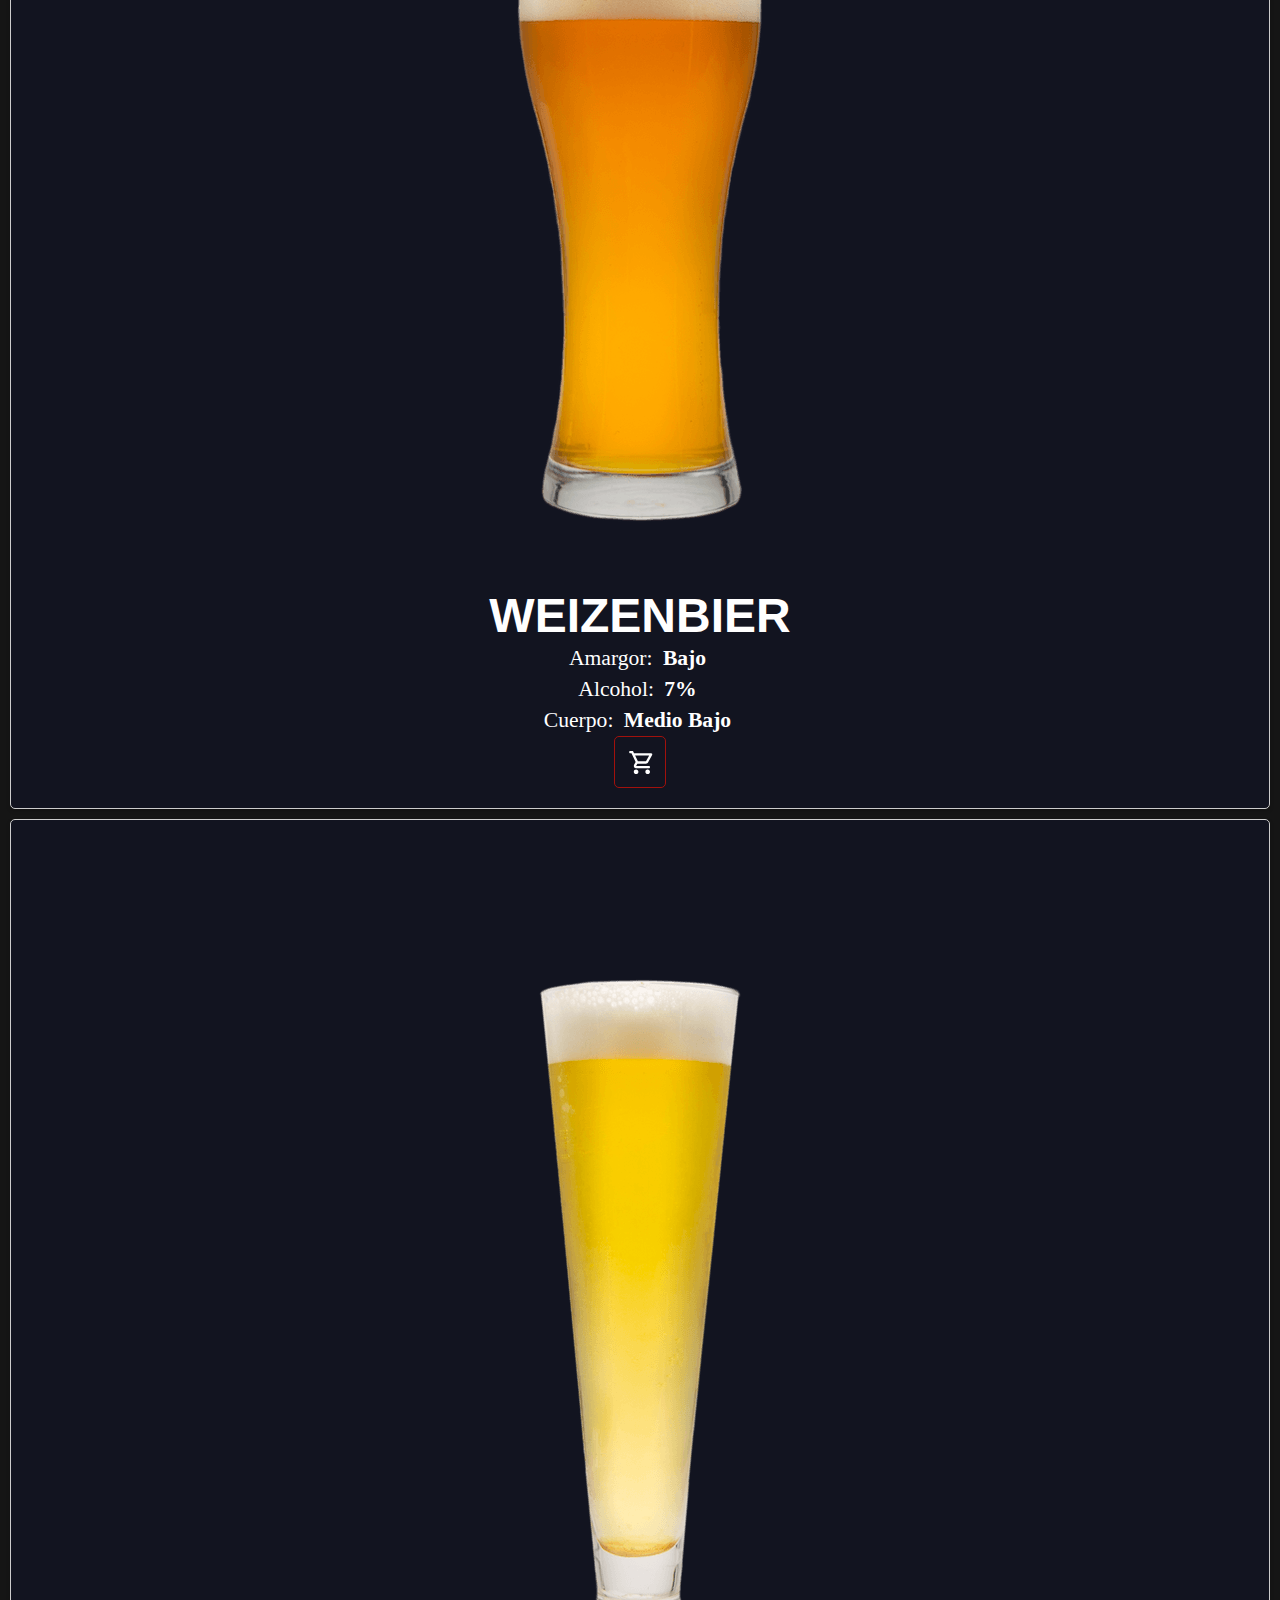
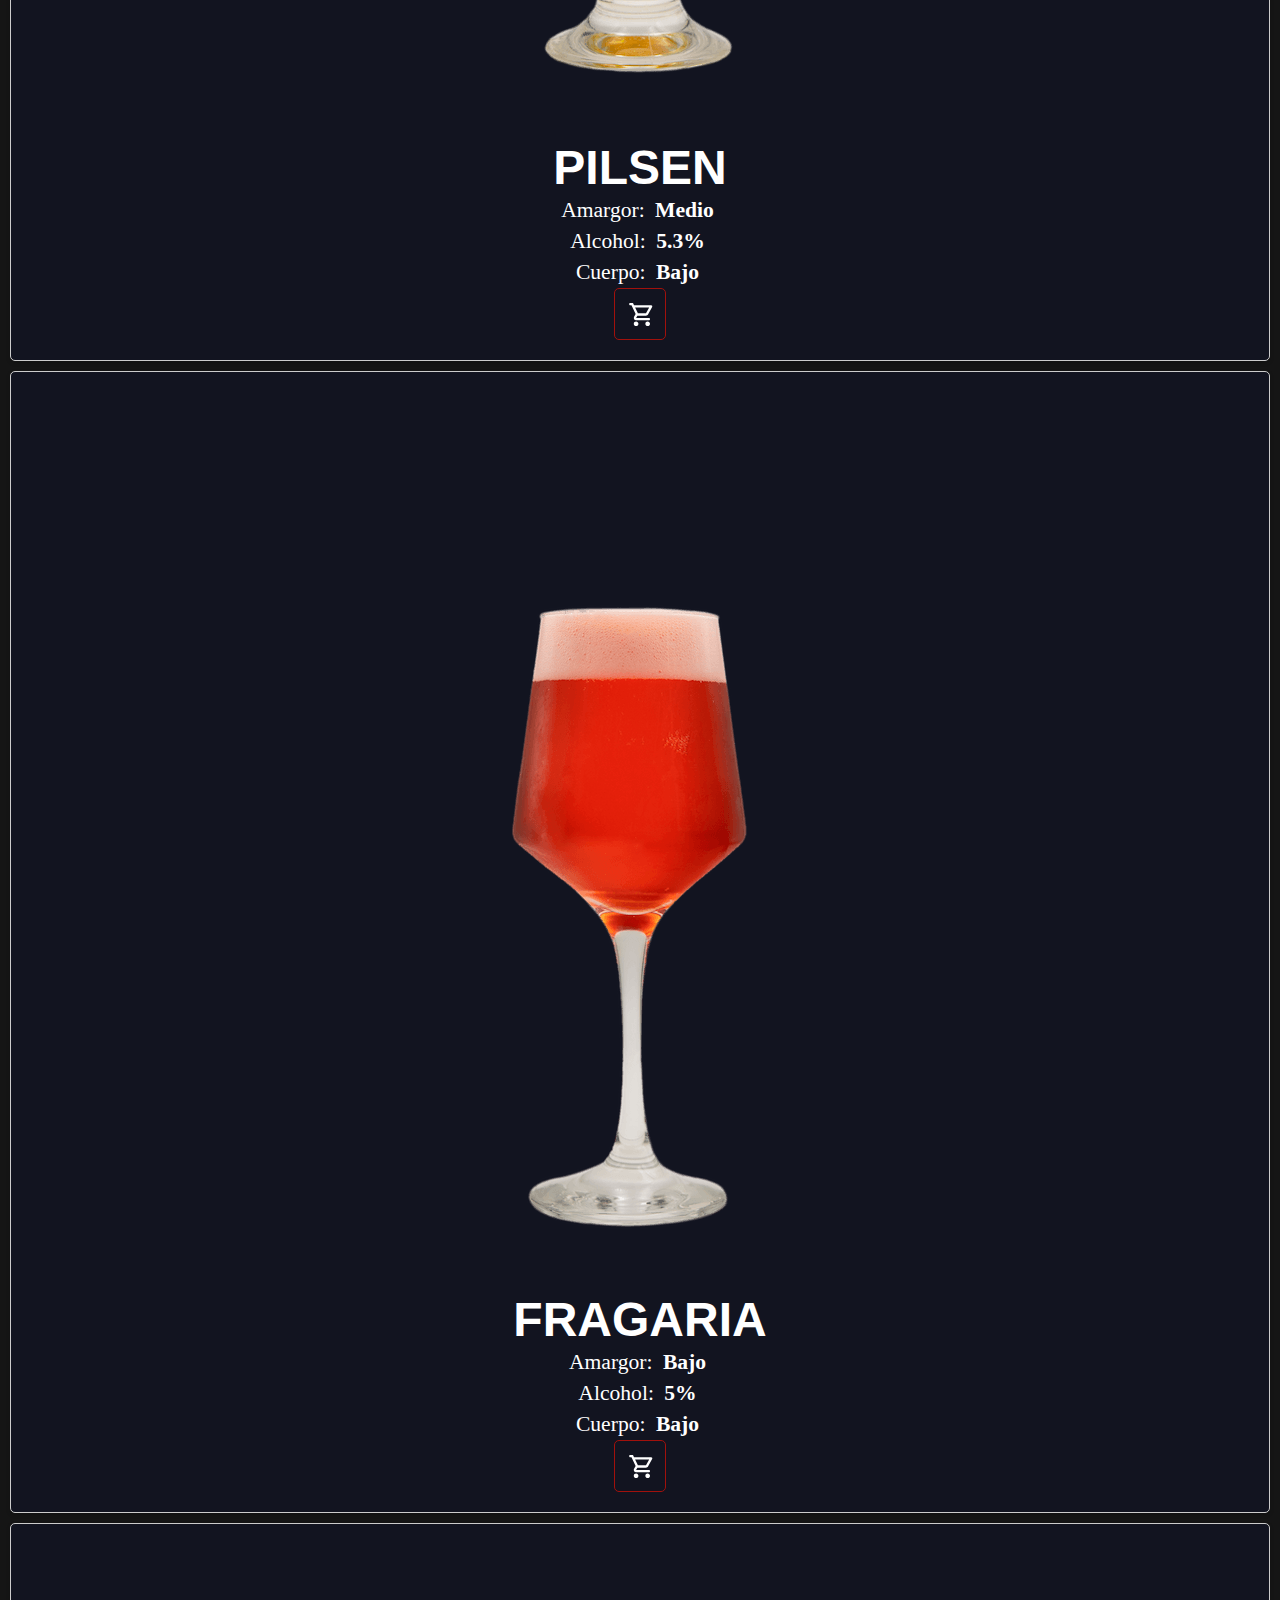
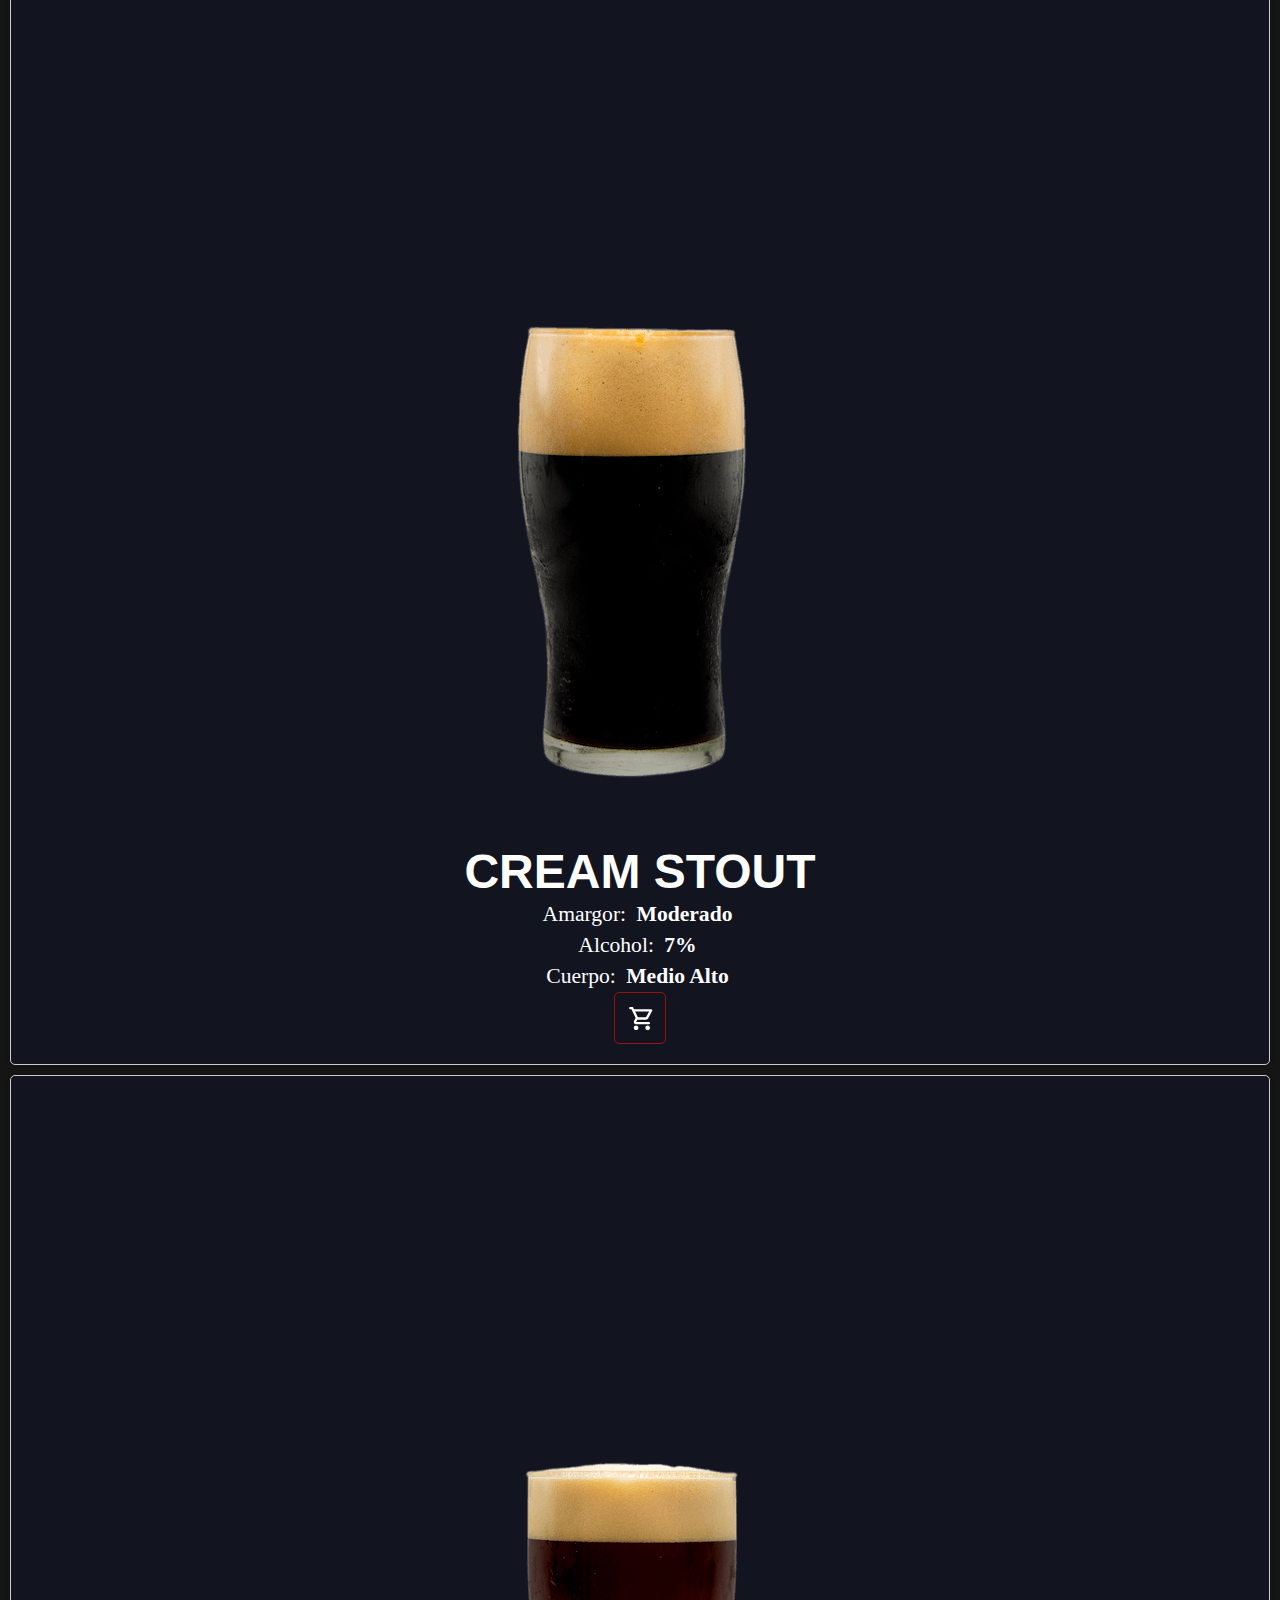
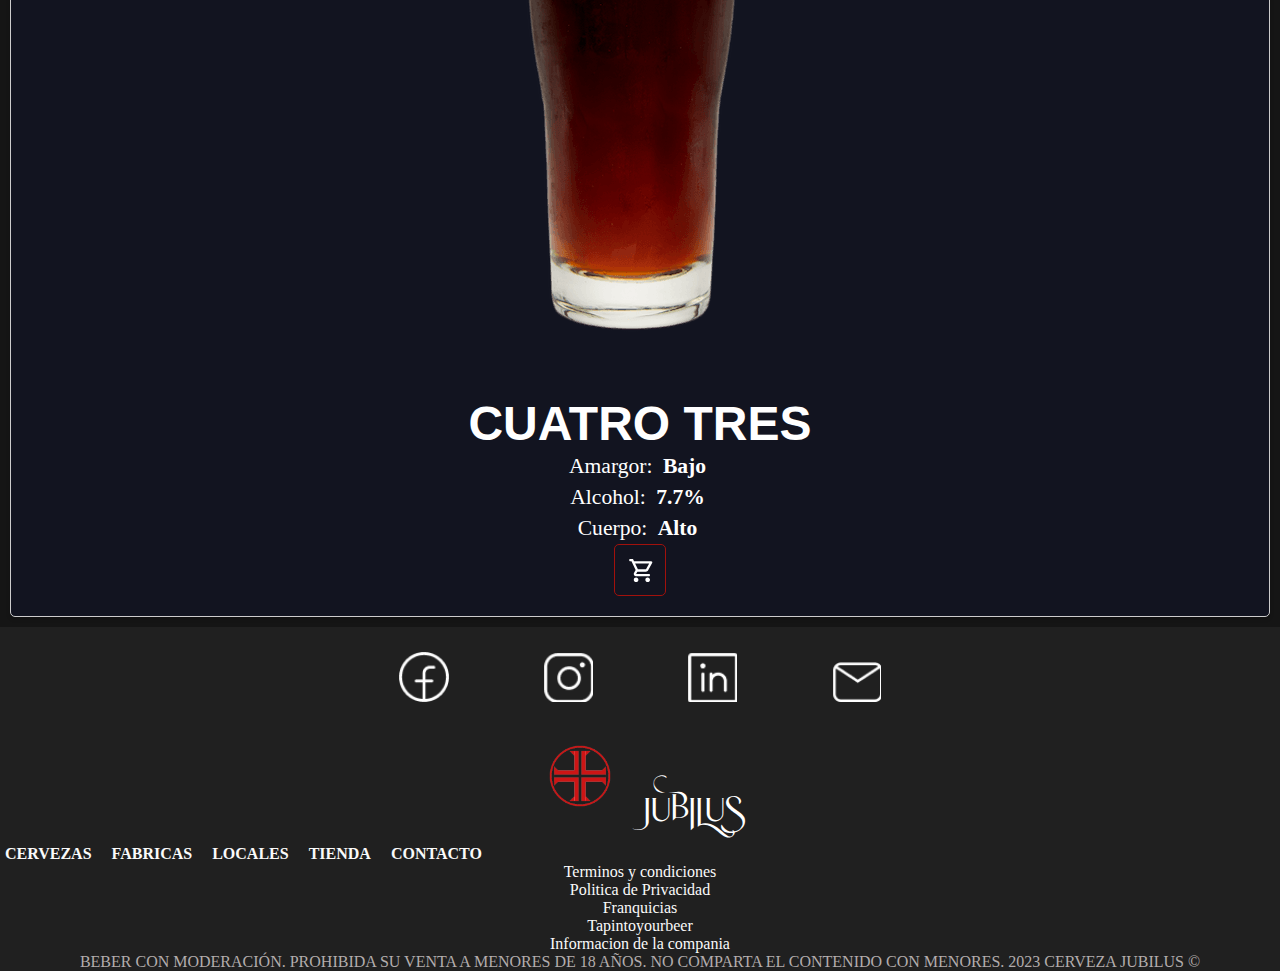
<file: html/shop.html>
<!DOCTYPE html>
<html lang="en">

<head>
    <meta charset="UTF-8">
    <meta name="viewport" content="width=device-width, initial-scale=1.0">

    <!-- Titulo -->
    <title> Jubilus | Tienda </title>

    <!-- BS -->
    <link href="https://cdn.jsdelivr.net/npm/bootstrap@5.3.2/dist/css/bootstrap.min.css" rel="stylesheet"
        integrity="sha384-T3c6CoIi6uLrA9TneNEoa7RxnatzjcDSCmG1MXxSR1GAsXEV/Dwwykc2MPK8M2HN" crossorigin="anonymous">

    <!-- Mi CSS -->
    <link rel="stylesheet" href="../css/style.css">

</head>

<body class="dark-bg">

    <!----------------- Header ---------------------->
    <header class="navbar navbar-expand-lg encabezado">
        <div class="container-fluid">
            <a class="link-jubilus colorJubilus" href="../index.html">
                <img class="tamLogo" src="../img/icon/jubilus.png" alt="logo">
                JuBILuS
            </a>
            <button class="navbar-toggler colorBoton" type="button" data-bs-toggle="collapse"
                data-bs-target="#navbarNav" aria-controls="navbarNav" aria-expanded="false"
                aria-label="Toggle navigation">
                <span class="navbar-toggler-icon"></span>
            </button>
            <nav class="collapse navbar-collapse" id="navbarNav">
                <ul class="navbar-nav fuentesNav mx-auto">
                    <li class="nav-item paddingLi">
                        <a class="li-link" href="cervezas.html"> Cervezas </a>
                    </li>
                    <li class="nav-item paddingLi">
                        <a class="li-link" href="fabricas.html"> Fabricas </a>
                    </li>
                    <li class="nav-item paddingLi">
                        <a class="li-link" href="locales.html"> Locales </a>
                    </li>
                    <li class="nav-item paddingLi">
                        <a class="li-link" href="#"> Tienda </a>
                    </li>
                    <li class="nav-item">
                        <a class="li-link" href="contacto.html"> Contacto </a>
                    </li>
                </ul>
            </nav>
        </div>
    </header>

    <!----------------- Main ---------------------->
    <main>

        <div class="fondo-tienda">
            <div class="tituloCentral text-center">
                <span class="sub-titulo">Catálogo</span>
                <h3 class="mt-3">Nuestra Tienda</h3>
            </div>
        </div>

        <section class="container">

            <nav class="navbar mt-5">
                <div class="container-fluid justify-content-center">
                    <form class="d-flex largo" role="search">
                        <input class="form-control me-2 " type="search" placeholder="Buscar" aria-label="Search">
                        <button class="btn btn-buscar" type="submit"> Buscar </button>
                    </form>
                </div>
            </nav>

            <div class="row">
                <div class="col-xl-3 col-md-6 col-sm-12 mb-5">
                    <div class="tarjeta">
                        <img src="../img/Cervezas/amber.png" alt="Imagen Cerveza">
                        <h3 class="text-center"> Amber </h3>
                        <p> Amargor: <span class="info-span"> Medio </span></p>
                        <p> Alcohol: <span class="info-span"> 5.7% </span></p>
                        <p> Cuerpo: <span class="info-span"> Bajo </span></p>
                    <div class="carrito">
                        <img src="../img/icon/shop-cart.svg" alt="Imagen Carrito">
                    </div>
                </div>
                </div>

                <div class="col-xl-3 col-md-6 col-sm-12 mb-5">
                    <div class="tarjeta">
                        <img src="../img/Cervezas/belgian.png" alt="Imagen Cerveza">
                        <h3 class="text-center"> Belgian </h3>
                        <p> Amargor: <span class="info-span"> Medio Bajo </span></p>
                        <p> Alcohol: <span class="info-span"> 6% </span></p>
                        <p> Cuerpo: <span class="info-span"> Medio </span></p>
                        <div class="carrito">
                            <img src="../img/icon/shop-cart.svg" alt="Imagen Carrito">
                        </div>
                    </div>
                </div>

                <div class="col-xl-3 col-md-6 col-sm-12 mb-5">
                    <div class="tarjeta">
                        <img src="../img/Cervezas/porter.png" alt="Imagen Cerveza">
                        <h3 class="text-center"> Porter </h3>
                        <p> Amargor: <span class="info-span"> Alto </span></p>
                        <p> Alcohol: <span class="info-span"> 5% </span></p>
                        <p> Cuerpo: <span class="info-span"> Medio </span></p>
                        <div class="carrito">
                            <img src="../img/icon/shop-cart.svg" alt="Imagen Carrito">
                        </div>
                    </div>
                </div>

                <div class="col-xl-3 col-md-6 col-sm-12 mb-5">
                    <div class="tarjeta">
                        <img src="../img/Cervezas/ipa.png" alt="Imagen Cerveza">
                        <h3 class="text-center"> IPA </h3>
                        <p> Amargor: <span class="info-span"> Medio </span></p>
                        <p> Alcohol: <span class="info-span"> 7.5% </span></p>
                        <p> Cuerpo: <span class="info-span"> Medio </span></p>
                        <div class="carrito">
                            <img src="../img/icon/shop-cart.svg" alt="Imagen Carrito">
                        </div>
                    </div>
                </div>
                <div class="col-xl-3 col-md-6 col-sm-12 mb-5">
                    <div class="tarjeta">
                        <img src="../img/Cervezas/bock.png" alt="Imagen Cerveza">
                        <h3 class="text-center"> Bock </h3>
                        <p> Amargor: <span class="info-span"> Medio </span></p>
                        <p> Alcohol: <span class="info-span"> 5.7% </span></p>
                        <p> Cuerpo: <span class="info-span"> Bajo </span></p>
                        <div class="carrito">
                            <img src="../img/icon/shop-cart.svg" alt="Imagen Carrito">
                        </div>
                    </div>
                </div>

                <div class="col-xl-3 col-md-6 col-sm-12 mb-5">
                    <div class="tarjeta">
                        <img src="../img/Cervezas/neipa.png" alt="Imagen Cerveza">
                        <h3 class="text-center"> Neipa </h3>
                        <p> Amargor: <span class="info-span"> Medio </span></p>
                        <p> Alcohol: <span class="info-span"> 6.6% </span></p>
                        <p> Cuerpo: <span class="info-span"> Medio Alto </span></p>
                        <div class="carrito">
                            <img src="../img/icon/shop-cart.svg" alt="Imagen Carrito">
                        </div>
                    </div>
                </div>

                <div class="col-xl-3 col-md-6 col-sm-12 mb-5">
                    <div class="tarjeta">
                        <img src="../img/Cervezas/tripel.png" alt="Imagen Cerveza">
                        <h3 class="text-center"> Tripel </h3>
                        <p> Amargor: <span class="info-span"> Bajo </span></p>
                        <p> Alcohol: <span class="info-span"> 7.2% </span></p>
                        <p> Cuerpo: <span class="info-span"> Medio </span></p>
                        <div class="carrito">
                            <img src="../img/icon/shop-cart.svg" alt="Imagen Carrito">
                        </div>
                    </div>
                </div>

                <div class="col-xl-3 col-md-6 col-sm-12 mb-5">
                    <div class="tarjeta">
                        <img src="../img/Cervezas/weizenbier.png" alt="Imagen Cerveza">
                        <h3 class="text-center"> Weizenbier </h3>
                        <p> Amargor: <span class="info-span"> Bajo </span></p>
                        <p> Alcohol: <span class="info-span"> 7% </span></p>
                        <p> Cuerpo: <span class="info-span"> Medio Bajo </span></p>
                        <div class="carrito">
                            <img src="../img/icon/shop-cart.svg" alt="Imagen Carrito">
                        </div>
                    </div>
                </div>

                <div class="col-xl-3 col-md-6 col-sm-12 mb-5">
                    <div class="tarjeta">
                        <img src="../img/Cervezas/pilsen.png" alt="Imagen Cerveza">
                        <h3 class="text-center"> Pilsen </h3>
                        <p> Amargor: <span class="info-span"> Medio </span></p>
                        <p> Alcohol: <span class="info-span"> 5.3% </span></p>
                        <p> Cuerpo: <span class="info-span"> Bajo </span></p>
                        <div class="carrito">
                            <img src="../img/icon/shop-cart.svg" alt="Imagen Carrito">
                        </div>
                    </div>
                </div>

                <div class="col-xl-3 col-md-6 col-sm-12 mb-5">
                    <div class="tarjeta">
                        <img src="../img/Cervezas/fragaria.png" alt="Imagen Cerveza">
                        <h3 class="text-center"> Fragaria </h3>
                        <p> Amargor: <span class="info-span"> Bajo </span></p>
                        <p> Alcohol: <span class="info-span"> 5% </span></p>
                        <p> Cuerpo: <span class="info-span"> Bajo </span></p>
                        <div class="carrito">
                            <img src="../img/icon/shop-cart.svg" alt="Imagen Carrito">
                        </div>
                    </div>
                </div>

                <div class="col-xl-3 col-md-6 col-sm-12 mb-5">
                    <div class="tarjeta">
                        <img src="../img/Cervezas/cream_stout.png" alt="Imagen Cerveza">
                        <h3 class="text-center"> Cream Stout </h3>
                        <p> Amargor: <span class="info-span"> Moderado </span></p>
                        <p> Alcohol: <span class="info-span"> 7% </span></p>
                        <p> Cuerpo: <span class="info-span"> Medio Alto </span></p>
                        <div class="carrito">
                            <img src="../img/icon/shop-cart.svg" alt="Imagen Carrito">
                        </div>
                    </div>
                </div>

                <div class="col-xl-3 col-md-6 col-sm-12 mb-5">
                    <div class="tarjeta">
                        <img src="../img/Cervezas/cuatro_tres.png" alt="Imagen Cerveza">
                        <h3 class="text-center"> Cuatro Tres </h3>
                        <p> Amargor: <span class="info-span"> Bajo </span></p>
                        <p> Alcohol: <span class="info-span"> 7.7% </span></p>
                        <p> Cuerpo: <span class="info-span"> Alto </span></p>
                        <div class="carrito">
                            <img src="../img/icon/shop-cart.svg" alt="Imagen Carrito">
                        </div>
                    </div>
                </div>
            </div>

        </section>

    </main>

    <!----------------- Footer ---------------------->
    <footer class="mt-5">
        <div class="fondofooter">
            <div class="logofooter">
                <img class="tamLogo" src="../img/icon/facebook-icon.png" alt="Logo Facebook">
            </div>
            <div class="logofooter">
                <img class="tamLogo" src="../img/icon/instagram-icon.png" alt="Logo Instagram">
            </div>
            <div class="logofooter">
                <img class="tamLogo" src="../img/icon/linkedin-icon.png" alt="Logo Linkedin">
            </div>
            <div class="logofooter">
                <img class="tamLogo" src="../img/icon/mail-icon.png" alt="Logo E-Mail">
            </div>
        </div>

        <div>
            <a class="link-jubilus colorJubilus" href="../index.html">
                <img class="tamLogo" src="../img/icon/jubilus.png" alt="logo">
                JuBILuS
            </a>
            <div class="d-flex justify-content-center">
                <ul class="navbar-nav nav mt-1">
                    <li class="nav-item">
                        <a class="li-link" href="cervezas.html"> Cervezas </a>
                    </li>
                    <li class="nav-item">
                        <a class="li-link" href="fabricas.html"> Fabricas </a>
                    </li>
                    <li class="nav-item">
                        <a class="li-link" href="locales.html"> Locales </a>
                    </li>
                    <li class="nav-item">
                        <a class="li-link" href="#"> Tienda </a>
                    </li>
                    <li class="nav-item">
                        <a class="li-link" href="contacto.html"> Contacto </a>
                    </li>
                </ul>
            </div>
        </div>

        <div>
            <nav>
                <ul class="navbar-nav mt-3">
                    <li><a class="li-link" href="#"> Terminos y condiciones </a></li>
                    <li><a class="li-link" href="#"> Politica de Privacidad </a></li>
                    <li><a class="li-link" href="#"> Franquicias </a></li>
                    <li><a class="li-link" href="#"> Tapintoyourbeer </a></li>
                    <li><a class="li-link" href="#"> Informacion de la compania </a></li>
                </ul>
            </nav>
        </div>

        <div>
            <span>
                BEBER CON MODERACIÓN. PROHIBIDA SU VENTA A MENORES DE 18 AÑOS. NO COMPARTA EL CONTENIDO CON MENORES.
                2023 CERVEZA JUBILUS ©
            </span>
        </div>

    </footer>


    <!----------------- Script BS ---------------------->
    <script src="https://cdn.jsdelivr.net/npm/bootstrap@5.3.2/dist/js/bootstrap.bundle.min.js"
        integrity="sha384-C6RzsynM9kWDrMNeT87bh95OGNyZPhcTNXj1NW7RuBCsyN/o0jlpcV8Qyq46cDfL"
        crossorigin="anonymous"></script>

</body>

</html>
</file>
<file: css/style.css>
* {
    padding: 0;
    margin: 0;
}

@font-face {
    font-family: 'Traditian';
    src: url("../font/Traditian.ttf");
}

@font-face {
    font-family: "Sarabande W00 Regular";
    src: url("https://db.onlinewebfonts.com/t/c52418bff7a3031298f880144a48a8c2.eot");
    src: url("https://db.onlinewebfonts.com/t/c52418bff7a3031298f880144a48a8c2.eot?#iefix")format("embedded-opentype"),
    url("https://db.onlinewebfonts.com/t/c52418bff7a3031298f880144a48a8c2.woff2")format("woff2"),
    url("https://db.onlinewebfonts.com/t/c52418bff7a3031298f880144a48a8c2.woff")format("woff"),
    url("https://db.onlinewebfonts.com/t/c52418bff7a3031298f880144a48a8c2.ttf")format("truetype"),
    url("https://db.onlinewebfonts.com/t/c52418bff7a3031298f880144a48a8c2.svg#Sarabande W00 Regular")format("svg");
}

/* BODY */
.dark-bg{
    background-color: #151515;
}

/* HEADER */
.encabezado {
    border-top: 20px solid #a1110c;
    background-color: #1a1a1a;
}

.tamLogo {
    width: 90px;
}

.colorJubilus {
    text-decoration: none;
    color: white;
    font-family: Traditian, Arial;
    font-size: 45px;
}

.colorJubilus:hover {
    color: #d4d4d4;
}

.colorBoton {
    background-color: #979797;
}

.li-link {
    padding: 5px;
    text-decoration: none;
    color: #fafafa;
}

.fuentesNav {
    font-size: 20px;
    font-weight: bold;
    text-transform: uppercase;
}

.fuentesNav a:hover {
    background-color: #a1110c;
    color: #ffffff;
    border: 1px solid #000000;
    border-radius: 5px;
}

.paddingLi {
    padding-left: 10px;
    padding-right: 10px;
}

/* INDEX */

/* MAIN */

.fondo-index {
    background-image: url("../img/Banners/franchise-background.png");
    background-size: cover;
    background-position: center;
    height: 95vh;
    display: flex;
    justify-content: center;
    align-items: center;
    color: #ffffff;
}

.tituloCentral {
    padding: 20px;
    background-color: rgba(0, 0, 0, 0.7);
    border-radius: 10px;
    max-width: 80%;
}

.tituloCentral h1 {
    font-size: 8rem;
    font-family: Traditian, Arial;
    text-align: center;
}


.tituloCentral h3 {
    font-size: 3rem;
    text-transform: uppercase;
    font-family: Sarabande W00 Regular, Arial;
    text-align: center;
}

/* Productos */

.productos-index {
    text-align: center;
    margin: 10vh;
    border-bottom: 1px solid #000;
}

.sub-titulo {
    border:none;
    padding: 10px 20px;
    background-color: #a1110c;
    border-radius: 5px;
    color: #ffffff;
    margin-bottom: 25px;
}

.tituloSection {
    color: #ffffff;
    text-transform: uppercase;
    font-size: 3rem;
    font-family: Sarabande W00 Regular, Arial;
}

.tarjeta {
    border-radius: 5px;
    display: flex;
    flex-direction: column;
    justify-content: center;
    align-items: center;
    background-color: #121420;
    border: 1px solid #ccc;
    padding: 20px;
    box-shadow: 0 2px 4px rgba(0, 0, 0, 0.2);
    margin: 10px;
    height: 100%;
}

.tarjeta img {
    height: 50%;
    max-width: 100%;
}

.tarjeta h3 {
    text-transform: uppercase;
    font-family: Sarabande W00 Regular, Arial;
    font-size: 3rem;
    color: #ffffff;
}

.tarjeta p {
    color: #ffffff;
    margin: 10px 0;
}

.tarjeta button {
    background-color: #a1110c;
    color: #ffffff;
    border: none;
    padding: 10px 20px;
    font-size: 1rem;
    cursor: pointer;
    margin-top: 10px;
}

.tarjeta button:hover {
    background-color: #79120e;
}

.tarjeta p {
    font-size: 1.35rem;
    margin: 3px;
}

.info-span {
    color: #ffffff;
    font-weight: bold;
}

/* FABRICAS */

.fondoFabrica12 {
    background-image: url("../img/Fabricas/homeFabric12.png");
    background-size: cover;
    background-position: center;
    height: 95vh;
    display: flex;
    justify-content: center;
    align-items: center;
    color: #ffffff;
    border: 1px solid #000;
}

.fondoPiloto {
    background-image: url("../img/Fabricas/homePiloto.png");
    background-size: cover;
    background-position: center;
    height: 95vh;
    display: flex;
    justify-content: center;
    align-items: center;
    color: #ffffff;
    border: 1px solid #000;
}

.fondoParque {
    background-image: url("../img/Fabricas/homeDelParque.png");
    background-size: cover;
    background-position: center;
    height: 95vh;
    display: flex;
    justify-content: center;
    align-items: center;
    color: #ffffff;
    border: 1px solid #000;
}

.btn-visitar {
    text-transform: uppercase;
    font-size: 2rem;
    padding: 5px 20px;
    border: 4px solid #a1110c;
    border-radius: 5px;
    background-color: rgba(0, 0, 0, 0);
    color: #fff;
    font-family: Sarabande W00 Regular, Arial;
}

/* FRANQUICIAS */

.fondoFranquicia {
    background-image: url("../img/Banners/home-background.png");
    background-size: cover;
    background-position: center;
    height: 85vh;
    display: flex;
    justify-content: center;
    align-items: center;
    color: #ffffff;
}

.mt-10 {
    margin-top: 100px;
}

/* CERVEZAS */

/* MAIN */

.fondo-cervezas {
    background-image: url("../img/Banners/cervezas-14.jpg");
    background-size: cover;
    background-position: center;
    height: 95vh;
    display: flex;
    justify-content: center;
    align-items: center;
    color: #ffffff;
}

.largo {
    width: 70%;
    margin-bottom: 75px;
}

.btn-buscar {
    border: 2px solid #a1110c;
    color: #ffffff;
}

.btn-buscar:hover {
    border: 2px solid #72100d;
    color: #f8f8f8;
}

/* FABRICAS */

.fondo-fabricas {
    background-image: url("../img/Fabricas/fabrica.jpg");
    background-size: cover;
    background-position: center;
    height: 65vh;
    display: flex;
    justify-content: center;
    align-items: center;
    color: #ffffff;
}

.contenedor-fabrica {
    position: relative;
    border-radius: 10px;
    display: flex;
    justify-content: center;
    align-items: center;
    text-align: center;
    margin: 50px;
    background-color: #3f2420;
    overflow: hidden;
    color: #ffffff;
}

.card {
    background-color: #3f2420;
    color: #ffffff;
}

.centrar {
    display: flex;
    justify-content: center;
    align-items: center;
    text-align: center;
}

.card-body {
    position: relative;
    padding: 30px;
}

.card-img {
    position: absolute;
    width: 50px;
    height: auto;
}

.top-left {
    top: 0;
    left: 0;
}

.top-right {
    top: 0;
    right: 0;
}

.bottom-left {
    bottom: 0;
    left: 0;
}

.bottom-right {
    bottom: 0;
    right: 0;
}

/* LOCALES */

.fondo-locales {
    background-image: url("../img/Banners/bannerStores.png");
    background-size: cover;
    background-position: center;
    height: 65vh;
    display: flex;
    justify-content: center;
    align-items: center;
    color: #ffffff;
}

.parrafo {
    margin: 100px;
    font-size: 2rem;
    color: #ffffff
}


.slide-container {
    display: flex;
    justify-content: center;
}

.tam-img-carousel {
    width: 100vh;
}

/* TIENDA */

.carrito {
    display: flex;
    justify-content: center;
    align-items: center;
    width: 50px;
    height: 50px;
    border: 1.5px solid #a1110c;
    border-radius: 5px;
    cursor: pointer;
}

.fondo-tienda {
    background-image: url("../img/Banners/bannerContact.png");
    background-size: cover;
    background-position: center;
    height: 85vh;
    display: flex;
    justify-content: center;
    align-items: center;
    color: #ffffff;
}

/* CONTACTO */

.formContainer {
    margin: 10%;
    background-color: #121420;
    padding: 50px;
    border: 2px solid #ffffff;
    border-radius: 10px;
    color: #ffffff;
}

/* FOOTER */
footer {
    background-color: #202020;
    text-align: center;
}

.fondofooter {
    width: 100%;
    text-align: center;
}

.logofooter {
    display: inline-block;
    margin: 25px;
    padding: 0 20px;
}

.logofooter img{
    cursor: pointer;
    width: 50px;
    height: auto;
}

span {
    color: #b3adad;
    margin: 5px;
}

.navbar-nav.nav {
    margin-top: 5px;
    display: flex;
    flex-direction: row;
    list-style: none;
}

.navbar-nav.nav li {
    margin-right: 10px;
}


.navbar-nav.nav li a {
    text-transform: uppercase;
    font-weight: bold;
    text-decoration: none;
    color: #fafafa;
}

.navbar-nav.nav li a:hover {
    color: #a1110c;
}
</file>
